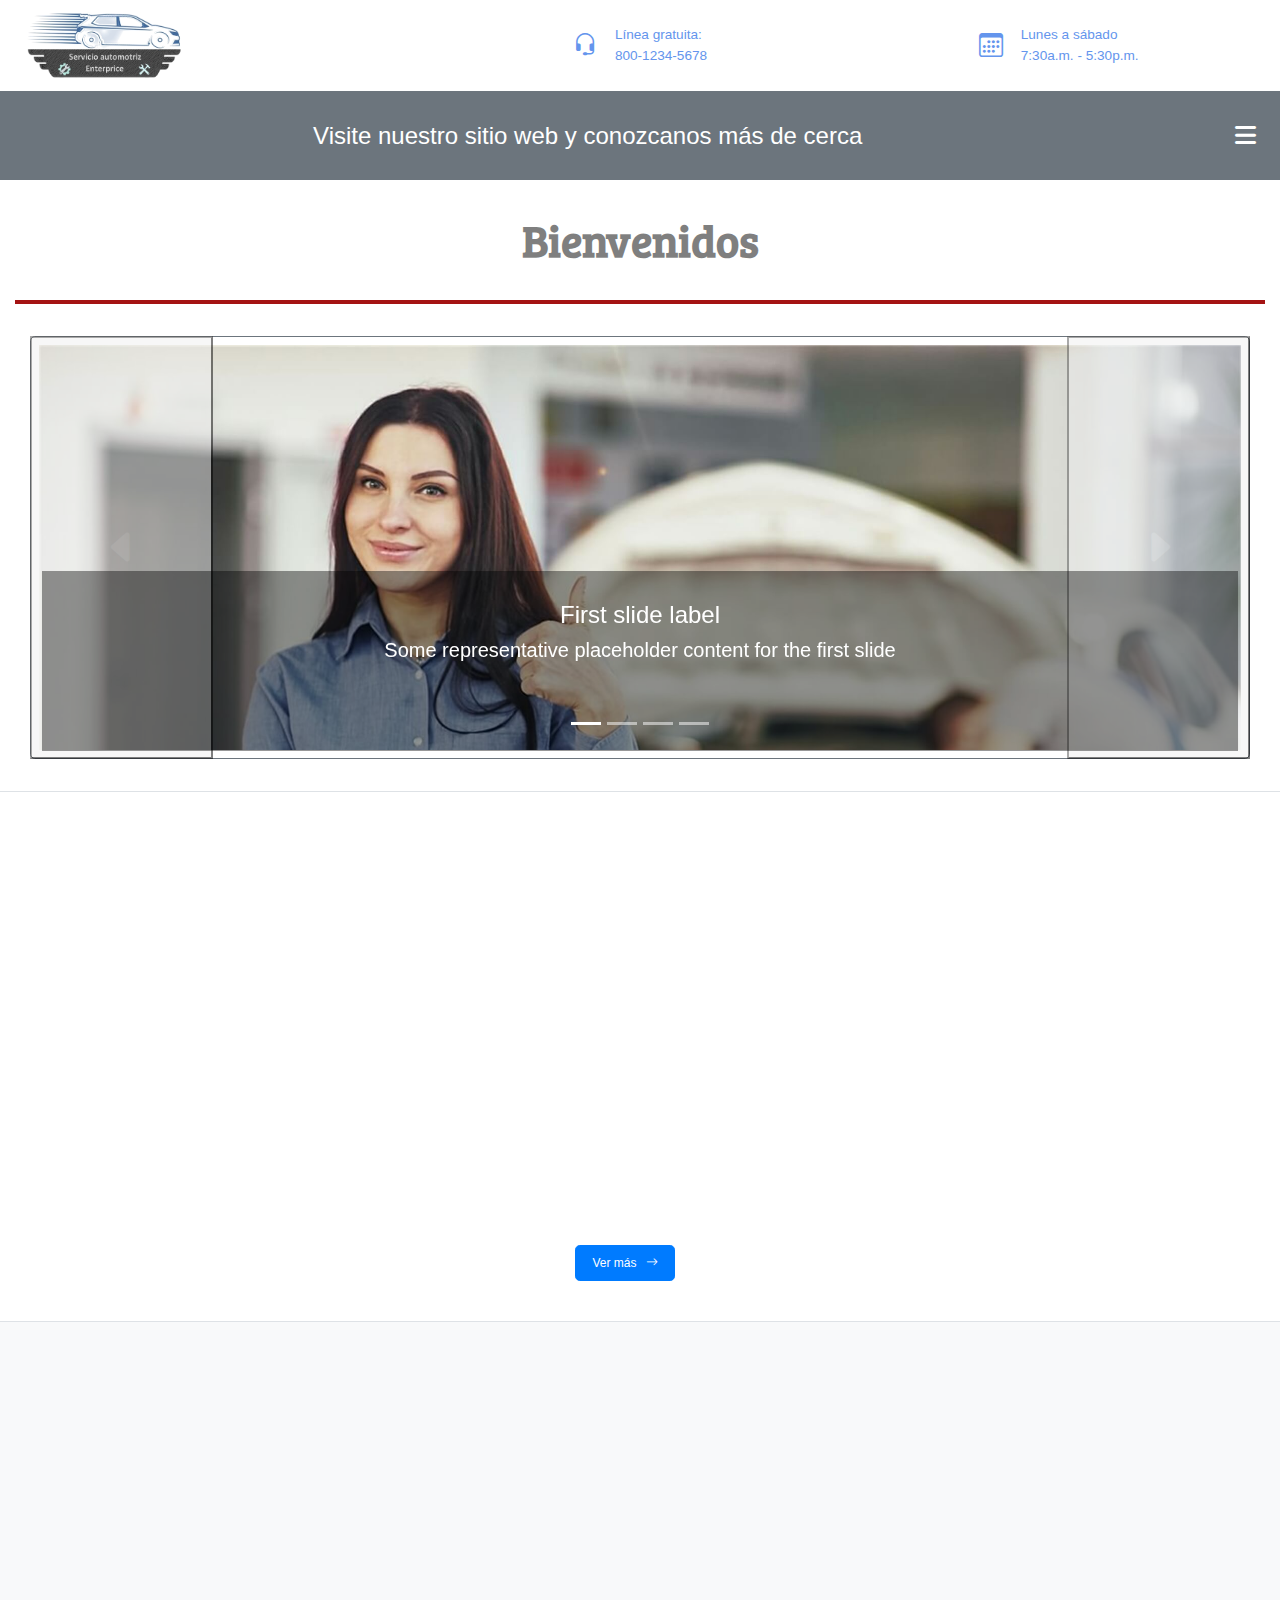
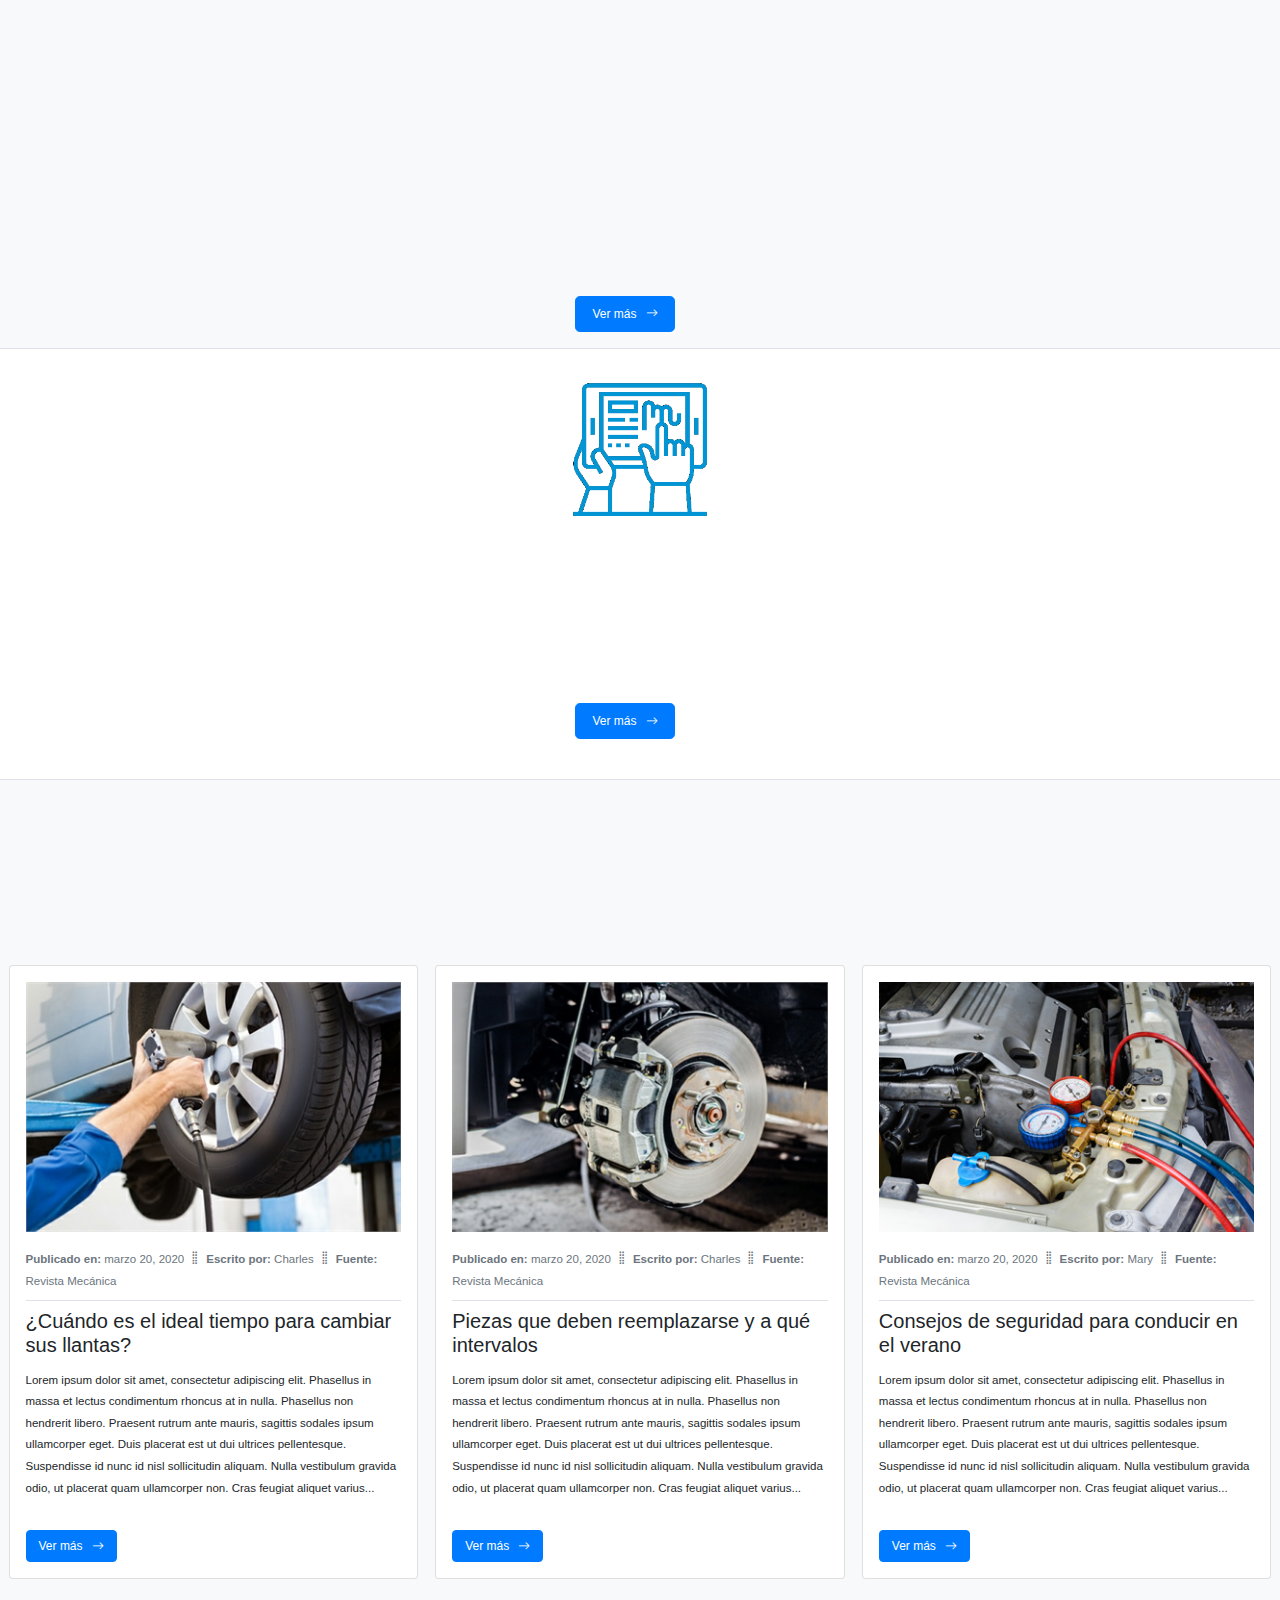
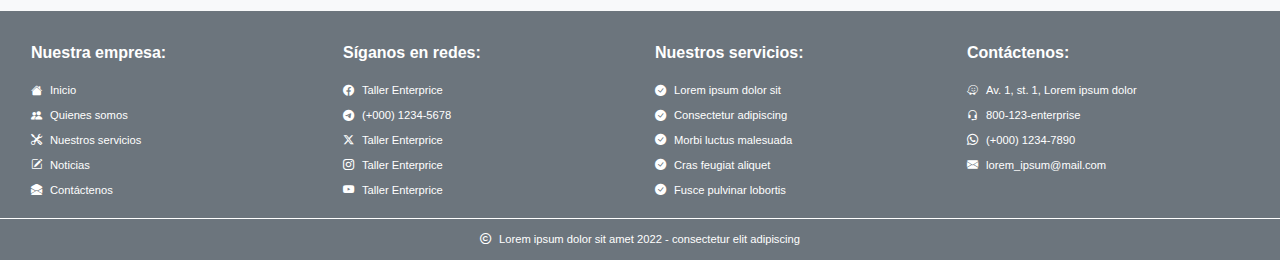
<file: index.html>
<!DOCTYPE html>

<!-- Página principal del taller de servicio automotriz -->

<html lang="es">
    <head>
        <title>Inicio</title>
        <meta charset="UTF-8">
        <meta http-equiv="X-UA-Compatible" content="IE=edge">
        <meta name="viewport" content="width=device-width, initial-scale=1.0">
        <meta name="keywords" content="Taller, Enterprice, Servicio, Equipo, Noticias, Contacto, Nosotros"/>
        <meta name="description" content="Bienvenidos a la página web del taller Enterprice, donde encontrará un amplio y variada oferta de servicios para el cuidado de su automóvil"/>
        
        <link rel="shortcut icon" type="image/x-icon" href="imagenes/iconoTools_1.png"/>

        <!-- Utilizando Bootstrap 4.6.1 -->
        <link rel="stylesheet" href="https://cdn.jsdelivr.net/npm/bootstrap@4.6.1/dist/css/bootstrap.min.css">        

        <!-- Utilizando Google fonts -->
        <link href="https://fonts.googleapis.com/css2?family=Source+Serif+4&display=swap" rel="stylesheet">
        <link href="https://fonts.googleapis.com/css2?family=Bree+Serif&display=swap" rel="stylesheet">

        <!-- Utilizando iconos de Bootstrap y Fontawesome -->
        <link rel="stylesheet" href="https://cdn.jsdelivr.net/npm/bootstrap-icons@1.8.3/font/bootstrap-icons.css">
        <link rel="stylesheet" href="https://cdnjs.cloudflare.com/ajax/libs/font-awesome/6.5.1/css/all.min.css"/>

        <!-- Utilizando estilos css personalizados -->
        <link href="css/estilosInicio.css" rel="stylesheet" type="text/css"/>

        <!-- Utilizando animaciones para los elementos -->
        <link href="https://unpkg.com/aos@2.3.1/dist/aos.css" rel="stylesheet">
    </head>
    <body>
        <header>
            <div class="container-fluid">
                <div class="row justify-content-between align-items-center p-3">                                    
                    <div class="col-4 col-sm-4 col-md-4 col-lg-4 col-xl-4">
                        <img src="imagenes/logoTaller_1.png" class="img-fluid w-50" alt="Logo taller">                                                
                    </div>                    
                    <div class="col-4 col-sm-4 col-md-4 col-lg-4 col-xl-4 d-flex flex-row justify-content-center align-items-center" style="color: cornflowerblue">
                        <i class="iconHeader bi bi-headset mr-3"></i>
                        <p class="mb-0">Línea gratuita:<br>800-1234-5678</p>
                    </div>
                    <div class="col-4 col-sm-4 col-md-4 col-lg-4 col-xl-4 d-flex flex-row justify-content-center align-items-center" style="color: cornflowerblue">
                        <i class="iconHeader bi bi-calendar3 mr-3"></i>                            
                        <p class="mb-0">Lunes a sábado<br>7:30a.m. - 5:30p.m.</p>
                    </div>
                </div>
                
                <div class="row justify-content-around align-items-center border-bottom border-white bg-secondary p-3">
                    <div class="col-12 col-sm-12 col-md-12 col-lg-12 col-xl-12 px-0">
                        <nav class="navbar navbar-dark px-0">
                            <div class="col-11 col-sm-11 col-md-11 col-lg-11 col-xl-11 d-flex flex-row justify-content-around align-items-center px-0">
                                <h3 class="mb-0 text-white">Visite nuestro sitio web y conozcanos más de cerca</h3>
                            </div>                    
                            <div class="col-1 col-sm-1 col-md-1 col-lg-1 col-xl-1 d-flex flex-row justify-content-end align-items-center px-0">
                                <button id="btnMenu" class="navbar-toggler text-white border-0" type="button" data-toggle="collapse" data-target="#navbarToggleExternalContent" aria-controls="navbarToggleExternalContent" aria-expanded="false" aria-label="Toggle navigation">
                                    <span><i class="fa-solid fa-bars text-white"></i></span>
                                </button>
                            </div>
                        </nav>
                    </div>                    
                </div>
                
                <div class="row bg-secondary">
                    <div class="collapse navbar-collapse" id="navbarToggleExternalContent">
                        <ul id="menu" class="menu nav justify-content-around p-2">
                            <li class="nav-item rounded-pill" id="item_1" onmouseover="ResaltarOpcion('item_1', 'maroon');" onmouseout="noResaltarOpcion('item_1', 'transparent')">
                                <a class="nav-link text-white" href="#"><i class="iconNav bi bi-house-fill text-white mr-3"></i>Inicio</a>
                            </li>
                            <li class="nav-item rounded-pill" id="item_2" onmouseover="ResaltarOpcion('item_2', 'maroon');" onmouseout="noResaltarOpcion('item_2', 'transparent')">
                                <a class="nav-link text-white" href="nosotros.html"><i class="iconNav bi bi-people-fill text-white mr-3"></i>Quienes somos</a>
                            </li>
                            <li class="nav-item rounded-pill" id="item_3" onmouseover="ResaltarOpcion('item_3', 'maroon');" onmouseout="noResaltarOpcion('item_3', 'transparent')">
                                <a class="nav-link text-white" href="servicios.html"><i class="iconNav bi bi-tools text-white mr-3"></i>Nuestros servicios</a>
                            </li>
                            <li class="nav-item rounded-pill" id="item_4" onmouseover="ResaltarOpcion('item_4', 'maroon');" onmouseout="noResaltarOpcion('item_4', 'transparent')">
                                <a class="nav-link text-white" href="noticias.html"><i class="iconNav bi bi-pencil-square text-white mr-3"></i>Noticias</a>
                            </li>
                            <li class="nav-item rounded-pill" id="item_5" onmouseover="ResaltarOpcion('item_5', 'maroon');" onmouseout="noResaltarOpcion('item_5', 'transparent')">
                                <a class="nav-link text-white" href="contacto.html"><i class="iconNav bi bi-envelope-open-fill text-white mr-3"></i>Contacto</a>
                            </li>
                        </ul>
                    </div>
                </div>
            </div>
        </header>
        
        <main>
            
            <!-- Título -->
            <div class="titulo container-fluid d-flex flex-row justify-content-center px-0">
                <div class="row col-12 col-sm-12 col-md-12 col-lg-12 col-xl-12 justify-content-center">
                    <h1 class="text-black-50 my-3 display-4 font-weight-bold">Bienvenidos</h1>
                    <div style="width: 100%;border-bottom: 0.25rem solid #a41313;"></div>
                </div>
            </div>
            
            <!-- Carrusel de imagenes -->
            <div class="carrusel container-fluid d-flex flex-row justify-content-center">
                <div class="row col-12 col-sm-12 col-md-12 col-lg-12 col-xl-12">
                    <div id="carouselCaptions" class="carousel slide my-5" data-ride="carousel">
                        <ol class="carousel-indicators">
                            <li data-target="#carouselCaptions" data-slide-to="0" class="active"></li>
                            <li data-target="#carouselCaptions" data-slide-to="1"></li>
                            <li data-target="#carouselCaptions" data-slide-to="2"></li>
                            <li data-target="#carouselCaptions" data-slide-to="3"></li>
                        </ol>
                        <div class="carousel-inner">
                            <div class="carousel-item active">
                                <img src="imagenes/imgCarrusel_1.jpg" class="img-fluid img-thumbnail p-2 mx-auto d-block border border-secondary rounded-lg" alt="">
                                <div class="carousel-caption d-md-block fondoCaption"> 
                                    <h2 class="">First slide label</h2>
                                    <h3 class="mb-5 font-weight-light">Some representative placeholder content for the first slide</h3>                                    
                                </div>
                            </div>                                            
                            <div class="carousel-item">
                                <img src="imagenes/imgCarrusel_2.jpg" class="img-fluid img-thumbnail p-2 mx-auto d-block border border-secondary rounded-lg" alt="">
                                <div class="carousel-caption d-md-block fondoCaption">                                    
                                    <h2 class="">First slide label</h2>
                                    <h3 class="mb-5 font-weight-light">Some representative placeholder content for the first slide</h3>                                    
                                </div>
                            </div>
                            <div class="carousel-item">
                                <img src="imagenes/imgCarrusel_3.jpg" class="img-fluid img-thumbnail p-2 mx-auto d-block border border-secondary rounded-lg" alt="">
                                <div class="carousel-caption d-md-block fondoCaption">                                    
                                    <h2 class="">First slide label</h2>
                                    <h3 class=" mb-5 font-weight-light">Some representative placeholder content for the first slide</h3>                                    
                                </div>
                            </div>
                            <div class="carousel-item">
                                <img src="imagenes/imgCarrusel_4.jpg" class="img-fluid img-thumbnail p-2 mx-auto d-block border border-secondary rounded-lg" alt="">
                                <div class="carousel-caption d-md-block fondoCaption">                                    
                                    <h2 class="">First slide label</h2>
                                    <h3 class="mb-5 font-weight-light">Some representative placeholder content for the first slide</h3>                                    
                                </div>
                            </div>
                        </div>
                        <button class="carousel-control-prev" type="button" data-target="#carouselCaptions" data-slide="prev">
                            <span class="text-dark" aria-hidden="true"><i class="control-prev bi bi-caret-left-fill"></i></span>
                            <span class="sr-only">Previous</span>
                        </button>
                        <button class="carousel-control-next" type="button" data-target="#carouselCaptions" data-slide="next">
                            <span class="text-dark" aria-hidden="true"><i class="control-next bi bi-caret-right-fill"></i></span>
                            <span class="sr-only">Next</span>
                        </button>        
                    </div>
                </div>
            </div>
            
            <!-- Cualidades de la empresa -->
            <div class="cualidades container-fluid">                                
                <div class="row justify-content-center border-secondary-50 border-top py-5">
                    <div class="col-10 col-sm-10 col-md-10 col-lg-8 col-xl-7 text-center">
                        <h2 class="mb-0 pb-4" data-aos="fade-right" data-aos-duration="2000">¿Por qué deben elegirnos?</h2>
                        <p class="text-secondary" data-aos="fade-left" data-aos-duration="2000">Consectetur adipiscing elit. Morbi luctus malesuada faucibus. Cras feugiat aliquet quam, sitamet metus pellentesque vitae. Ut auctor sapien sed urna rhoncus, vel semper tortor pharetra</p>
                    </div>
                </div>    

                <div class="row mb-5" data-aos="zoom-in-up" data-aos-duration="2000">                
                    <div class="col-6 col-sm-6 col-md-3 col-lg-3 col-xl-3 text-center">
                        <img src="imagenes/iconoInicio_01.png" class="img-fluid icono">
                        <p class="mt-3 text-uppercase"><strong>Lorem ipsum dolor</strong></p>
                        <p class=""><small>Quisque eu elit nulla. Vivamus vel urna eget urna fringilla hendrerit. Mauris a augue enim. Praesent pulvinar fermentum accumsan</small></p>
                    </div>
                    <div class="col-6 col-sm-6 col-md-3 col-lg-3 col-xl-3 text-center">
                        <img src="imagenes/iconoInicio_02.png" class="img-fluid icono">
                        <p class="mt-3 text-uppercase"><strong>Lorem ipsum dolor</strong></p>
                        <p class=""><small>Quisque eu elit nulla. Vivamus vel urna eget urna fringilla hendrerit. Mauris a augue enim. Praesent pulvinar fermentum accumsan</small></p>
                    </div> 
                    <div class="col-6 col-sm-6 col-md-3 col-lg-3 col-xl-3 text-center">
                        <img src="imagenes/iconoInicio_03.png" class="img-fluid icono">
                        <p class="mt-3 text-uppercase"><strong>Lorem ipsum dolor</strong></p>
                        <p class=""><small>Quisque eu elit nulla. Vivamus vel urna eget urna fringilla hendrerit. Mauris a augue enim. Praesent pulvinar fermentum accumsan</small></p>
                    </div> 
                    <div class="col-6 col-sm-6 col-md-3 col-lg-3 col-xl-3 text-center">
                        <img src="imagenes/iconoInicio_04.png" class="img-fluid icono">
                        <p class="mt-3 text-uppercase"><strong>Lorem ipsum dolor</strong></p>
                        <p class=""><small>Quisque eu elit nulla. Vivamus vel urna eget urna fringilla hendrerit. Mauris a augue enim. Praesent pulvinar fermentum accumsan</small></p>
                    </div>
                </div>
                
                <div class="row col-12 col-sm-12 col-md-12 col-lg-12 col-xl-12 justify-content-center mb-4">                    
                    <a href="nosotros.html" class="btn btn-primary btn-lg" role="button" aria-pressed="true">Ver más<i class="bi bi-arrow-right ml-3"></i></a>
                </div>
            </div>
            
            <!-- Servicios ofrecidos -->    
            <div class="servicios container-fluid bg-light">
                <div class="row justify-content-center border-secondary-50 border-top py-5"> 
                    <div class="col-10 col-sm-10 col-md-10 col-lg-8 col-xl-7 text-center">
                        <h2 class="mb-0 pb-4" data-aos="fade-left" data-aos-duration="2000">Nuestros servicios</h2>
                        <p class="text-secondary" data-aos="fade-right" data-aos-duration="2000">Consectetur adipiscing elit. Morbi luctus malesuada faucibus. Cras feugiat aliquet quam, sitamet metus pellentesque vitae. Ut auctor sapien sed urna rhoncus, vel semper tortor pharetra</p>
                    </div>
                </div>

                <div class="row justify-content-center" data-aos="fade-up" data-aos-duration="2000">
                    <div class="col-11 col-sm-11 col-md-5 col-lg-5 col-xl-5">
                        <div class="d-flex flex-row align-items-center border border-primary rounded-lg bg-white p-3 my-3">
                            <img src="imagenes/iconoInicio_05.png" class="img-fluid icono mr-3">                                                                
                            <div>
                                <h6 class="font-weight-bold text-uppercase">Lorem ipsum dolor sit amet:</h6>
                                <p class="mb-1 text-secondary"><small>Consectetur adipiscing elit. Morbi luctus malesuada faucibus. Cras feugiat aliquet quam, sit amet efficitur metus pellentesque vitae.</small></p>
                            </div>
                        </div>                    
                    </div> 
                    <div class="col-11 col-sm-11 col-md-5 col-lg-5 col-xl-5">
                        <div class="d-flex flex-row align-items-center border border-primary rounded-lg bg-white p-3 my-3">
                            <img src="imagenes/iconoInicio_06.png" class="img-fluid icono mr-3">
                            <div>
                                <h6 class="font-weight-bold text-uppercase">Lorem ipsum dolor sit amet:</h6>
                                <p class="mb-1 text-secondary"><small>Consectetur adipiscing elit. Morbi luctus malesuada faucibus. Cras feugiat aliquet quam, sit amet efficitur metus pellentesque vitae.</small></p>
                            </div>
                        </div>                    
                    </div>
                </div>
                <div class="row justify-content-center" data-aos="fade-up" data-aos-duration="2000">                 
                    <div class="col-11 col-sm-11 col-md-5 col-lg-5 col-xl-5">
                        <div class="d-flex flex-row align-items-center border border-primary rounded-lg bg-white p-3 my-3">
                            <img src="imagenes/iconoInicio_07.png" class="img-fluid icono mr-3">
                            <div>
                                <h6 class="font-weight-bold text-uppercase">Lorem ipsum dolor sit amet:</h6>
                                <p class="mb-1 text-secondary"><small>Consectetur adipiscing elit. Morbi luctus malesuada faucibus. Cras feugiat aliquet quam, sit amet efficitur metus pellentesque vitae.</small></p>
                            </div>
                        </div>                    
                    </div> 
                    <div class="col-11 col-sm-11 col-md-5 col-lg-5 col-xl-5">
                        <div class="d-flex flex-row align-items-center border border-primary rounded-lg bg-white p-3 my-3">
                            <img src="imagenes/iconoInicio_08.png" class="img-fluid icono mr-3">
                            <div>
                                <h6 class="font-weight-bold text-uppercase">Lorem ipsum dolor sit amet:</h6>
                                <p class="mb-1 text-secondary"><small>Consectetur adipiscing elit. Morbi luctus malesuada faucibus. Cras feugiat aliquet quam, sit amet efficitur metus pellentesque vitae.</small></p>
                            </div>
                        </div>                    
                    </div> 
                </div>
                <div class="row justify-content-center" data-aos="fade-up" data-aos-duration="2000">        
                    <div class="col-11 col-sm-11 col-md-5 col-lg-5 col-xl-5">
                        <div class="d-flex flex-row align-items-center border border-primary rounded-lg bg-white p-3 my-3">
                            <img src="imagenes/iconoInicio_09.png" class="img-fluid icono mr-3">
                            <div>
                                <h6 class="font-weight-bold text-uppercase">Lorem ipsum dolor sit amet:</h6>
                                <p class="mb-1 text-secondary"><small>Consectetur adipiscing elit. Morbi luctus malesuada faucibus. Cras feugiat aliquet quam, sit amet efficitur metus pellentesque vitae.</small></p>
                            </div>
                        </div>                    
                    </div> 
                    <div class="col-11 col-sm-11 col-md-5 col-lg-5 col-xl-5 mb-3">
                        <div class="d-flex flex-row align-items-center border border-primary rounded-lg bg-white p-3 my-3">
                            <img src="imagenes/iconoInicio_10.png" class="img-fluid icono mr-3">
                            <div>
                                <h6 class="font-weight-bold text-uppercase">Lorem ipsum dolor sit amet:</h6>
                                <p class="mb-1 text-secondary"><small>Consectetur adipiscing elit. Morbi luctus malesuada faucibus. Cras feugiat aliquet quam, sit amet efficitur metus pellentesque vitae.</small></p>
                            </div>
                        </div>                    
                    </div> 
                </div>
                
                <div class="row col-12 col-sm-12 col-md-12 col-lg-12 col-xl-12 justify-content-center pb-4">
                    <a href="servicios.html" class="btn btn-primary btn-lg" role="button" aria-pressed="true">Ver más<i class="bi bi-arrow-right ml-3"></i></a>
                </div>                
            </div>
            
            <!-- Enlace a formulario para citas -->
            <div class="cita container-fluid">
                <div class="row justify-content-center border-secondary-50 border-top py-5">
                    <div class="text-center">
                        <img src="imagenes/iconoInicio_11.png" class="img-fluid w-75" alt=""/>
                    </div>
                </div>
                <div class="row mb-5 justify-content-center">                    
                    <div class="col-10 col-sm-10 col-md-10 col-lg-8 col-xl-7 text-center">
                        <h2 class="mb-0 pb-4" data-aos="fade-left" data-aos-duration="2000">Programa en línea una cita con nosotros</h2>
                        <p class="text-secondary" data-aos="fade-right" data-aos-duration="2000">Consectetur adipiscing elit. Morbi luctus malesuada faucibus. Cras feugiat aliquet quam, sitamet metus pellentesque vitae. Ut auctor sapien sed urna rhoncus, vel semper tortor pharetra</p>
                    </div> 
                </div>  
                
                <div class="row col-12 col-sm-12 col-md-12 col-lg-12 col-xl-12 justify-content-center mb-4">
                    <a href="contacto.html" class="btn btn-primary btn-lg" role="button" aria-pressed="true">Ver más<i class="bi bi-arrow-right ml-3"></i></a>
                </div> 
            </div>
            
            <!-- Sección de noticias -->
            <div class="noticias container-fluid bg-light">
                <div class="row justify-content-center border-secondary-50 border-top py-5">
                    <div class="col-10 col-sm-10 col-md-10 col-lg-8 col-xl-7 text-center">
                        <h2 class="mb-0 pb-4" data-aos="fade-right" data-aos-duration="2000">Noticias recientes</h2>
                        <p class="text-secondary" data-aos="fade-left" data-aos-duration="2000">Consectetur adipiscing elit. Morbi luctus malesuada faucibus. Cras feugiat aliquet quam, sitamet metus pellentesque vitae. Ut auctor sapien sed urna rhoncus, vel semper tortor pharetra</p>
                    </div>
                </div>
                
                <div class="row pb-5 justify-content-around">
                    <div class="card">
                        <img src="imagenes/imgNoticias_1.jpg" class="img-fluid card-img-top rounded-lg pt-3 px-3" alt="imagen noticia">
                        <div class="card-body">
                            <p class="card-text mb-0 pb-2 text-secondary border-bottom border-dark-50"><small><strong>Publicado en:</strong> marzo 20, 2020</small><i class="bi bi-grip-vertical ml-1 mr-1"></i><small><strong>Escrito por:</strong> Charles</small><i class="bi bi-grip-vertical ml-1 mr-1"></i><small><strong>Fuente:</strong> Revista Mecánica</small></p>                                
                            <h5 class="card-title pt-2">¿Cuándo es el ideal tiempo para cambiar sus llantas?</h5>
                            <p class="card-text"><small>Lorem ipsum dolor sit amet, consectetur adipiscing elit. Phasellus in massa et lectus condimentum rhoncus at in nulla. Phasellus non hendrerit libero. Praesent rutrum ante mauris, sagittis sodales ipsum ullamcorper eget. Duis placerat est ut dui ultrices pellentesque. Suspendisse id nunc id nisl sollicitudin aliquam. Nulla vestibulum gravida odio, ut placerat quam ullamcorper non. Cras feugiat aliquet varius...</small></p>
                            <a href="noticias.html" class="btn btn-primary mt-3" role="button" aria-pressed="true">Ver más<i class="bi bi-arrow-right ml-3"></i></a>
                        </div>
                    </div>

                    <div class="card">
                        <img src="imagenes/imgNoticias_2.jpg" class="img-fluid card-img-top rounded-lg pt-3 px-3" alt="imagen noticia">
                        <div class="card-body">
                            <p class="card-text mb-0 pb-2 text-secondary border-bottom border-dark-50"><small><strong>Publicado en:</strong> marzo 20, 2020</small><i class="bi bi-grip-vertical ml-1 mr-1"></i><small><strong>Escrito por:</strong> Charles</small><i class="bi bi-grip-vertical ml-1 mr-1"></i><small><strong>Fuente:</strong> Revista Mecánica</small></p>                                                                
                            <h5 class="card-title pt-2">Piezas que deben reemplazarse y a qué intervalos</h5>
                            <p class="card-text"><small>Lorem ipsum dolor sit amet, consectetur adipiscing elit. Phasellus in massa et lectus condimentum rhoncus at in nulla. Phasellus non hendrerit libero. Praesent rutrum ante mauris, sagittis sodales ipsum ullamcorper eget. Duis placerat est ut dui ultrices pellentesque. Suspendisse id nunc id nisl sollicitudin aliquam. Nulla vestibulum gravida odio, ut placerat quam ullamcorper non. Cras feugiat aliquet varius...</small></p>
                            <a href="noticias.html" class="btn btn-primary mt-3" role="button" aria-pressed="true">Ver más<i class="bi bi-arrow-right ml-3"></i></a>
                        </div>
                    </div>

                    <div class="card">
                        <img src="imagenes/imgNoticias_3.jpg" class="img-fluid card-img-top rounded-lg pt-3 px-3" alt="imagen noticia">
                        <div class="card-body">
                            <p class="card-text mb-0 pb-2 text-secondary border-bottom border-dark-50"><small><strong>Publicado en:</strong> marzo 20, 2020</small><i class="bi bi-grip-vertical ml-1 mr-1"></i><small><strong>Escrito por:</strong> Mary</small><i class="bi bi-grip-vertical ml-1 mr-1"></i><small><strong>Fuente:</strong> Revista Mecánica</small></p>                                                                
                            <h5 class="card-title pt-2">Consejos de seguridad para conducir en el verano</h5>
                            <p class="card-text"><small>Lorem ipsum dolor sit amet, consectetur adipiscing elit. Phasellus in massa et lectus condimentum rhoncus at in nulla. Phasellus non hendrerit libero. Praesent rutrum ante mauris, sagittis sodales ipsum ullamcorper eget. Duis placerat est ut dui ultrices pellentesque. Suspendisse id nunc id nisl sollicitudin aliquam. Nulla vestibulum gravida odio, ut placerat quam ullamcorper non. Cras feugiat aliquet varius...</small></p>
                            <a href="noticias.html" class="btn btn-primary mt-3" role="button" aria-pressed="true">Ver más<i class="bi bi-arrow-right ml-3"></i></a>
                        </div>
                    </div>
                </div>
            </div>
        </main>
        
        <!-- Pie de página -->
        <footer class="bg-secondary">
            <div class="container-fluid">
                <div class="row p-5">
                    
                    <!-- Enlaces a las secciones -->
                    <div class="col-6 col-sm-6 col-md-3 col-lg-3 col-xl-3">
                        <h5 class="h5 mb-3 text-white text-left font-weight-bold">Nuestra empresa:</h5>
                        <div class="list-group list-group-flush">
                            <a href="#" class="list-group-item text-white text-decoration-none bg-secondary border-0 py-1 px-0"><i class="bi bi-house-fill text-white mr-2"></i>Inicio</a>
                            <a href="nosotros.html" class="list-group-item text-white text-decoration-none bg-secondary border-0 py-1 px-0"><i class="bi bi-people-fill text-white mr-2"></i>Quienes somos</a>
                            <a href="servicios.html" class="list-group-item text-white text-decoration-none bg-secondary border-0 py-1 px-0"><i class="bi bi-tools text-white mr-2"></i>Nuestros servicios</a>
                            <a href="noticias.html" class="list-group-item text-white text-decoration-none bg-secondary border-0 py-1 px-0"><i class="bi bi-pencil-square text-white mr-2"></i>Noticias</a>
                            <a href="contacto.html" class="list-group-item text-white text-decoration-none bg-secondary border-0 py-1 px-0"><i class="bi bi-envelope-open-fill text-white mr-2"></i>Contáctenos</a>
                        </div>
                    </div>
                    
                    <!-- Redes sociales -->
                    <div class="col-6 col-sm-6 col-md-3 col-lg-3 col-xl-3">
                        <h5 class="h5 mb-3 text-white text-left font-weight-bold">Síganos en redes:</h5>
                        <div class="list-group list-group-flush">
                            <a href="https://www.facebook.com/" target="_blank" class="list-group-item text-white text-decoration-none bg-secondary border-0 py-1 px-0"><i class="bi bi-facebook text-white mr-2"></i>Taller Enterprice</a>  
                            <a href="https://web.telegram.org/k/" target="_blank" class="list-group-item text-white text-decoration-none bg-secondary border-0 py-1 px-0"><i class="bi bi-telegram mr-2"></i>(+000) 1234-5678</a>  
                            <a href="https://twitter.com/" target="_blank" class="list-group-item text-white text-decoration-none bg-secondary border-0 py-1 px-0"><i class="fa-brands fa-x-twitter mr-2"></i>Taller Enterprice</a>                            
                            <a href="http://instagram.com/" target="_blank" class="list-group-item text-white text-decoration-none bg-secondary border-0 py-1 px-0"><i class="bi bi-instagram text-white mr-2"></i>Taller Enterprice</a>
                            <a href="http://www.youtube.com/" target="_blank" class="list-group-item text-white text-decoration-none bg-secondary border-0 py-1 px-0"><i class="bi bi-youtube text-white mr-2"></i>Taller Enterprice</a>                            
                        </div>
                    </div>
                    
                    <!-- Servicios -->
                    <div class="col-6 col-sm-6 col-md-3 col-lg-3 col-xl-3">
                        <h5 class="h5 mb-3 text-white text-left font-weight-bold">Nuestros servicios:</h5>
                        <div class="list-group list-group-flush">
                            <a href="#" class="list-group-item text-white text-decoration-none bg-secondary border-0 py-1 px-0"><i class="bi bi-check-circle-fill text-white mr-2"></i>Lorem ipsum dolor sit</a>
                            <a href="#" class="list-group-item text-white text-decoration-none bg-secondary border-0 py-1 px-0"><i class="bi bi-check-circle-fill text-white mr-2"></i>Consectetur adipiscing</a>
                            <a href="#" class="list-group-item text-white text-decoration-none bg-secondary border-0 py-1 px-0"><i class="bi bi-check-circle-fill text-white mr-2"></i>Morbi luctus malesuada</a>
                            <a href="#" class="list-group-item text-white text-decoration-none bg-secondary border-0 py-1 px-0"><i class="bi bi-check-circle-fill text-white mr-2"></i>Cras feugiat aliquet</a>
                            <a href="#" class="list-group-item text-white text-decoration-none bg-secondary border-0 py-1 px-0"><i class="bi bi-check-circle-fill text-white mr-2"></i>Fusce pulvinar lobortis</a>
                        </div>
                    </div>                  
                    
                    <!-- Localización -->
                    <div class="col-6 col-sm-6 col-md-3 col-lg-3 col-xl-3">
                        <h5 class="h5 mb-3 text-white text-left font-weight-bold">Contáctenos:</h5>
                        <div class="list-group list-group-flush">
                            <a href="https://www.waze.com/es" target="_blank" class="list-group-item text-white text-decoration-none bg-secondary border-0 py-1 px-0"><i class="fa-brands fa-waze mr-2"></i>Av. 1, st. 1, Lorem ipsum dolor</a>                            
                            <a href="#" class="list-group-item text-white text-decoration-none bg-secondary border-0 py-1 px-0"><i class="bi bi-headset text-white mr-2"></i>800-123-enterprise</a>
                            <a href="https://web.whatsapp.com/" target="_blank" class="list-group-item text-white text-decoration-none bg-secondary border-0 py-1 px-0"><i class="bi bi-whatsapp text-white mr-2"></i>(+000) 1234-7890</a>  
                            <a href="#" class="list-group-item text-white text-decoration-none bg-secondary border-0 py-1 px-0"><i class="bi bi-envelope-fill text-white mr-2"></i>lorem_ipsum@mail.com</a>                            
                        </div>
                    </div>
                </div>
            </div>
            
            <div>
                <div class="row col-12 col-sm-12 col-md-12 col-lg-12 col-xl-12 justify-content-center border-white border-top text-center py-3 mx-0">        
                    <div class="copyright text-white mb-0"><i class="far fa-copyright text-white mr-2"></i>Lorem ipsum dolor sit amet 2022 - consectetur elit adipiscing</div>
                </div>   
            </div>                                                                                
        </footer> 
        
        
        <!-- JavaScript -->
        <script>            
            function ResaltarOpcion(id, color) {
                document.getElementById(id).style.background = color;
            }

            function noResaltarOpcion(id, color) {
                document.getElementById(id).style.background = color;
            }
        </script>
                                
        <!-- Archivos JavaScript utilizados por Bootstrap -->
        <script src="https://cdn.jsdelivr.net/npm/jquery@3.5.1/dist/jquery.slim.min.js"></script>
        <script src="https://cdn.jsdelivr.net/npm/popper.js@1.16.1/dist/umd/popper.min.js"></script>
        <script src="https://cdn.jsdelivr.net/npm/bootstrap@4.6.1/dist/js/bootstrap.min.js"></script>

        <!-- Enlace y método JavaScript para utilizar las animaciones -->
        <script src="https://unpkg.com/aos@2.3.1/dist/aos.js"></script>  
        
        <script> 
            AOS.init();
        </script>                
    </body>
</html>
</file>
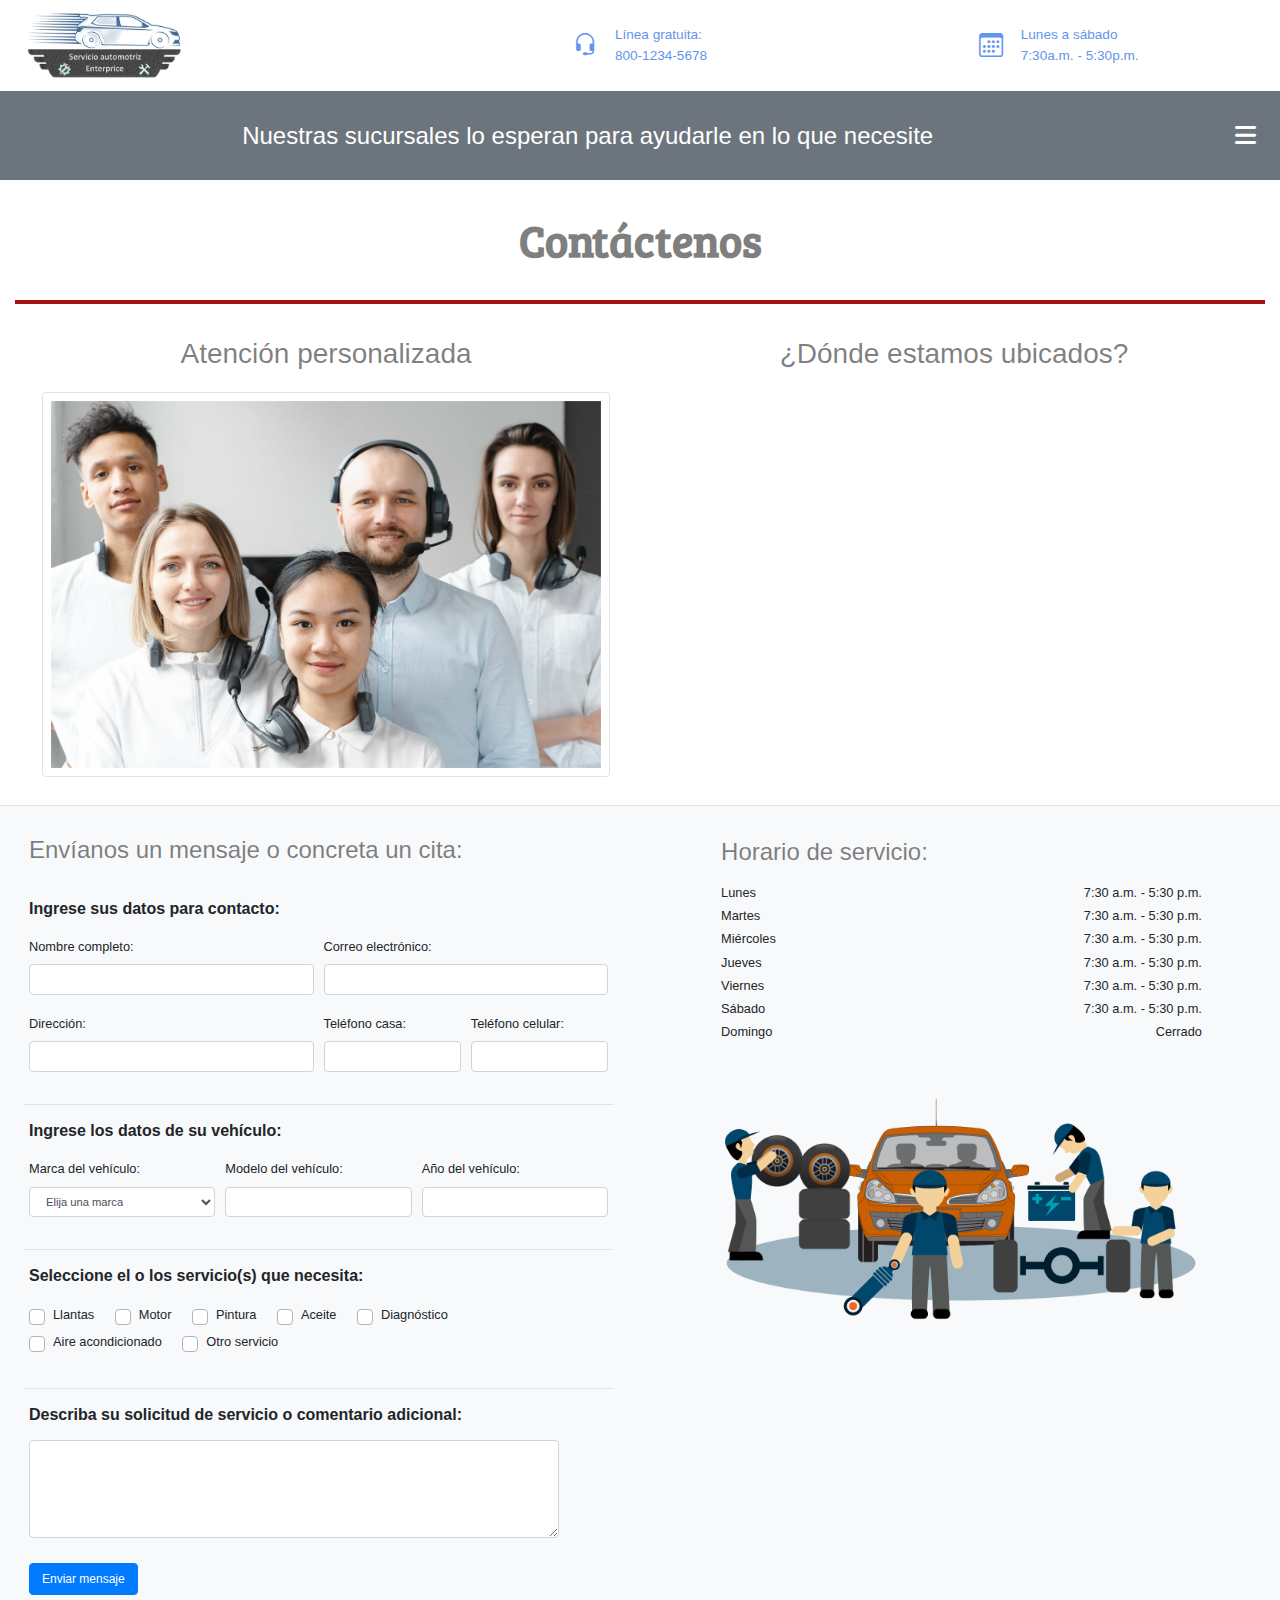
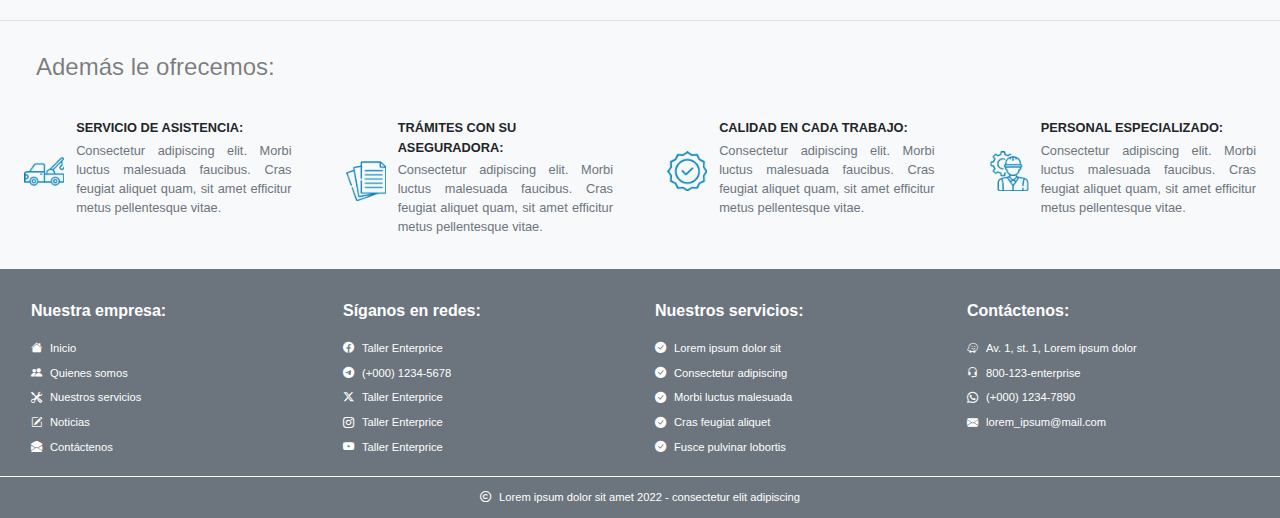
<file: contacto.html>
<!DOCTYPE html>

<!-- Página donde se le permite al usuario registrar sus datos y concretar un servicio para el automóvil -->

<html lang="es">
    <head>
        <title>Contacto</title>
        <meta charset="UTF-8">
        <meta http-equiv="X-UA-Compatible" content="IE=edge">
        <meta name="viewport" content="width=device-width, initial-scale=1.0">        
        
        <link rel="shortcut icon" type="image/x-icon" href="imagenes/iconoTools_1.png"/>

        <!-- Utilizando Bootstrap 4 -->
        <link rel="stylesheet" href="https://cdn.jsdelivr.net/npm/bootstrap@4.6.1/dist/css/bootstrap.min.css"/>        

        <!-- Utilizando Google fonts -->
        <link href="https://fonts.googleapis.com/css2?family=Source+Serif+4&display=swap" rel="stylesheet"/>
        <link href="https://fonts.googleapis.com/css2?family=Bree+Serif&display=swap" rel="stylesheet"/>

        <!-- Utilizando iconos de Bootstrap y Fontawesome -->
        <link rel="stylesheet" href="https://cdn.jsdelivr.net/npm/bootstrap-icons@1.8.3/font/bootstrap-icons.css"/>
        <link rel="stylesheet" href="https://cdnjs.cloudflare.com/ajax/libs/font-awesome/6.5.1/css/all.min.css"/>

        <!-- Utilizando estilos css personalizados -->
        <link href="css/estilosContacto.css" rel="stylesheet" type="text/css"/>

        <!-- Utilizando animaciones para los elementos -->
        <link href="https://unpkg.com/aos@2.3.1/dist/aos.css" rel="stylesheet"/>
    </head>
    <body>
        <header>
            <div class="container-fluid">
                <div class="row justify-content-between align-items-center p-3">                                    
                    <div class="col-4 col-sm-4 col-md-4 col-lg-4 col-xl-4">
                        <img src="imagenes/logoTaller_1.png" class="img-fluid w-50" alt="Logo taller">                                                
                    </div>                    
                    <div class="col-4 col-sm-4 col-md-4 col-lg-4 col-xl-4 d-flex flex-row justify-content-center align-items-center" style="color: cornflowerblue">
                        <i class="iconHeader bi bi-headset mr-3"></i>
                        <p class="mb-0">Línea gratuita:<br>800-1234-5678</p>
                    </div>
                    <div class="col-4 col-sm-4 col-md-4 col-lg-4 col-xl-4 d-flex flex-row justify-content-center align-items-center" style="color: cornflowerblue">
                        <i class="iconHeader bi bi-calendar3 mr-3"></i>                            
                        <p class="mb-0">Lunes a sábado<br>7:30a.m. - 5:30p.m.</p>
                    </div>
                </div>
                
                <div class="row justify-content-around align-items-center border-bottom border-white bg-secondary p-3">
                    <div class="col-12 col-sm-12 col-md-12 col-lg-12 col-xl-12 px-0">
                        <nav class="navbar navbar-dark px-0">
                            <div class="col-11 col-sm-11 col-md-11 col-lg-11 col-xl-11 d-flex flex-row justify-content-around align-items-center px-0">
                                <h3 class="mb-0 text-white">Nuestras sucursales lo esperan para ayudarle en lo que necesite</h3>
                            </div>                    
                            <div class="col-1 col-sm-1 col-md-1 col-lg-1 col-xl-1 d-flex flex-row justify-content-end align-items-center px-0">
                                <button id="btnMenu" class="navbar-toggler text-white border-0" type="button" data-toggle="collapse" data-target="#navbarToggleExternalContent" aria-controls="navbarToggleExternalContent" aria-expanded="false" aria-label="Toggle navigation">
                                    <span><i class="fa-solid fa-bars text-white"></i></span>
                                </button>
                            </div>
                        </nav>
                    </div>                    
                </div>
                
                <div class="row bg-secondary">
                    <div class="collapse navbar-collapse" id="navbarToggleExternalContent">
                        <ul id="menu" class="menu nav justify-content-around p-2">
                            <li class="nav-item rounded-pill" id="item_1" onmouseover="ResaltarOpcion('item_1', 'maroon');" onmouseout="noResaltarOpcion('item_1', 'transparent')">
                                <a class="nav-link text-white" href="index.html"><i class="iconNav bi bi-house-fill text-white mr-3"></i>Inicio</a>
                            </li>
                            <li class="nav-item rounded-pill" id="item_2" onmouseover="ResaltarOpcion('item_2', 'maroon');" onmouseout="noResaltarOpcion('item_2', 'transparent')">
                                <a class="nav-link text-white" href="nosotros.html"><i class="iconNav bi bi-people-fill text-white mr-3"></i>Quienes somos</a>
                            </li>
                            <li class="nav-item rounded-pill" id="item_3" onmouseover="ResaltarOpcion('item_3', 'maroon');" onmouseout="noResaltarOpcion('item_3', 'transparent')">
                                <a class="nav-link text-white" href="servicios.html"><i class="iconNav bi bi-tools text-white mr-3"></i>Nuestros servicios</a>
                            </li>
                            <li class="nav-item rounded-pill" id="item_4" onmouseover="ResaltarOpcion('item_4', 'maroon');" onmouseout="noResaltarOpcion('item_4', 'transparent')">
                                <a class="nav-link text-white" href="noticias.html"><i class="iconNav bi bi-pencil-square text-white mr-3"></i>Noticias</a>
                            </li>
                            <li class="nav-item rounded-pill" id="item_5" onmouseover="ResaltarOpcion('item_5', 'maroon');" onmouseout="noResaltarOpcion('item_5', 'transparent')">
                                <a class="nav-link text-white" href="contacto.html"><i class="iconNav bi bi-envelope-open-fill text-white mr-3"></i>Contacto</a>
                            </li>
                        </ul>
                    </div>
                </div>
            </div>
        </header>
        
        <main>
            
            <!-- Título -->
            <div class="titulo container-fluid d-flex flex-row justify-content-center px-0">
                <div class="row col-12 col-sm-12 col-md-12 col-lg-12 col-xl-12 justify-content-center">
                    <h1 class="text-black-50 my-3 display-4 font-weight-bold">Contáctenos</h1>
                    <div style="width: 100%;border-bottom: 0.25rem solid #a41313;"></div>
                </div>
            </div>

            <!-- Mapa de ubicación de la empresa -->
            <div class="container-fluid">
                <div class="row p-3 mb-3 justify-content-center">
                    <div class="col-12 col-sm-12 col-md-12 col-lg-6 col-xl-6 text-center">
                        <h2 class="text-black-50 py-3 mb-0">Atención personalizada</h2>
                        <img src="imagenes/imgCallCenter_2.jpg" class="img-fluid img-thumbnail p-2 mx-auto d-block w-100">
                    </div>
                    <div class="col-12 col-sm-12 col-md-12 col-lg-6 col-xl-6 text-center">
                        <h2 class="text-black-50 py-3 mb-0">¿Dónde estamos ubicados?</h2>
                        <iframe src="https://www.google.com/maps/embed?pb=!1m14!1m12!1m3!1d15718.311510319605!2d-84.04664319999999!3d9.969034550000002!2m3!1f0!2f0!3f0!3m2!1i1024!2i768!4f13.1!5e0!3m2!1ses-419!2scr!4v1722202896494!5m2!1ses-419!2scr" width="800" height="600" style="border:0;" allowfullscreen=""></iframe>
                    </div>
                </div>
            </div>
                
            <div class="container-fluid bg-light p-3 border-top border-dark-50">
                
                <!-- Formulario de contacto -->
                <div class="row">                    
                    <div class="col-12 col-sm-12 col-md-12 col-lg-6 col-xl-6 px-5">                      
                        <h4 class="mb-0 text-black-50 my-3">Envíanos un mensaje o concreta un cita:</h4>
                        <form class="frmContacto needs-validation" novalidate>
                            <div class="form-row">
                                <div class="col-12 py-4">                                    
                                    <h5 class="mb-0"><strong>Ingrese sus datos para contacto:</strong></h5>
                                </div>       
                                <div class="form-group col-6">
                                    <label for="nombre">Nombre completo:</label>
                                    <input type="text" class="form-control" id="nombre" name="nombre" placeholder="" value="" required>
                                    <div class="valid-feedback is-valid">¡OK, válido!</div>
                                    <div class="invalid-feedback is-invalid">Completa el campo</div>
                                </div>
                                <div class="form-group col-6">
                                    <label for="correo">Correo electrónico:</label>
                                    <input type="email" class="form-control" id="correo" name="correo" placeholder="" value="" required>
                                    <div class="valid-feedback is-valid">¡OK, válido!</div>
                                    <div class="invalid-feedback is-invalid">Completa el campo</div>
                                </div>
                            </div>
                            <div class="form-row pb-3">
                                <div class="form-group col-6">
                                    <label for="direccion">Dirección:</label>
                                    <input type="text" class="form-control" id="direccion" name="direccion" placeholder="" value="" required>
                                    <div class="valid-feedback is-valid">¡OK, válido!</div>
                                    <div class="invalid-feedback is-invalid">Completa el campo</div>
                                </div>
                                <div class="form-group col-3">
                                    <label for="telcasa">Teléfono casa:</label>
                                    <input type="tel" class="form-control" id="telcasa" name="telcasa" placeholder="" value="" required>
                                    <div class="valid-feedback is-valid">¡OK, válido!</div>
                                    <div class="invalid-feedback is-invalid">Completa el campo</div>
                                </div>
                                <div class="form-group col-3">
                                    <label for="telcelular">Teléfono celular:</label>
                                    <input type="tel" class="form-control" id="telcelular" name="telcelular" placeholder="" value="" required>
                                    <div class="valid-feedback is-valid">¡OK, válido!</div>
                                    <div class="invalid-feedback is-invalid">Completa el campo</div>
                                </div>
                            </div>
                            <div class="form-row border-dark-50 border-top pb-3">
                                <div class="col-11 py-4">                                    
                                    <h5 class="mb-0"><strong>Ingrese los datos de su vehículo:</strong></h5>
                                </div>            
                                <div class="form-group col-4">
                                    <label for="marca">Marca del vehículo:</label>
                                    <select class="form-control" id="marca" name="marca" required>
                                        <option selected disabled value="">Elija una marca</option>
                                        <option>Toyota</option>
                                        <option>Nissan</option>
                                        <option>Honda</option>
                                        <option>Mitsubishi</option>
                                        <option>Susuki</option>
                                    </select>
                                    <div class="valid-feedback is-valid">¡OK, válido!</div>
                                    <div class="invalid-feedback is-invalid">Elige la marca de tu automóvil</div>
                                </div>
                                <div class="form-group col-4">
                                    <label for="modelo">Modelo del vehículo:</label>
                                    <input type="text" class="form-control" id="modelo" name="modelo" placeholder="" value="" required>
                                    <div class="valid-feedback is-valid">¡OK, válido!</div>
                                    <div class="invalid-feedback is-invalid">Completa el campo</div>
                                </div>                
                                <div class="form-group col-4">
                                    <label for="anio">Año del vehículo:</label>
                                    <input type="text" class="form-control" id="anio" name="anio" placeholder="" value="" required>
                                    <div class="valid-feedback is-valid">¡OK, válido!</div>
                                    <div class="invalid-feedback is-invalid">Completa el campo</div>
                                </div>
                            </div>        
                            <div class="form-row border-dark-50 border-top pb-3">
                                <div class="col-11 py-4">                                    
                                    <h5 class="mb-0"><strong>Seleccione el o los servicio(s) que necesita:</strong></h5>
                                </div>            
                                <div class="form-group col-12">                
                                    <div class="custom-control custom-checkbox custom-control-inline">
                                        <input type="checkbox" class="custom-control-input opcion" id="serv_1" name="servicio[]" value="Llantas">
                                        <label class="custom-control-label pt-1" for="serv_1">Llantas</label>                    
                                    </div>                
                                    <div class="custom-control custom-checkbox custom-control-inline">
                                        <input type="checkbox" class="custom-control-input opcion" id="serv_2" name="servicio[]" value="Motor">
                                        <label class="custom-control-label pt-1" for="serv_2">Motor</label>
                                    </div>
                                    <div class="custom-control custom-checkbox custom-control-inline">
                                        <input type="checkbox" class="custom-control-input opcion" id="serv_3" name="servicio[]" value="Pintura">
                                        <label class="custom-control-label pt-1" for="serv_3">Pintura</label>
                                    </div>
                                    <div class="custom-control custom-checkbox custom-control-inline">
                                        <input type="checkbox" class="custom-control-input opcion" id="serv_4" name="servicio[]" value="Aceite">
                                        <label class="custom-control-label pt-1" for="serv_4">Aceite</label>
                                    </div>
                                    <div class="custom-control custom-checkbox custom-control-inline">
                                        <input type="checkbox" class="custom-control-input opcion" id="serv_5" name="servicio[]" value="Diagnostico">
                                        <label class="custom-control-label pt-1" for="serv_5">Diagnóstico</label>
                                    </div>
                                    <div class="custom-control custom-checkbox custom-control-inline">
                                        <input type="checkbox" class="custom-control-input opcion" id="serv_6" name="servicio[]" value="Aire_acondicionado">
                                        <label class="custom-control-label pt-1" for="serv_6">Aire acondicionado</label>
                                    </div>
                                    <div class="custom-control custom-checkbox custom-control-inline">
                                        <input type="checkbox" class="custom-control-input opcion" id="serv_7" name="servicio[]" value="Otros_servicios">
                                        <label class="custom-control-label pt-1" for="serv_7">Otro servicio</label>
                                    </div>
                                </div>            
                            </div>                                   
                            <div class="form-row border-dark-50 border-top">
                                <div class="form-group col-11">                                    
                                    <h5 class="mb-0 py-4"><strong>Describa su solicitud de servicio o comentario adicional:</strong></h5>
                                    <textarea class="form-control" cols="30" rows="5" id="comentario" name="comentario" required></textarea>
                                    <div class="valid-feedback is-valid">¡OK, válido!</div>
                                    <div class="invalid-feedback is-invalid">Favor realice una breve descripción del problema de su auto</div>
                                </div>
                            </div>
                            
                            <button type="submit" id="boton" class="btn btn-primary my-3">Enviar mensaje</button>
                            
                        </form>  
                    </div>
                    
                    <!-- Horario de servicios -->
                    <div class="horario col-12 col-sm-12 col-md-12 col-lg-6 col-xl-6 d-flex flex-row justify-content-center py-3">
                        <div class="col-10 col-sm-10 col-md-6 col-lg-11 col-xl-10 d-flex flex-column mt-2">
                            <h4 class="mb-3 text-black-50">Horario de servicio:</h4>
                            <ul class="list-group list-group-horizontal justify-content-between">
                                <li class="list-group-item bg-light border-0 p-0 pb-1">Lunes</li>
                                <li class="list-group-item bg-light border-0 p-0 pb-1">7:30 a.m. - 5:30 p.m.</li>
                            </ul>
                            <ul class="list-group list-group-horizontal justify-content-between">
                                <li class="list-group-item bg-light border-0 p-0 pb-1">Martes</li>
                                <li class="list-group-item bg-light border-0 p-0 pb-1">7:30 a.m. - 5:30 p.m.</li>
                            </ul>
                            <ul class="list-group list-group-horizontal justify-content-between">
                                <li class="list-group-item bg-light border-0 p-0 pb-1">Miércoles</li>
                                <li class="list-group-item bg-light border-0 p-0 pb-1">7:30 a.m. - 5:30 p.m.</li>
                            </ul>
                            <ul class="list-group list-group-horizontal justify-content-between">
                                <li class="list-group-item bg-light border-0 p-0 pb-1">Jueves</li>
                                <li class="list-group-item bg-light border-0 p-0 pb-1">7:30 a.m. - 5:30 p.m.</li>
                            </ul>
                            <ul class="list-group list-group-horizontal justify-content-between">
                                <li class="list-group-item bg-light border-0 p-0 pb-1">Viernes</li>
                                <li class="list-group-item bg-light border-0 p-0 pb-1">7:30 a.m. - 5:30 p.m.</li>
                            </ul>
                            <ul class="list-group list-group-horizontal justify-content-between">
                                <li class="list-group-item bg-light border-0 p-0 pb-1">Sábado</li>
                                <li class="list-group-item bg-light border-0 p-0 pb-1">7:30 a.m. - 5:30 p.m.</li>
                            </ul>
                            <ul class="list-group list-group-horizontal justify-content-between">
                                <li class="list-group-item bg-light border-0 p-0 pb-1">Domingo</li>
                                <li class="list-group-item bg-light border-0 p-0 pb-1">Cerrado</li>
                            </ul>
                            <div class="d-none d-md-block pt-5">
                                <img src="imagenes/imgContacto_1.png" class="img-fluid" alt=""/>
                            </div>
                        </div>                        
                    </div>                                        
                </div> 
                
                <!-- Lista de servicios -->                                
                <div class="row border-dark-50 border-top mt-3">
                    <div class="col-11 col-sm-11 col-md-12 col-lg-12 col-xl-12 mt-2">
                        <h4 class="mb-0 text-black-50 p-4">Además le ofrecemos:</h4>
                    </div>
                </div>
                
                <div class="row justify-content-center">
                    <div class="col-11 col-sm-11 col-md-6 col-lg-6 col-xl-3">
                        <div class="d-flex flex-row align-items-center p-3">
                            <img src="imagenes/iconoContacto_1.png" class="img-fluid w-25 mr-3">
                            <div>
                                <h6 class="mb-1 text-uppercase"><small class="font-weight-bold">Servicio de asistencia:</small></h6>
                                <p class="mb-2 text-secondary text-justify">Consectetur adipiscing elit. Morbi luctus malesuada faucibus. Cras feugiat aliquet quam, sit amet efficitur metus pellentesque vitae.</p>
                            </div>
                        </div>                    
                    </div> 
                    <div class="col-11 col-sm-11 col-md-6 col-lg-6 col-xl-3">
                        <div class="d-flex flex-row align-items-center p-3">
                            <img src="imagenes/iconoContacto_2.png" class="img-fluid w-25 mr-3">
                            <div>
                                <h6 class="mb-1 text-uppercase"><small class="font-weight-bold">Trámites con su aseguradora:</small></h6>
                                <p class="mb-2 text-secondary text-justify">Consectetur adipiscing elit. Morbi luctus malesuada faucibus. Cras feugiat aliquet quam, sit amet efficitur metus pellentesque vitae.</p>
                            </div>
                        </div>                    
                    </div>
                    <div class="col-11 col-sm-11 col-md-6 col-lg-6 col-xl-3">
                        <div class="d-flex flex-row align-items-center p-3">
                            <img src="imagenes/iconoContacto_3.png" class="img-fluid w-25 mr-3">
                            <div>
                                <h6 class="mb-1 text-uppercase"><small class="font-weight-bold">Calidad en cada trabajo:</small></h6>
                                <p class="mb-2 text-secondary text-justify">Consectetur adipiscing elit. Morbi luctus malesuada faucibus. Cras feugiat aliquet quam, sit amet efficitur metus pellentesque vitae.</p>
                            </div>
                        </div>                    
                    </div>
                    <div class="col-11 col-sm-11 col-md-6 col-lg-6 col-xl-3">
                        <div class="d-flex flex-row align-items-center p-3">
                            <img src="imagenes/iconoContacto_4.png" class="img-fluid w-25 mr-3">
                            <div>
                                <h6 class="mb-1 text-uppercase"><small class="font-weight-bold">Personal especializado:</small></h6>
                                <p class="mb-2 text-secondary text-justify">Consectetur adipiscing elit. Morbi luctus malesuada faucibus. Cras feugiat aliquet quam, sit amet efficitur metus pellentesque vitae.</p>
                            </div>
                        </div>                    
                    </div>
                </div>                                
            </div> 
        </main>
        
        <!-- Pie de página -->
        <footer class="bg-secondary">
            <div class="container-fluid">
                <div class="row p-5">
                    
                    <!-- Enlaces a las secciones -->
                    <div class="col-6 col-sm-6 col-md-3 col-lg-3 col-xl-3">
                        <h5 class="h5 mb-3 text-white text-left font-weight-bold">Nuestra empresa:</h5>
                        <div class="list-group list-group-flush">
                            <a href="index.html" class="list-group-item text-white text-decoration-none bg-secondary border-0 py-1 px-0"><i class="bi bi-house-fill text-white mr-2"></i>Inicio</a>
                            <a href="nosotros.html" class="list-group-item text-white text-decoration-none bg-secondary border-0 py-1 px-0"><i class="bi bi-people-fill text-white mr-2"></i>Quienes somos</a>
                            <a href="servicios.html" class="list-group-item text-white text-decoration-none bg-secondary border-0 py-1 px-0"><i class="bi bi-tools text-white mr-2"></i>Nuestros servicios</a>
                            <a href="noticias.html" class="list-group-item text-white text-decoration-none bg-secondary border-0 py-1 px-0"><i class="bi bi-pencil-square text-white mr-2"></i>Noticias</a>
                            <a href="contacto.html" class="list-group-item text-white text-decoration-none bg-secondary border-0 py-1 px-0"><i class="bi bi-envelope-open-fill text-white mr-2"></i>Contáctenos</a>
                        </div>
                    </div>
                    
                    <!-- Redes sociales -->
                    <div class="col-6 col-sm-6 col-md-3 col-lg-3 col-xl-3">
                        <h5 class="h5 mb-3 text-white text-left font-weight-bold">Síganos en redes:</h5>
                        <div class="list-group list-group-flush">
                            <a href="https://www.facebook.com/" target="_blank" class="list-group-item text-white text-decoration-none bg-secondary border-0 py-1 px-0"><i class="bi bi-facebook text-white mr-2"></i>Taller Enterprice</a>  
                            <a href="https://web.telegram.org/k/" target="_blank" class="list-group-item text-white text-decoration-none bg-secondary border-0 py-1 px-0"><i class="bi bi-telegram mr-2"></i>(+000) 1234-5678</a>  
                            <a href="https://twitter.com/" target="_blank" class="list-group-item text-white text-decoration-none bg-secondary border-0 py-1 px-0"><i class="fa-brands fa-x-twitter mr-2"></i>Taller Enterprice</a>                            
                            <a href="http://instagram.com/" target="_blank" class="list-group-item text-white text-decoration-none bg-secondary border-0 py-1 px-0"><i class="bi bi-instagram text-white mr-2"></i>Taller Enterprice</a>
                            <a href="http://www.youtube.com/" target="_blank" class="list-group-item text-white text-decoration-none bg-secondary border-0 py-1 px-0"><i class="bi bi-youtube text-white mr-2"></i>Taller Enterprice</a>                            
                        </div>
                    </div>
                    
                    <!-- Servicios -->
                    <div class="col-6 col-sm-6 col-md-3 col-lg-3 col-xl-3">
                        <h5 class="h5 mb-3 text-white text-left font-weight-bold">Nuestros servicios:</h5>
                        <div class="list-group list-group-flush">
                            <a href="#" class="list-group-item text-white text-decoration-none bg-secondary border-0 py-1 px-0"><i class="bi bi-check-circle-fill text-white mr-2"></i>Lorem ipsum dolor sit</a>
                            <a href="#" class="list-group-item text-white text-decoration-none bg-secondary border-0 py-1 px-0"><i class="bi bi-check-circle-fill text-white mr-2"></i>Consectetur adipiscing</a>
                            <a href="#" class="list-group-item text-white text-decoration-none bg-secondary border-0 py-1 px-0"><i class="bi bi-check-circle-fill text-white mr-2"></i>Morbi luctus malesuada</a>
                            <a href="#" class="list-group-item text-white text-decoration-none bg-secondary border-0 py-1 px-0"><i class="bi bi-check-circle-fill text-white mr-2"></i>Cras feugiat aliquet</a>
                            <a href="#" class="list-group-item text-white text-decoration-none bg-secondary border-0 py-1 px-0"><i class="bi bi-check-circle-fill text-white mr-2"></i>Fusce pulvinar lobortis</a>
                        </div>
                    </div>                  
                    
                    <!-- Localización -->
                    <div class="col-6 col-sm-6 col-md-3 col-lg-3 col-xl-3">
                        <h5 class="h5 mb-3 text-white text-left font-weight-bold">Contáctenos:</h5>
                        <div class="list-group list-group-flush">
                            <a href="https://www.waze.com/es" target="_blank" class="list-group-item text-white text-decoration-none bg-secondary border-0 py-1 px-0"><i class="fa-brands fa-waze mr-2"></i>Av. 1, st. 1, Lorem ipsum dolor</a>                            
                            <a href="#" class="list-group-item text-white text-decoration-none bg-secondary border-0 py-1 px-0"><i class="bi bi-headset text-white mr-2"></i>800-123-enterprise</a>
                            <a href="https://web.whatsapp.com/" target="_blank" class="list-group-item text-white text-decoration-none bg-secondary border-0 py-1 px-0"><i class="bi bi-whatsapp text-white mr-2"></i>(+000) 1234-7890</a>  
                            <a href="#" class="list-group-item text-white text-decoration-none bg-secondary border-0 py-1 px-0"><i class="bi bi-envelope-fill text-white mr-2"></i>lorem_ipsum@mail.com</a>                            
                        </div>
                    </div>
                </div>
            </div>
            
            <div>
                <div class="row col-12 col-sm-12 col-md-12 col-lg-12 col-xl-12 justify-content-center border-white border-top text-center py-3 mx-0">        
                    <div class="copyright text-white mb-0"><i class="far fa-copyright text-white mr-2"></i>Lorem ipsum dolor sit amet 2022 - consectetur elit adipiscing</div>
                </div>   
            </div>                                                                                
        </footer> 
        
        <!-- Archivos JavaScript utilizados por Bootstrap -->
        <script src="https://cdn.jsdelivr.net/npm/jquery@3.5.1/dist/jquery.slim.min.js"></script>
        <script src="https://cdn.jsdelivr.net/npm/popper.js@1.16.1/dist/umd/popper.min.js"></script>
        <script src="https://cdn.jsdelivr.net/npm/bootstrap@4.6.1/dist/js/bootstrap.min.js"></script>
        
        <!-- Enlaces a librerías de javaScript -->
        <script src="librerias/sweetalert2.all.js" type="text/javascript"></script>
        
        <!-- Archivos JavaScript -->
        <script src="js/mensaje.js" type="text/javascript"></script>
        
        <!-- JavaScript -->
        <script>            
            function ResaltarOpcion(id, color) {
                document.getElementById(id).style.background = color;
            }

            function noResaltarOpcion(id, color) {
                document.getElementById(id).style.background = color;
            }
        </script> 
        
        <script>
            const opt = document.getElementsByClassName('opcion');
            const btn = document.querySelector('#boton');

            btn.onclick = () => {
                opt.value;
            };   
        </script>    
        
        <script>        
            // Función que permite la deshabilitación del envío de datos en formularios si hay campos inválidos
            (function() {
                'use strict';
                window.addEventListener('load', function() {

                    // Obtener todos los formularios a los que queremos aplicar estilos de validación personalizados
                    var forms = document.getElementsByClassName('needs-validation');

                    // Recorre los formularios y evita que el form se envíe de forma inmediata
                    var validation = Array.prototype.filter.call(forms, function(form) {
                        form.addEventListener('submit', function(event) {
                            if (form.checkValidity() === false) {
                                event.preventDefault();
                                event.stopPropagation();
                            }
                        form.classList.add('was-validated');
                        }, false);
                    });
                }, false);
            })();                 
        </script>
        
        <!-- Enlace y método JavaScript para utilizar las animaciones -->
        <script src="https://unpkg.com/aos@2.3.1/dist/aos.js"></script>
        
        <script>
            AOS.init();
        </script>
    </body>
</html>
</file>
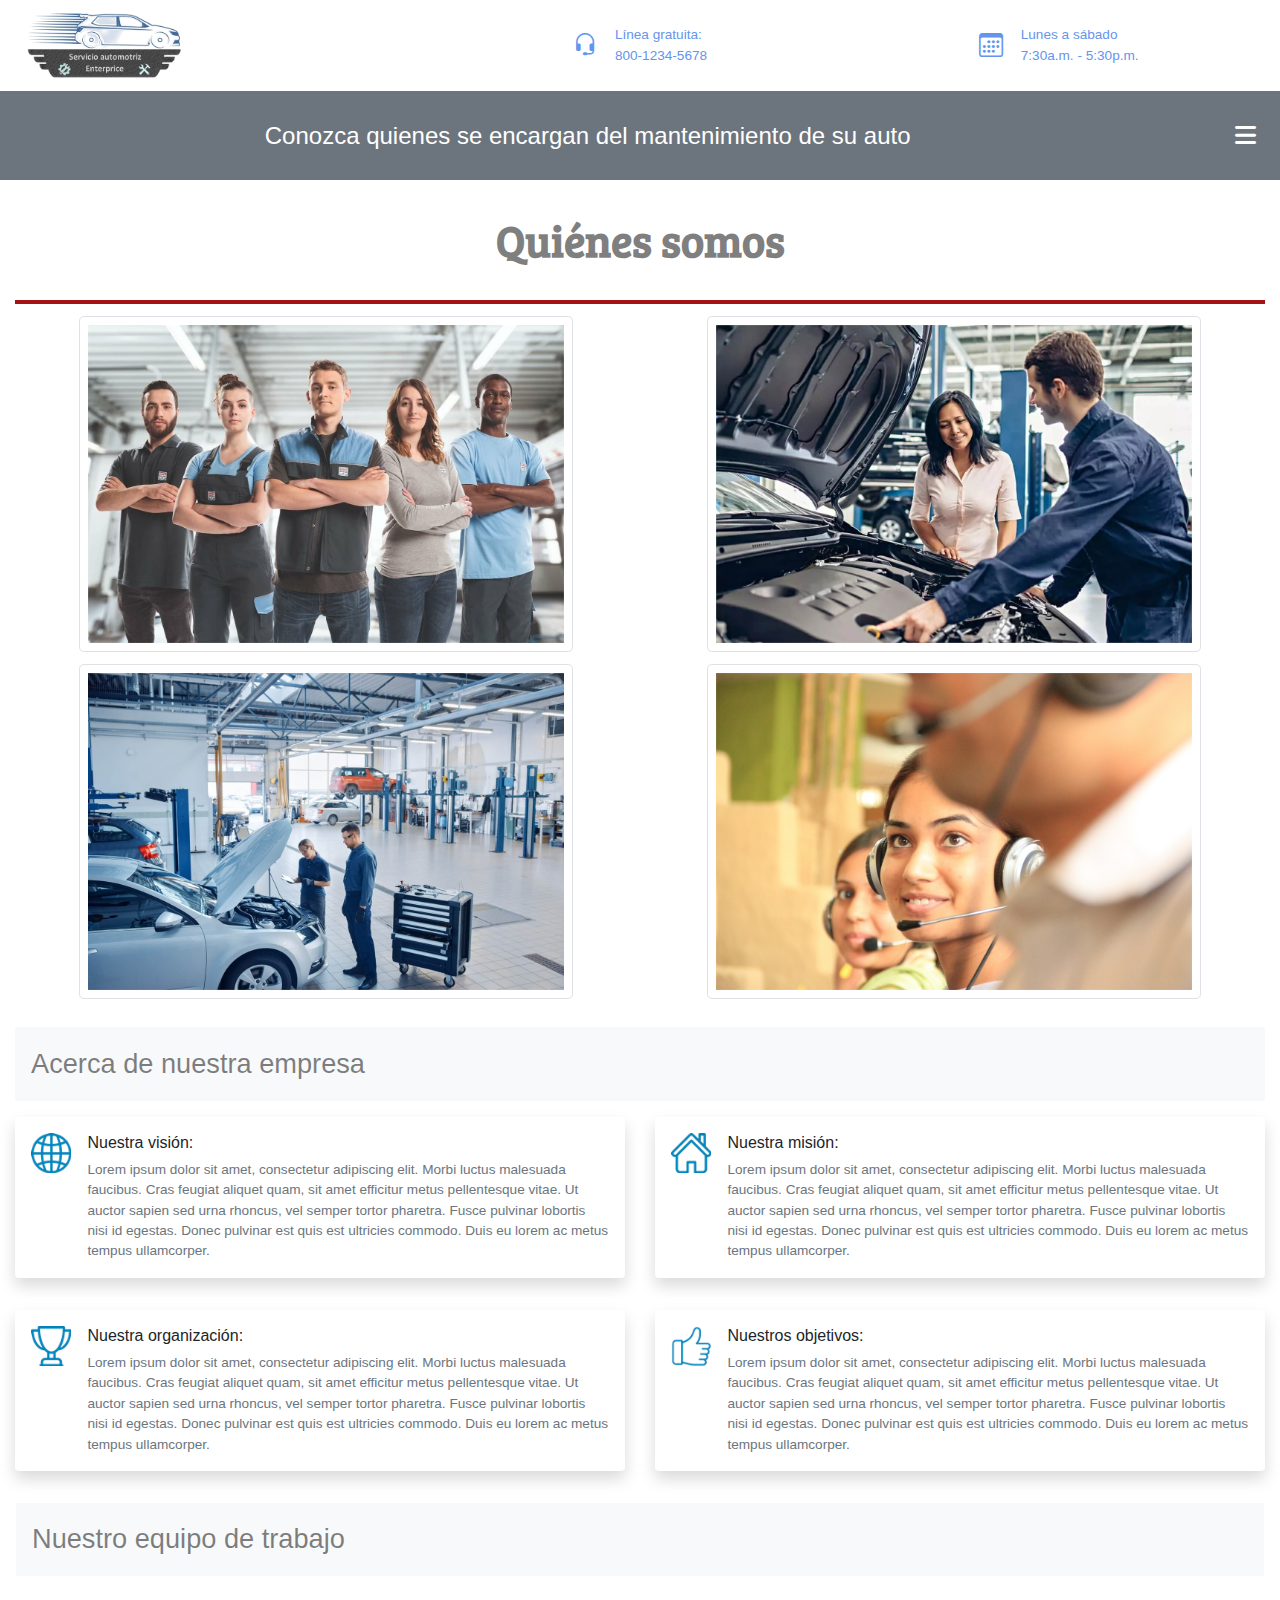
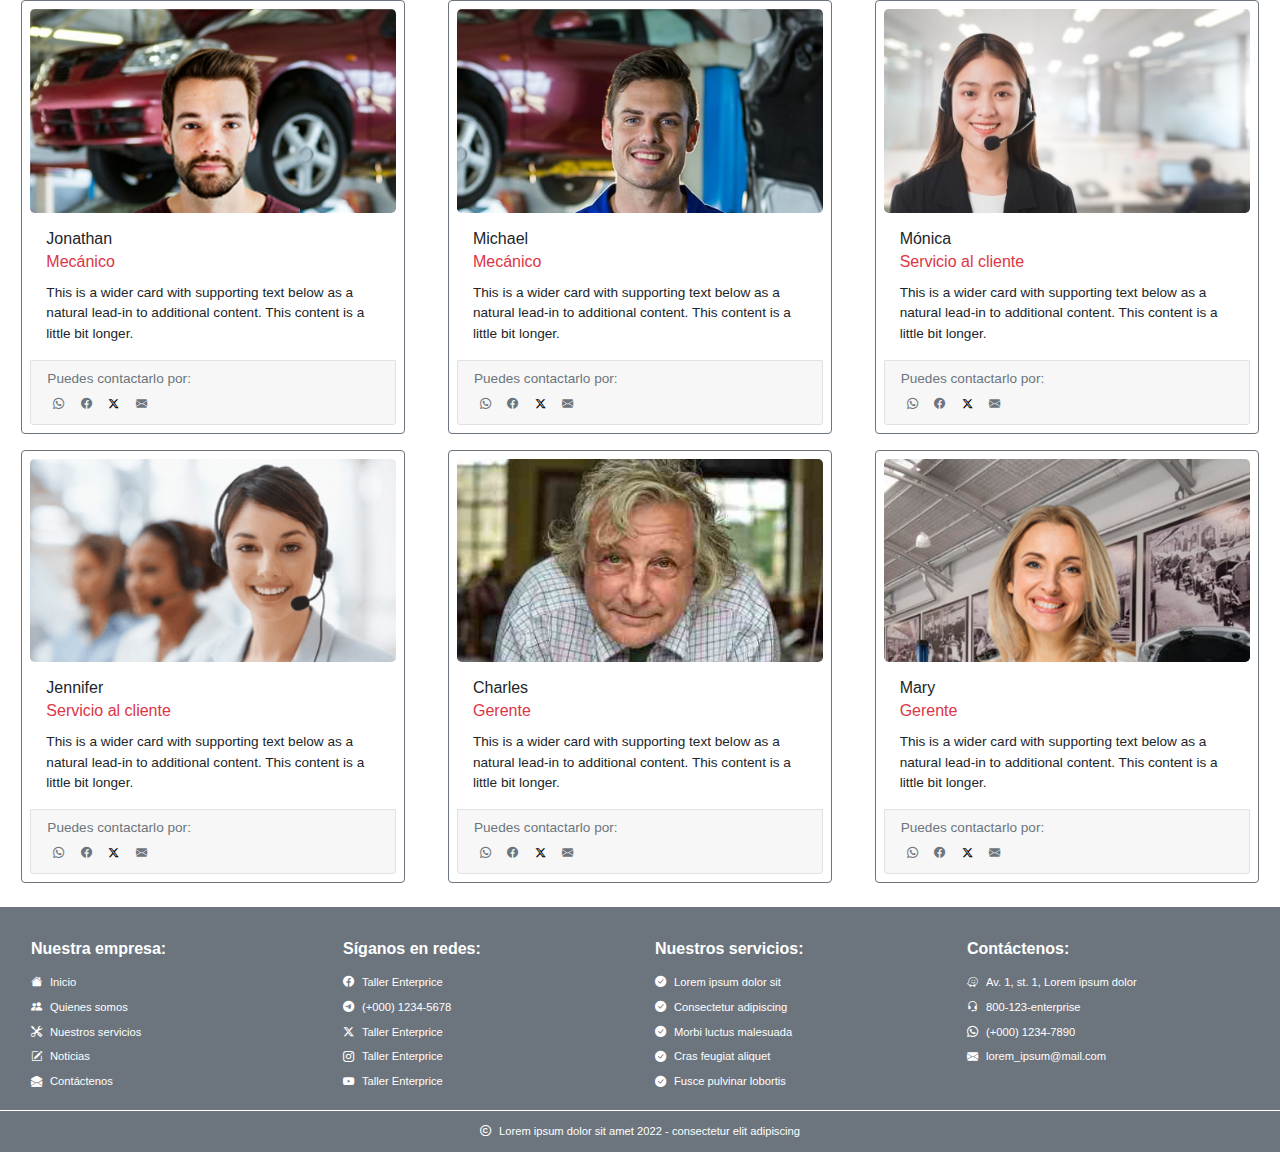
<file: nosotros.html>
<!DOCTYPE html>

<!-- Página donde se describe las cualidades de la empresa y su personal -->

<html lang="es">
    <head>
        <title>Quienes somos</title>
        <meta charset="UTF-8">
        <meta http-equiv="X-UA-Compatible" content="IE=edge">
        <meta name="viewport" content="width=device-width, initial-scale=1.0">        
        
        <link rel="shortcut icon" type="image/x-icon" href="imagenes/iconoTools_1.png"/>

        <!-- Utilizando Bootstrap 4.6.1 -->
        <link rel="stylesheet" href="https://cdn.jsdelivr.net/npm/bootstrap@4.6.1/dist/css/bootstrap.min.css">        

        <!-- Utilizando Google fonts -->
        <link href="https://fonts.googleapis.com/css2?family=Source+Serif+4&display=swap" rel="stylesheet">
        <link href="https://fonts.googleapis.com/css2?family=Bree+Serif&display=swap" rel="stylesheet">

        <!-- Utilizando iconos de Bootstrap y Fontawesome -->
        <link rel="stylesheet" href="https://cdn.jsdelivr.net/npm/bootstrap-icons@1.8.3/font/bootstrap-icons.css">
        <link rel="stylesheet" href="https://cdnjs.cloudflare.com/ajax/libs/font-awesome/6.5.1/css/all.min.css"/>

        <!-- Utilizando estilos css personalizados -->
        <link href="css/estilosNosotros.css" rel="stylesheet" type="text/css"/>

        <!-- Utilizando animaciones para los elementos -->
        <link href="https://unpkg.com/aos@2.3.1/dist/aos.css" rel="stylesheet">
    </head>
    <body>
        <header>
            <div class="container-fluid">
                <div class="row justify-content-between align-items-center p-3">                                    
                    <div class="col-4 col-sm-4 col-md-4 col-lg-4 col-xl-4">
                        <img src="imagenes/logoTaller_1.png" class="img-fluid w-50" alt="Logo taller">                                                
                    </div>                    
                    <div class="col-4 col-sm-4 col-md-4 col-lg-4 col-xl-4 d-flex flex-row justify-content-center align-items-center" style="color: cornflowerblue">
                        <i class="iconHeader bi bi-headset mr-3"></i>
                        <p class="mb-0">Línea gratuita:<br>800-1234-5678</p>
                    </div>
                    <div class="col-4 col-sm-4 col-md-4 col-lg-4 col-xl-4 d-flex flex-row justify-content-center align-items-center" style="color: cornflowerblue">
                        <i class="iconHeader bi bi-calendar3 mr-3"></i>                            
                        <p class="mb-0">Lunes a sábado<br>7:30a.m. - 5:30p.m.</p>
                    </div>
                </div>
                
                <div class="row justify-content-around align-items-center border-bottom border-white bg-secondary p-3">
                    <div class="col-12 col-sm-12 col-md-12 col-lg-12 col-xl-12 px-0">
                        <nav class="navbar navbar-dark px-0">
                            <div class="col-11 col-sm-11 col-md-11 col-lg-11 col-xl-11 d-flex flex-row justify-content-around align-items-center px-0">
                                <h3 class="mb-0 text-white">Conozca quienes se encargan del mantenimiento de su auto</h3>
                            </div>                    
                            <div class="col-1 col-sm-1 col-md-1 col-lg-1 col-xl-1 d-flex flex-row justify-content-end align-items-center px-0">
                                <button id="btnMenu" class="navbar-toggler text-white border-0" type="button" data-toggle="collapse" data-target="#navbarToggleExternalContent" aria-controls="navbarToggleExternalContent" aria-expanded="false" aria-label="Toggle navigation">
                                    <span><i class="fa-solid fa-bars text-white"></i></span>
                                </button>
                            </div>
                        </nav>
                    </div>                    
                </div>
                
                <div class="row bg-secondary">
                    <div class="collapse navbar-collapse" id="navbarToggleExternalContent">
                        <ul id="menu" class="menu nav justify-content-around p-2">
                            <li class="nav-item rounded-pill" id="item_1" onmouseover="ResaltarOpcion('item_1', 'maroon');" onmouseout="noResaltarOpcion('item_1', 'transparent')">
                                <a class="nav-link text-white" href="index.html"><i class="iconNav bi bi-house-fill text-white mr-3"></i>Inicio</a>
                            </li>
                            <li class="nav-item rounded-pill" id="item_2" onmouseover="ResaltarOpcion('item_2', 'maroon');" onmouseout="noResaltarOpcion('item_2', 'transparent')">
                                <a class="nav-link text-white" href="nosotros.html"><i class="iconNav bi bi-people-fill text-white mr-3"></i>Quienes somos</a>
                            </li>
                            <li class="nav-item rounded-pill" id="item_3" onmouseover="ResaltarOpcion('item_3', 'maroon');" onmouseout="noResaltarOpcion('item_3', 'transparent')">
                                <a class="nav-link text-white" href="servicios.html"><i class="iconNav bi bi-tools text-white mr-3"></i>Nuestros servicios</a>
                            </li>
                            <li class="nav-item rounded-pill" id="item_4" onmouseover="ResaltarOpcion('item_4', 'maroon');" onmouseout="noResaltarOpcion('item_4', 'transparent')">
                                <a class="nav-link text-white" href="noticias.html"><i class="iconNav bi bi-pencil-square text-white mr-3"></i>Noticias</a>
                            </li>
                            <li class="nav-item rounded-pill" id="item_5" onmouseover="ResaltarOpcion('item_5', 'maroon');" onmouseout="noResaltarOpcion('item_5', 'transparent')">
                                <a class="nav-link text-white" href="contacto.html"><i class="iconNav bi bi-envelope-open-fill text-white mr-3"></i>Contacto</a>
                            </li>
                        </ul>
                    </div>
                </div>
            </div>
        </header>
        
        <main>          
            
            <!-- Título -->
            <div class="titulo container-fluid d-flex flex-row justify-content-center px-0">
                <div class="row col-12 col-sm-12 col-md-12 col-lg-12 col-xl-12 justify-content-center">
                    <h1 class="text-black-50 my-3 display-4 font-weight-bold">Quiénes somos</h1>
                    <div style="width: 100%;border-bottom: 0.25rem solid #a41313;"></div>
                </div>
            </div>

            <!-- Galeria de imágenes -->
            <div class="row m-3 galeria"> 
                <div class="col-11 col-sm-6 col-md-6 col-lg-5 col-xl-5 mx-auto mb-3">
                    <img src="imagenes/imgNosotros_1.jpg" class="img-fluid img-thumbnail p-2 border-secondary-50 mx-auto d-block rounded-lg" alt="foto equipo de trabajo">                    
                </div>                
                <div class="col-11 col-sm-6 col-md-6 col-lg-5 col-xl-5 mx-auto mb-3">                    
                    <img src="imagenes/imgNosotros_2.jpg" class="img-fluid img-thumbnail p-2 border-secondary-50 mx-auto d-block rounded-lg" alt="foto equipo de trabajo">
                </div>
                <div class="col-11 col-sm-6 col-md-6 col-lg-5 col-xl-5 mx-auto mb-3">                    
                    <img src="imagenes/imgNosotros_3.jpg" class="img-fluid img-thumbnail p-2 border-secondary-50 mx-auto d-block rounded-lg" alt="foto equipo de trabajo">
                </div>
                <div class="col-11 col-sm-6 col-md-6 col-lg-5 col-xl-5 mx-auto mb-3">                    
                    <img src="imagenes/imgCallCenter_1.jpg" class="img-fluid img-thumbnail p-2 border-secondary-50 mx-auto d-block rounded-lg" alt="foto equipo de trabajo">                    
                </div>
            </div>
            
            <!-- Información de la empresa -->
            <div class="container-fluid my-4">                          
                <div class="d-flex flex-row align-items-center bg-light">
                    <h2 class="mb-0 ml-3 text-black-50 py-3">Acerca de nuestra empresa</h2>                    
                </div>

                <div class="row">        
                    <div class="col-12 col-sm-6 col-md-6">
                        <div class="d-flex flex-row align-items-start shadow bg-white rounded my-4 p-4">
                            <img src="imagenes/iconoVision_1.png" class="icono mr-4">
                            <div>
                                <h5>Nuestra visión:</h5>                            
                                <p class="mb-0 text-secondary">Lorem ipsum dolor sit amet, consectetur adipiscing elit. Morbi luctus malesuada faucibus. Cras feugiat aliquet quam, sit amet efficitur metus pellentesque vitae. Ut auctor sapien sed urna rhoncus, vel semper tortor pharetra. Fusce pulvinar lobortis nisi id egestas. Donec pulvinar est quis est ultricies commodo. Duis eu lorem ac metus tempus ullamcorper.</p>
                            </div>
                        </div>                    
                    </div> 
                    <div class="col-12 col-sm-6 col-md-6">
                        <div class="d-flex flex-row align-items-start shadow bg-white rounded my-4 p-4">    
                            <img src="imagenes/iconoMision_1.png" class="icono mr-4"> 
                            <div>
                                <h5>Nuestra misión:</h5>                            
                                <p class="mb-0 text-secondary">Lorem ipsum dolor sit amet, consectetur adipiscing elit. Morbi luctus malesuada faucibus. Cras feugiat aliquet quam, sit amet efficitur metus pellentesque vitae. Ut auctor sapien sed urna rhoncus, vel semper tortor pharetra. Fusce pulvinar lobortis nisi id egestas. Donec pulvinar est quis est ultricies commodo. Duis eu lorem ac metus tempus ullamcorper.</p>
                            </div>
                        </div>                    
                    </div>                
                </div>                
                <div class="row"> 
                    <div class="col-12 col-sm-6 col-md-6">
                        <div class="d-flex flex-row align-items-start shadow bg-white rounded my-4 p-4">
                            <img src="imagenes/iconoTrofeo_1.png" class="icono mr-4">
                            <div>
                                <h5>Nuestra organización:</h5>                            
                                <p class="mb-0 text-secondary">Lorem ipsum dolor sit amet, consectetur adipiscing elit. Morbi luctus malesuada faucibus. Cras feugiat aliquet quam, sit amet efficitur metus pellentesque vitae. Ut auctor sapien sed urna rhoncus, vel semper tortor pharetra. Fusce pulvinar lobortis nisi id egestas. Donec pulvinar est quis est ultricies commodo. Duis eu lorem ac metus tempus ullamcorper.</p>
                            </div>
                        </div>                    
                    </div>                               
                    <div class="col-12 col-sm-6 col-md-6">
                        <div class="d-flex flex-row align-items-start shadow bg-white rounded my-4 p-4">
                            <img src="imagenes/iconoMano_1.png" class="icono mr-4">
                            <div>
                                <h5>Nuestros objetivos:</h5>
                                <p class="mb-0 text-secondary">Lorem ipsum dolor sit amet, consectetur adipiscing elit. Morbi luctus malesuada faucibus. Cras feugiat aliquet quam, sit amet efficitur metus pellentesque vitae. Ut auctor sapien sed urna rhoncus, vel semper tortor pharetra. Fusce pulvinar lobortis nisi id egestas. Donec pulvinar est quis est ultricies commodo. Duis eu lorem ac metus tempus ullamcorper.</p>
                            </div>
                        </div>                    
                    </div>
                </div>    
            </div>
            
            <!-- Equipo de trabajo -->  
            <div class="row align-items-center bg-light mx-3">
                <h2 class="mb-0 ml-3 text-black-50 py-3">Nuestro equipo de trabajo</h2>                    
            </div> 
            <div class="container-fluid my-4">
                <div class="row justify-content-around">
                    <div class="card border-secondary m-2 p-2">
                        <img src="imagenes/imgPersonal_1.png" class="card-img-top img-fluid mx-auto d-block rounded-lg" alt="foto de personal de la empresa">
                        <div class="card-body">
                            <h5 class="mb-1 card-title">Jonathan</h5>
                            <h6 class="card-title text-danger">Mecánico</h6>
                            <p class="card-text">This is a wider card with supporting text below as a natural lead-in to additional content. This content is a little bit longer.</p>
                        </div>
                        <div class="card-footer border border-dark-50">                            
                            <div>
                                <p class="mb-0 text-muted mr-2">Puedes contactarlo por:</p>
                            </div>
                            <button id="wtpp" class="border-0 bg-transparent" data-toggle="tooltip" title="(+506) 8888-2222"><i class="bi bi-whatsapp text-secondary"></i></button>
                            <button id="fb" class="border-0 bg-transparent" data-toggle="tooltip" title="mecanico_jonathan"><i class="bi bi-facebook text-secondary"></i></button>
                            <button id="xtw" class="border-0 bg-transparent" data-toggle="tooltip" title="#mecanicojonathan"><i class="fa-brands fa-x-twitter"></i></button>
                            <button id="mail" class="border-0 bg-transparent" data-toggle="tooltip" title="mecanicojonathan@mail.com"><i class="bi bi-envelope-fill text-secondary"></i></button>                                                        
                        </div>
                    </div>
                    <div class="card border-secondary m-2 p-2">
                        <img src="imagenes/imgPersonal_2.png" class="card-img-top img-fluid mx-auto d-block rounded-lg" alt="foto de personal de la empresa">
                        <div class="card-body">
                            <h5 class="mb-1 card-title">Michael</h5>
                            <h6 class="card-title text-danger">Mecánico</h6>
                            <p class="card-text">This is a wider card with supporting text below as a natural lead-in to additional content. This content is a little bit longer.</p>
                        </div>
                        <div class="card-footer border border-dark-50">
                            <div>
                                <p class="mb-0 text-muted mr-2">Puedes contactarlo por:</p>
                            </div>
                            <button id="wtpp" class="border-0 bg-transparent" data-toggle="tooltip" title="(+506) 8888-3333"><i class="bi bi-whatsapp text-secondary"></i></button>
                            <button id="fb" class="border-0 bg-transparent" data-toggle="tooltip" title="mecanico_michael"><i class="bi bi-facebook text-secondary"></i></button>
                            <button id="xtw" class="border-0 bg-transparent" data-toggle="tooltip" title="#mecanicomichael"><i class="fa-brands fa-x-twitter"></i></button>
                            <button id="mail" class="border-0 bg-transparent" data-toggle="tooltip" title="mecanicomichael@mail.com"><i class="bi bi-envelope-fill text-secondary"></i></button>
                        </div>
                    </div>
                    <div class="card border-secondary m-2 p-2">
                        <img src="imagenes/imgPersonal_3.png" class="card-img-top img-fluid mx-auto d-block rounded-lg" alt="foto de personal de la empresa">
                        <div class="card-body">
                            <h5 class="mb-1 card-title">Mónica</h5>
                            <h6 class="card-title text-danger">Servicio al cliente</h6>
                            <p class="card-text">This is a wider card with supporting text below as a natural lead-in to additional content. This content is a little bit longer.</p>
                        </div>
                        <div class="card-footer border border-dark-50">
                            <div>
                                <p class="mb-0 text-muted mr-2">Puedes contactarlo por:</p>
                            </div>
                            <button id="wtpp" class="border-0 bg-transparent" data-toggle="tooltip" title="(+506) 8888-4444"><i class="bi bi-whatsapp text-secondary"></i></button>
                            <button id="fb" class="border-0 bg-transparent" data-toggle="tooltip" title="callcenter_monica"><i class="bi bi-facebook text-secondary"></i></button>
                            <button id="xtw" class="border-0 bg-transparent" data-toggle="tooltip" title="#callcenter_monica"><i class="fa-brands fa-x-twitter"></i></button>
                            <button id="mail" class="border-0 bg-transparent" data-toggle="tooltip" title="callcenter_monica@mail.com"><i class="bi bi-envelope-fill text-secondary"></i></button>
                        </div>
                    </div>
                    <div class="card border-secondary m-2 p-2">
                        <img src="imagenes/imgPersonal_4.png" class="card-img-top img-fluid mx-auto d-block rounded-lg" alt="foto de personal de la empresa">
                        <div class="card-body">
                            <h5 class="mb-1 card-title">Jennifer</h5>
                            <h6 class="card-title text-danger">Servicio al cliente</h6>
                            <p class="card-text">This is a wider card with supporting text below as a natural lead-in to additional content. This content is a little bit longer.</p>
                        </div>
                        <div class="card-footer border border-dark-50">
                            <div>
                                <p class="mb-0 text-muted mr-2">Puedes contactarlo por:</p>
                            </div>
                            <button id="wtpp" class="border-0 bg-transparent" data-toggle="tooltip" title="(+506) 8888-5555"><i class="bi bi-whatsapp text-secondary"></i></button>
                            <button id="fb" class="border-0 bg-transparent" data-toggle="tooltip" title="callcenter_jennifer"><i class="bi bi-facebook text-secondary"></i></button>
                            <button id="xtw" class="border-0 bg-transparent" data-toggle="tooltip" title="#callcenter_jennifer"><i class="fa-brands fa-x-twitter"></i></button>
                            <button id="mail" class="border-0 bg-transparent" data-toggle="tooltip" title="callcenter_jennifer@mail.com"><i class="bi bi-envelope-fill text-secondary"></i></button>
                        </div>
                    </div>
                    <div class="card border-secondary m-2 p-2">
                        <img src="imagenes/imgPersonal_5.png" class="card-img-top img-fluid mx-auto d-block rounded-lg" alt="foto de personal de la empresa">
                        <div class="card-body">
                            <h5 class="mb-1 card-title">Charles</h5>
                            <h6 class="card-title text-danger">Gerente</h6>
                            <p class="card-text">This is a wider card with supporting text below as a natural lead-in to additional content. This content is a little bit longer.</p>
                        </div>
                        <div class="card-footer border border-dark-50">
                            <div>
                                <p class="mb-0 text-muted mr-2">Puedes contactarlo por:</p>
                            </div>
                            <button id="wtpp" class="border-0 bg-transparent" data-toggle="tooltip" title="(+506) 8888-6666"><i class="bi bi-whatsapp text-secondary"></i></button>
                            <button id="fb" class="border-0 bg-transparent" data-toggle="tooltip" title="gerencia_charles"><i class="bi bi-facebook text-secondary"></i></button>
                            <button id="xtw" class="border-0 bg-transparent" data-toggle="tooltip" title="#gerencia_charles"><i class="fa-brands fa-x-twitter"></i></button>
                            <button id="mail" class="border-0 bg-transparent" data-toggle="tooltip" title="gerencia_charles@mail.com"><i class="bi bi-envelope-fill text-secondary"></i></button>
                        </div>
                    </div>
                    <div class="card border-secondary m-2 p-2">
                        <img src="imagenes/imgPersonal_6.png" class="card-img-top img-fluid mx-auto d-block rounded-lg" alt="foto de personal de la empresa">
                        <div class="card-body">
                            <h5 class="mb-1 card-title">Mary</h5>
                            <h6 class="card-title text-danger">Gerente</h6>
                            <p class="card-text">This is a wider card with supporting text below as a natural lead-in to additional content. This content is a little bit longer.</p>
                        </div>
                        <div class="card-footer border border-dark-50">
                            <div>
                                <p class="mb-0 text-muted mr-2">Puedes contactarlo por:</p>
                            </div>
                            <button id="wtpp" class="border-0 bg-transparent" data-toggle="tooltip" title="(+506) 8888-7777"><i class="bi bi-whatsapp text-secondary"></i></button>
                            <button id="fb" class="border-0 bg-transparent" data-toggle="tooltip" title="gerencia_mary"><i class="bi bi-facebook text-secondary"></i></button>
                            <button id="xtw" class="border-0 bg-transparent" data-toggle="tooltip" title="#gerencia_mary"><i class="fa-brands fa-x-twitter"></i></button>
                            <button id="mail" class="border-0 bg-transparent" data-toggle="tooltip" title="gerencia_mary@mail.com"><i class="bi bi-envelope-fill text-secondary"></i></button>
                        </div>
                    </div>                
                </div>
            </div>
        </main>   
        
        <!-- Pie de página -->
        <footer class="bg-secondary">
            <div class="container-fluid">
                <div class="row p-5">
                    
                    <!-- Enlaces a las secciones -->
                    <div class="col-6 col-sm-6 col-md-3 col-lg-3 col-xl-3">
                        <h5 class="h5 mb-3 text-white text-left font-weight-bold">Nuestra empresa:</h5>
                        <div class="list-group list-group-flush">
                            <a href="index.html" class="list-group-item text-white text-decoration-none bg-secondary border-0 py-1 px-0"><i class="bi bi-house-fill text-white mr-2"></i>Inicio</a>
                            <a href="nosotros.html" class="list-group-item text-white text-decoration-none bg-secondary border-0 py-1 px-0"><i class="bi bi-people-fill text-white mr-2"></i>Quienes somos</a>
                            <a href="servicios.html" class="list-group-item text-white text-decoration-none bg-secondary border-0 py-1 px-0"><i class="bi bi-tools text-white mr-2"></i>Nuestros servicios</a>
                            <a href="noticias.html" class="list-group-item text-white text-decoration-none bg-secondary border-0 py-1 px-0"><i class="bi bi-pencil-square text-white mr-2"></i>Noticias</a>
                            <a href="contacto.html" class="list-group-item text-white text-decoration-none bg-secondary border-0 py-1 px-0"><i class="bi bi-envelope-open-fill text-white mr-2"></i>Contáctenos</a>
                        </div>
                    </div>
                    
                    <!-- Redes sociales -->
                    <div class="col-6 col-sm-6 col-md-3 col-lg-3 col-xl-3">
                        <h5 class="h5 mb-3 text-white text-left font-weight-bold">Síganos en redes:</h5>
                        <div class="list-group list-group-flush">
                            <a href="https://www.facebook.com/" target="_blank" class="list-group-item text-white text-decoration-none bg-secondary border-0 py-1 px-0"><i class="bi bi-facebook text-white mr-2"></i>Taller Enterprice</a>  
                            <a href="https://web.telegram.org/k/" target="_blank" class="list-group-item text-white text-decoration-none bg-secondary border-0 py-1 px-0"><i class="bi bi-telegram mr-2"></i>(+000) 1234-5678</a>  
                            <a href="https://twitter.com/" target="_blank" class="list-group-item text-white text-decoration-none bg-secondary border-0 py-1 px-0"><i class="fa-brands fa-x-twitter mr-2"></i>Taller Enterprice</a>                            
                            <a href="http://instagram.com/" target="_blank" class="list-group-item text-white text-decoration-none bg-secondary border-0 py-1 px-0"><i class="bi bi-instagram text-white mr-2"></i>Taller Enterprice</a>
                            <a href="http://www.youtube.com/" target="_blank" class="list-group-item text-white text-decoration-none bg-secondary border-0 py-1 px-0"><i class="bi bi-youtube text-white mr-2"></i>Taller Enterprice</a>                            
                        </div>
                    </div>
                    
                    <!-- Servicios -->
                    <div class="col-6 col-sm-6 col-md-3 col-lg-3 col-xl-3">
                        <h5 class="h5 mb-3 text-white text-left font-weight-bold">Nuestros servicios:</h5>
                        <div class="list-group list-group-flush">
                            <a href="#" class="list-group-item text-white text-decoration-none bg-secondary border-0 py-1 px-0"><i class="bi bi-check-circle-fill text-white mr-2"></i>Lorem ipsum dolor sit</a>
                            <a href="#" class="list-group-item text-white text-decoration-none bg-secondary border-0 py-1 px-0"><i class="bi bi-check-circle-fill text-white mr-2"></i>Consectetur adipiscing</a>
                            <a href="#" class="list-group-item text-white text-decoration-none bg-secondary border-0 py-1 px-0"><i class="bi bi-check-circle-fill text-white mr-2"></i>Morbi luctus malesuada</a>
                            <a href="#" class="list-group-item text-white text-decoration-none bg-secondary border-0 py-1 px-0"><i class="bi bi-check-circle-fill text-white mr-2"></i>Cras feugiat aliquet</a>
                            <a href="#" class="list-group-item text-white text-decoration-none bg-secondary border-0 py-1 px-0"><i class="bi bi-check-circle-fill text-white mr-2"></i>Fusce pulvinar lobortis</a>
                        </div>
                    </div>                  
                    
                    <!-- Localización -->
                    <div class="col-6 col-sm-6 col-md-3 col-lg-3 col-xl-3">
                        <h5 class="h5 mb-3 text-white text-left font-weight-bold">Contáctenos:</h5>
                        <div class="list-group list-group-flush">
                            <a href="https://www.waze.com/es" target="_blank" class="list-group-item text-white text-decoration-none bg-secondary border-0 py-1 px-0"><i class="fa-brands fa-waze mr-2"></i>Av. 1, st. 1, Lorem ipsum dolor</a>                            
                            <a href="#" class="list-group-item text-white text-decoration-none bg-secondary border-0 py-1 px-0"><i class="bi bi-headset text-white mr-2"></i>800-123-enterprise</a>
                            <a href="https://web.whatsapp.com/" target="_blank" class="list-group-item text-white text-decoration-none bg-secondary border-0 py-1 px-0"><i class="bi bi-whatsapp text-white mr-2"></i>(+000) 1234-7890</a>  
                            <a href="#" class="list-group-item text-white text-decoration-none bg-secondary border-0 py-1 px-0"><i class="bi bi-envelope-fill text-white mr-2"></i>lorem_ipsum@mail.com</a>                            
                        </div>
                    </div>
                </div>
            </div>
            
            <div>
                <div class="row col-12 col-sm-12 col-md-12 col-lg-12 col-xl-12 justify-content-center border-white border-top text-center py-3 mx-0">        
                    <div class="copyright text-white mb-0"><i class="far fa-copyright text-white mr-2"></i>Lorem ipsum dolor sit amet 2022 - consectetur elit adipiscing</div>
                </div>   
            </div>                                                                                
        </footer>  
        
        <!-- JavaScript -->
        <script>            
            function ResaltarOpcion(id, color) {
                document.getElementById(id).style.background = color;
            }

            function noResaltarOpcion(id, color) {
                document.getElementById(id).style.background = color;
            }
        </script> 
        
        <!-- Archivos JavaScript utilizados por Bootstrap -->
        <script src="https://cdn.jsdelivr.net/npm/jquery@3.5.1/dist/jquery.slim.min.js"></script>
        <script src="https://cdn.jsdelivr.net/npm/popper.js@1.16.1/dist/umd/popper.min.js"></script>
        <script src="https://cdn.jsdelivr.net/npm/bootstrap@4.6.1/dist/js/bootstrap.min.js"></script>

        <!-- Enlace y método JavaScript para utilizar las animaciones -->
        <script src="https://unpkg.com/aos@2.3.1/dist/aos.js"></script>
        <script>
            AOS.init();
        </script>
        
        <!-- Archivos JavaScript -->
        <script src="js/tooltips.js" type="text/javascript"></script>
    </body>
</html>
</file>
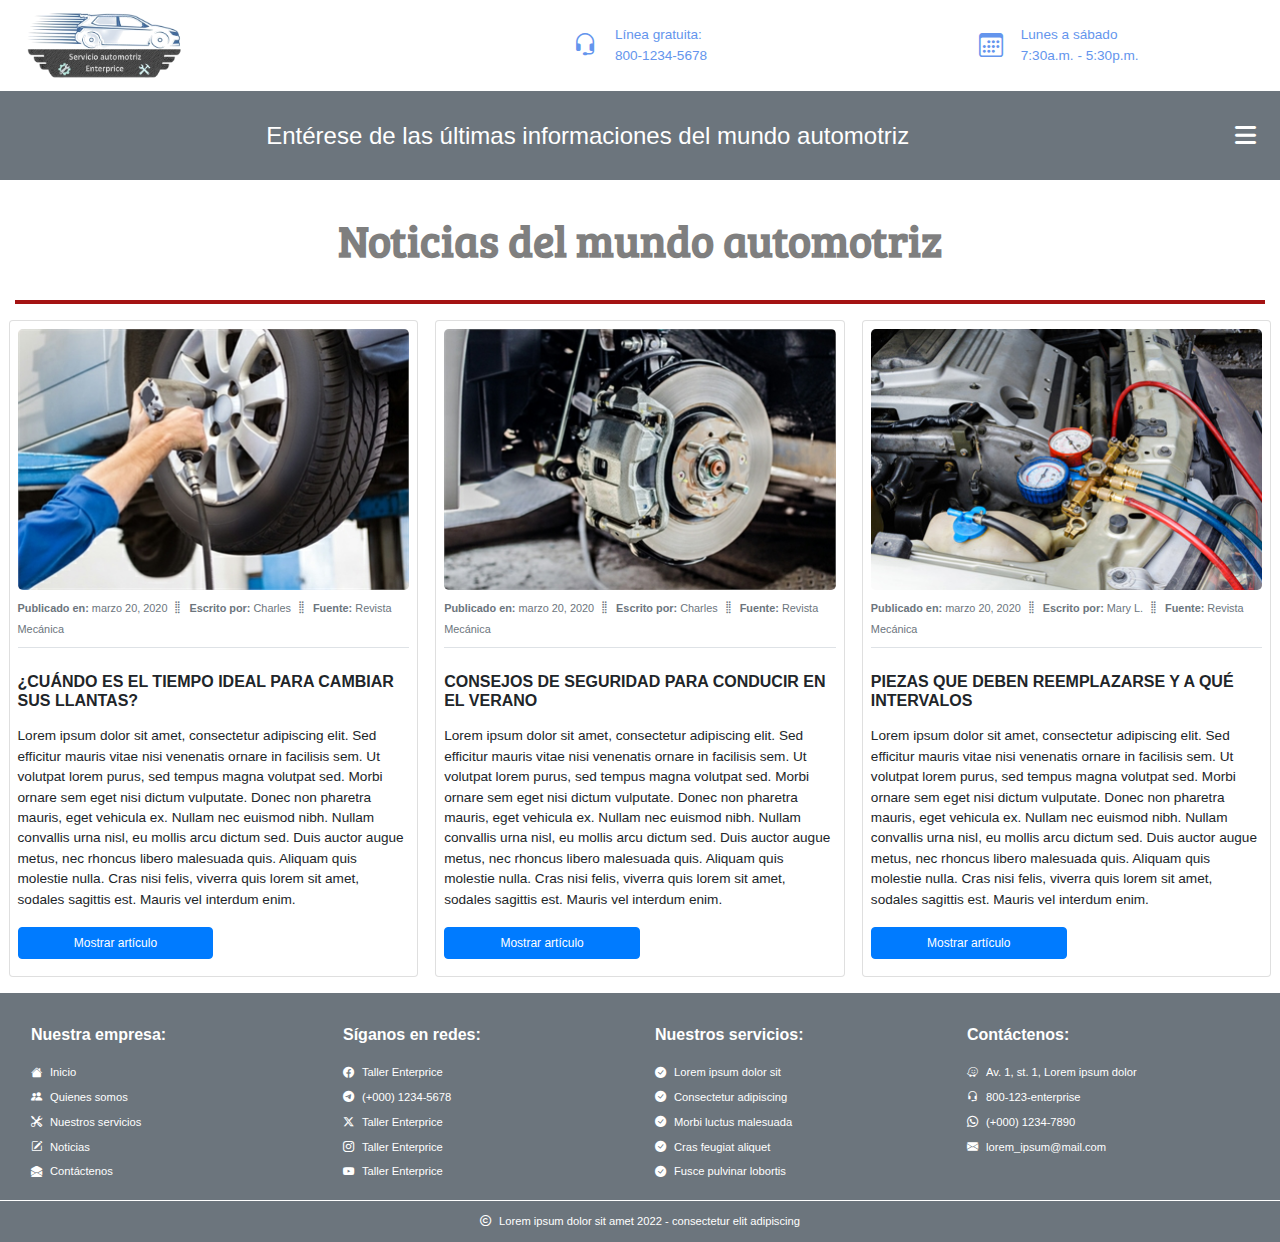
<file: noticias.html>
<!DOCTYPE html>

<!-- Página donde se muestran varias noticias relacionadas con el mundo automotriz -->

<html lang="es">
    <head>
        <title>Noticias</title>
        <meta charset="UTF-8">
        <meta http-equiv="X-UA-Compatible" content="IE=edge">
        <meta name="viewport" content="width=device-width, initial-scale=1.0">
        
        <link rel="shortcut icon" type="image/x-icon" href="imagenes/iconoTools_1.png"/>

        <!-- Utilizando Bootstrap 4 -->
        <link rel="stylesheet" href="https://cdn.jsdelivr.net/npm/bootstrap@4.6.1/dist/css/bootstrap.min.css">        

        <!-- Utilizando Google fonts -->
        <link href="https://fonts.googleapis.com/css2?family=Source+Serif+4&display=swap" rel="stylesheet">
        <link href="https://fonts.googleapis.com/css2?family=Bree+Serif&display=swap" rel="stylesheet">

        <!-- Utilizando iconos de Bootstrap y Fontawesome -->
        <link rel="stylesheet" href="https://cdn.jsdelivr.net/npm/bootstrap-icons@1.8.3/font/bootstrap-icons.css">
        <link rel="stylesheet" href="https://cdnjs.cloudflare.com/ajax/libs/font-awesome/6.5.1/css/all.min.css"/>

        <!-- Utilizando estilos css personalizados -->
        <link href="css/estilosNoticias.css" rel="stylesheet" type="text/css"/>

        <!-- Utilizando animaciones para los elementos -->
        <link href="https://unpkg.com/aos@2.3.1/dist/aos.css" rel="stylesheet">
    </head>
    <body>
        <header>
            <div class="container-fluid">
                <div class="row justify-content-between align-items-center p-3">                                    
                    <div class="col-4 col-sm-4 col-md-4 col-lg-4 col-xl-4">
                        <img src="imagenes/logoTaller_1.png" class="img-fluid w-50" alt="Logo taller">                                                
                    </div>                    
                    <div class="col-4 col-sm-4 col-md-4 col-lg-4 col-xl-4 d-flex flex-row justify-content-center align-items-center" style="color: cornflowerblue">
                        <i class="iconHeader bi bi-headset mr-3"></i>
                        <p class="mb-0">Línea gratuita:<br>800-1234-5678</p>
                    </div>
                    <div class="col-4 col-sm-4 col-md-4 col-lg-4 col-xl-4 d-flex flex-row justify-content-center align-items-center" style="color: cornflowerblue">
                        <i class="iconHeader bi bi-calendar3 mr-3"></i>                            
                        <p class="mb-0">Lunes a sábado<br>7:30a.m. - 5:30p.m.</p>
                    </div>
                </div>
                
                <div class="row justify-content-around align-items-center border-bottom border-white bg-secondary p-3">
                    <div class="col-12 col-sm-12 col-md-12 col-lg-12 col-xl-12 px-0">
                        <nav class="navbar navbar-dark px-0">
                            <div class="col-11 col-sm-11 col-md-11 col-lg-11 col-xl-11 d-flex flex-row justify-content-around align-items-center px-0">
                                <h3 class="mb-0 text-white">Entérese de las últimas informaciones del mundo automotriz</h3>
                            </div>                    
                            <div class="col-1 col-sm-1 col-md-1 col-lg-1 col-xl-1 d-flex flex-row justify-content-end align-items-center px-0">
                                <button id="btnMenu" class="navbar-toggler text-white border-0" type="button" data-toggle="collapse" data-target="#navbarToggleExternalContent" aria-controls="navbarToggleExternalContent" aria-expanded="false" aria-label="Toggle navigation">
                                    <span><i class="fa-solid fa-bars text-white"></i></span>
                                </button>
                            </div>
                        </nav>
                    </div>                    
                </div>
                
                <div class="row bg-secondary">
                    <div class="collapse navbar-collapse" id="navbarToggleExternalContent">
                        <ul id="menu" class="menu nav justify-content-around p-2">
                            <li class="nav-item rounded-pill" id="item_1" onmouseover="ResaltarOpcion('item_1', 'maroon');" onmouseout="noResaltarOpcion('item_1', 'transparent')">
                                <a class="nav-link text-white" href="index.html"><i class="iconNav bi bi-house-fill text-white mr-3"></i>Inicio</a>
                            </li>
                            <li class="nav-item rounded-pill" id="item_2" onmouseover="ResaltarOpcion('item_2', 'maroon');" onmouseout="noResaltarOpcion('item_2', 'transparent')">
                                <a class="nav-link text-white" href="nosotros.html"><i class="iconNav bi bi-people-fill text-white mr-3"></i>Quienes somos</a>
                            </li>
                            <li class="nav-item rounded-pill" id="item_3" onmouseover="ResaltarOpcion('item_3', 'maroon');" onmouseout="noResaltarOpcion('item_3', 'transparent')">
                                <a class="nav-link text-white" href="servicios.html"><i class="iconNav bi bi-tools text-white mr-3"></i>Nuestros servicios</a>
                            </li>
                            <li class="nav-item rounded-pill" id="item_4" onmouseover="ResaltarOpcion('item_4', 'maroon');" onmouseout="noResaltarOpcion('item_4', 'transparent')">
                                <a class="nav-link text-white" href="noticias.html"><i class="iconNav bi bi-pencil-square text-white mr-3"></i>Noticias</a>
                            </li>
                            <li class="nav-item rounded-pill" id="item_5" onmouseover="ResaltarOpcion('item_5', 'maroon');" onmouseout="noResaltarOpcion('item_5', 'transparent')">
                                <a class="nav-link text-white" href="contacto.html"><i class="iconNav bi bi-envelope-open-fill text-white mr-3"></i>Contacto</a>
                            </li>
                        </ul>
                    </div>
                </div>
            </div>
        </header>
        
        <main>
            
            <!-- Título -->
            <div class="titulo container-fluid d-flex flex-row justify-content-center px-0">
                <div class="row col-12 col-sm-12 col-md-12 col-lg-12 col-xl-12 justify-content-center">
                    <h1 class="text-black-50 my-3 display-4 font-weight-bold">Noticias del mundo automotriz</h1>
                    <div style="width: 100%;border-bottom: 0.25rem solid #a41313;"></div>
                </div>
            </div>
            
            <!-- Sección de noticias o blog -->
            <div class="container-fluid">
                <div class="row justify-content-around">
                    <div class="card my-4 p-2">
                        <img src="imagenes/imgNoticias_1.jpg" class="card-img-top img-fluid rounded-lg" alt="imagen de llanta ">
                        <p class="py-2 text-secondary border-bottom border-dark-50"><small><strong>Publicado en:</strong> marzo 20, 2020</small><i class="bi bi-grip-vertical ml-1 mr-1"></i><small><strong>Escrito por:</strong> Charles</small><i class="bi bi-grip-vertical ml-1 mr-1"></i><small><strong>Fuente:</strong> Revista Mecánica</small></p>
                        <h5 class="text-uppercase font-weight-bold py-2">¿Cuándo es el tiempo ideal para cambiar sus llantas?</h5>
                        <p class="mb-2">Lorem ipsum dolor sit amet, consectetur adipiscing elit. Sed efficitur mauris vitae nisi venenatis ornare in facilisis sem. Ut volutpat lorem purus, sed tempus magna volutpat sed. Morbi ornare sem eget nisi dictum vulputate. Donec non pharetra mauris, eget vehicula ex. Nullam nec euismod nibh. Nullam convallis urna nisl, eu mollis arcu dictum sed. Duis auctor augue metus, nec rhoncus libero malesuada quis. Aliquam quis molestie nulla. Cras nisi felis, viverra quis lorem sit amet, sodales sagittis est. Mauris vel interdum enim.</p> 

                        <div class="collapse" id="collapsebutton1">
                            <div class="card-body p-2">
                                <p class="mb-0">Aenean a metus et mauris rutrum interdum id quis purus. Aenean sed sapien ac nunc luctus finibus. Praesent finibus ligula mi, eu maximus velit mollis ac. Duis eget elementum erat, sed porta eros. Mauris nec neque efficitur, malesuada ante at, ullamcorper orci. Phasellus nec tortor vel arcu pellentesque rhoncus. Duis fermentum sapien lorem, id suscipit dolor finibus at. Nullam dapibus malesuada nulla, vitae lacinia nulla feugiat at. Sed sed tellus risus. Aliquam euismod egestas ligula et condimentum. In egestas quam sed dapibus auctor. Donec urna neque, iaculis id tempus eget, iaculis non tortor. Lorem ipsum dolor sit amet, consectetur adipiscing elit. Morbi quis sapien eros. Phasellus lobortis ipsum ligula, in luctus turpis laoreet imperdiet.</p>
                                <h6 class="my-3 text-uppercase">Lacus modem elementum</h6>
                                <p class="mb-2">Nullam ut viverra arcu. Suspendisse potenti. Integer aliquam libero eu tempus ornare. Mauris erat sapien, pellentesque a dapibus eu, elementum in erat. Cras quis sapien leo. Phasellus fermentum enim eu enim eleifend, id imperdiet nunc dictum. Quisque lacinia blandit tellus, eu molestie nisl elementum sit amet. Cras sagittis enim ac risus aliquam, vel accumsan ipsum vestibulum. Nam id volutpat diam. Vivamus volutpat augue nisl, eget auctor risus tincidunt consectetur. Aliquam erat volutpat.</p>
                                <p class="mb-2">Vestibulum odio massa, interdum mollis rhoncus in, euismod sit amet tellus. Quisque convallis porttitor purus, at accumsan justo sodales et. Integer massa leo, cursus quis velit a, viverra cursus magna. Pellentesque gravida dapibus nisl, in convallis eros rhoncus non. Donec eget aliquet mi, sed condimentum ante. Duis ut urna vitae enim tempor dictum a cursus erat. Pellentesque suscipit felis in sem euismod, non congue massa lacinia. Etiam blandit sapien purus, nec lacinia sem tempor a. Aenean convallis facilisis tellus eget cursus. Aliquam erat volutpat. Nulla tristique sit amet ipsum et vulputate. Etiam ultricies turpis eget leo pretium, eget venenatis metus fringilla. Pellentesque enim sem, fringilla sit amet enim nec, tempus consequat est.</p>
                                <p class="mb-0">Interdum et malesuada fames ac ante ipsum primis in faucibus. Morbi eu neque eu erat fermentum aliquet ut at erat. Ut eget lacinia neque. Nunc eget nunc non orci laoreet ultricies ac ut odio. Pellentesque vestibulum ipsum elit, eu consectetur sem tincidunt a. Sed vel purus eu elit mollis semper ac vitae enim. Nulla eget est est. Vestibulum tincidunt ac urna a commodo. Maecenas enim magna, suscipit a feugiat porttitor, porttitor vitae mauris. Fusce sed ipsum eget tortor viverra suscipit. In massa risus, lacinia id metus quis, fermentum porttitor tortor. Donec mi nisl, lacinia at erat quis, maximus elementum ante. Cras at lacus faucibus, venenatis purus nec, commodo nunc.</p>
                                <h6 class="my-3 text-uppercase">Gravida terminal etos</h6>
                                <p class="mb-2">Ut vitae venenatis enim. Nullam velit libero, faucibus et erat ac, vestibulum tincidunt nisi. Integer ultrices turpis felis, vel feugiat nibh auctor eu. Aenean pharetra justo volutpat odio dictum scelerisque. Donec nec magna id enim dignissim eleifend. Curabitur molestie tempor neque vitae tempus. Donec in vestibulum nisi. Maecenas commodo non magna sit amet consectetur. Nam volutpat sapien eu lacus dignissim, nec tincidunt sem placerat. Fusce in nisl molestie, convallis sapien sit amet, vehicula diam. Nam tempus dignissim molestie.</p>
                            </div>
                        </div>
                        <a href="#collapsebutton1" class="btnTexto btn btn-primary w-50 my-3" data-toggle="collapse">Mostrar artículo</a>
                    </div>
                    <div class="card my-4 p-2">
                        <img src="imagenes/imgNoticias_2.jpg" class="card-img-top img-fluid rounded-lg" alt="imagen de frenos">
                        <p class="py-2 text-secondary border-bottom border-dark-50"><small><strong>Publicado en:</strong> marzo 20, 2020</small><i class="bi bi-grip-vertical ml-1 mr-1"></i><small><strong>Escrito por:</strong> Charles</small><i class="bi bi-grip-vertical ml-1 mr-1"></i><small><strong>Fuente:</strong> Revista Mecánica</small></p>
                        <h5 class="text-uppercase font-weight-bold py-2">Consejos de seguridad para conducir en el verano</h5>
                        <p class="mb-2">Lorem ipsum dolor sit amet, consectetur adipiscing elit. Sed efficitur mauris vitae nisi venenatis ornare in facilisis sem. Ut volutpat lorem purus, sed tempus magna volutpat sed. Morbi ornare sem eget nisi dictum vulputate. Donec non pharetra mauris, eget vehicula ex. Nullam nec euismod nibh. Nullam convallis urna nisl, eu mollis arcu dictum sed. Duis auctor augue metus, nec rhoncus libero malesuada quis. Aliquam quis molestie nulla. Cras nisi felis, viverra quis lorem sit amet, sodales sagittis est. Mauris vel interdum enim.
                        </p>  

                        <div class="collapse" id="collapsebutton2">
                            <div class="card-body p-2">
                                <p class="mb-0">Aenean a metus et mauris rutrum interdum id quis purus. Aenean sed sapien ac nunc luctus finibus. Praesent finibus ligula mi, eu maximus velit mollis ac. Duis eget elementum erat, sed porta eros. Mauris nec neque efficitur, malesuada ante at, ullamcorper orci. Phasellus nec tortor vel arcu pellentesque rhoncus. Duis fermentum sapien lorem, id suscipit dolor finibus at. Nullam dapibus malesuada nulla, vitae lacinia nulla feugiat at. Sed sed tellus risus. Aliquam euismod egestas ligula et condimentum. In egestas quam sed dapibus auctor. Donec urna neque, iaculis id tempus eget, iaculis non tortor. Lorem ipsum dolor sit amet, consectetur adipiscing elit. Morbi quis sapien eros. Phasellus lobortis ipsum ligula, in luctus turpis laoreet imperdiet.</p>
                                <h6 class="my-3 text-uppercase">Lacus modem elementum</h6>
                                <p class="mb-2">Nullam ut viverra arcu. Suspendisse potenti. Integer aliquam libero eu tempus ornare. Mauris erat sapien, pellentesque a dapibus eu, elementum in erat. Cras quis sapien leo. Phasellus fermentum enim eu enim eleifend, id imperdiet nunc dictum. Quisque lacinia blandit tellus, eu molestie nisl elementum sit amet. Cras sagittis enim ac risus aliquam, vel accumsan ipsum vestibulum. Nam id volutpat diam. Vivamus volutpat augue nisl, eget auctor risus tincidunt consectetur. Aliquam erat volutpat.</p>
                                <p class="mb-2">Vestibulum odio massa, interdum mollis rhoncus in, euismod sit amet tellus. Quisque convallis porttitor purus, at accumsan justo sodales et. Integer massa leo, cursus quis velit a, viverra cursus magna. Pellentesque gravida dapibus nisl, in convallis eros rhoncus non. Donec eget aliquet mi, sed condimentum ante. Duis ut urna vitae enim tempor dictum a cursus erat. Pellentesque suscipit felis in sem euismod, non congue massa lacinia. Etiam blandit sapien purus, nec lacinia sem tempor a. Aenean convallis facilisis tellus eget cursus. Aliquam erat volutpat. Nulla tristique sit amet ipsum et vulputate. Etiam ultricies turpis eget leo pretium, eget venenatis metus fringilla. Pellentesque enim sem, fringilla sit amet enim nec, tempus consequat est.</p>
                                <p class="mb-0">Interdum et malesuada fames ac ante ipsum primis in faucibus. Morbi eu neque eu erat fermentum aliquet ut at erat. Ut eget lacinia neque. Nunc eget nunc non orci laoreet ultricies ac ut odio. Pellentesque vestibulum ipsum elit, eu consectetur sem tincidunt a. Sed vel purus eu elit mollis semper ac vitae enim. Nulla eget est est. Vestibulum tincidunt ac urna a commodo. Maecenas enim magna, suscipit a feugiat porttitor, porttitor vitae mauris. Fusce sed ipsum eget tortor viverra suscipit. In massa risus, lacinia id metus quis, fermentum porttitor tortor. Donec mi nisl, lacinia at erat quis, maximus elementum ante. Cras at lacus faucibus, venenatis purus nec, commodo nunc.</p>
                                <h6 class="my-3 text-uppercase">Gravida terminal etos</h6>
                                <p class="mb-2">Ut vitae venenatis enim. Nullam velit libero, faucibus et erat ac, vestibulum tincidunt nisi. Integer ultrices turpis felis, vel feugiat nibh auctor eu. Aenean pharetra justo volutpat odio dictum scelerisque. Donec nec magna id enim dignissim eleifend. Curabitur molestie tempor neque vitae tempus. Donec in vestibulum nisi. Maecenas commodo non magna sit amet consectetur. Nam volutpat sapien eu lacus dignissim, nec tincidunt sem placerat. Fusce in nisl molestie, convallis sapien sit amet, vehicula diam. Nam tempus dignissim molestie.</p>
                            </div>
                        </div>
                        <a href="#collapsebutton2" class="btnTexto btn btn-primary w-50 my-3" data-toggle="collapse">Mostrar artículo</a>
                    </div>
                    <div class="card my-4 p-2">
                        <img src="imagenes/imgNoticias_3.jpg" class="card-img-top img-fluid rounded-lg" alt="imagen de motor">
                        <p class="py-2 text-secondary border-bottom border-dark-50"><small><strong>Publicado en:</strong> marzo 20, 2020</small><i class="bi bi-grip-vertical ml-1 mr-1"></i><small><strong>Escrito por:</strong> Mary L.</small><i class="bi bi-grip-vertical ml-1 mr-1"></i><small><strong>Fuente:</strong> Revista Mecánica</small></p>
                        <h5 class="text-uppercase font-weight-bold py-2">Piezas que deben reemplazarse y a qué intervalos</h5>
                        <p class="mb-2">Lorem ipsum dolor sit amet, consectetur adipiscing elit. Sed efficitur mauris vitae nisi venenatis ornare in facilisis sem. Ut volutpat lorem purus, sed tempus magna volutpat sed. Morbi ornare sem eget nisi dictum vulputate. Donec non pharetra mauris, eget vehicula ex. Nullam nec euismod nibh. Nullam convallis urna nisl, eu mollis arcu dictum sed. Duis auctor augue metus, nec rhoncus libero malesuada quis. Aliquam quis molestie nulla. Cras nisi felis, viverra quis lorem sit amet, sodales sagittis est. Mauris vel interdum enim.
                        </p>

                        <div class="collapse" id="collapsebutton3">
                            <div class="card-body p-2">
                                <p class="mb-0">Aenean a metus et mauris rutrum interdum id quis purus. Aenean sed sapien ac nunc luctus finibus. Praesent finibus ligula mi, eu maximus velit mollis ac. Duis eget elementum erat, sed porta eros. Mauris nec neque efficitur, malesuada ante at, ullamcorper orci. Phasellus nec tortor vel arcu pellentesque rhoncus. Duis fermentum sapien lorem, id suscipit dolor finibus at. Nullam dapibus malesuada nulla, vitae lacinia nulla feugiat at. Sed sed tellus risus. Aliquam euismod egestas ligula et condimentum. In egestas quam sed dapibus auctor. Donec urna neque, iaculis id tempus eget, iaculis non tortor. Lorem ipsum dolor sit amet, consectetur adipiscing elit. Morbi quis sapien eros. Phasellus lobortis ipsum ligula, in luctus turpis laoreet imperdiet.</p>
                                <h6 class="my-3 text-uppercase">Lacus modem elementum</h6>
                                <p class="mb-2">Nullam ut viverra arcu. Suspendisse potenti. Integer aliquam libero eu tempus ornare. Mauris erat sapien, pellentesque a dapibus eu, elementum in erat. Cras quis sapien leo. Phasellus fermentum enim eu enim eleifend, id imperdiet nunc dictum. Quisque lacinia blandit tellus, eu molestie nisl elementum sit amet. Cras sagittis enim ac risus aliquam, vel accumsan ipsum vestibulum. Nam id volutpat diam. Vivamus volutpat augue nisl, eget auctor risus tincidunt consectetur. Aliquam erat volutpat.</p>
                                <p class="mb-2">Vestibulum odio massa, interdum mollis rhoncus in, euismod sit amet tellus. Quisque convallis porttitor purus, at accumsan justo sodales et. Integer massa leo, cursus quis velit a, viverra cursus magna. Pellentesque gravida dapibus nisl, in convallis eros rhoncus non. Donec eget aliquet mi, sed condimentum ante. Duis ut urna vitae enim tempor dictum a cursus erat. Pellentesque suscipit felis in sem euismod, non congue massa lacinia. Etiam blandit sapien purus, nec lacinia sem tempor a. Aenean convallis facilisis tellus eget cursus. Aliquam erat volutpat. Nulla tristique sit amet ipsum et vulputate. Etiam ultricies turpis eget leo pretium, eget venenatis metus fringilla. Pellentesque enim sem, fringilla sit amet enim nec, tempus consequat est.</p>
                                <p class="mb-0">Interdum et malesuada fames ac ante ipsum primis in faucibus. Morbi eu neque eu erat fermentum aliquet ut at erat. Ut eget lacinia neque. Nunc eget nunc non orci laoreet ultricies ac ut odio. Pellentesque vestibulum ipsum elit, eu consectetur sem tincidunt a. Sed vel purus eu elit mollis semper ac vitae enim. Nulla eget est est. Vestibulum tincidunt ac urna a commodo. Maecenas enim magna, suscipit a feugiat porttitor, porttitor vitae mauris. Fusce sed ipsum eget tortor viverra suscipit. In massa risus, lacinia id metus quis, fermentum porttitor tortor. Donec mi nisl, lacinia at erat quis, maximus elementum ante. Cras at lacus faucibus, venenatis purus nec, commodo nunc.</p>
                                <h6 class="my-3 text-uppercase">Gravida terminal etos</h6>
                                <p class="mb-2">Ut vitae venenatis enim. Nullam velit libero, faucibus et erat ac, vestibulum tincidunt nisi. Integer ultrices turpis felis, vel feugiat nibh auctor eu. Aenean pharetra justo volutpat odio dictum scelerisque. Donec nec magna id enim dignissim eleifend. Curabitur molestie tempor neque vitae tempus. Donec in vestibulum nisi. Maecenas commodo non magna sit amet consectetur. Nam volutpat sapien eu lacus dignissim, nec tincidunt sem placerat. Fusce in nisl molestie, convallis sapien sit amet, vehicula diam. Nam tempus dignissim molestie.</p>
                            </div>
                        </div>
                        <a href="#collapsebutton3" class="btnTexto btn btn-primary w-50 my-3" data-toggle="collapse">Mostrar artículo</a>
                    </div>
                </div>
            </div>
        </main>
        
        <!-- Pie de página -->
        <footer class="bg-secondary">
            <div class="container-fluid">
                <div class="row p-5">
                    
                    <!-- Enlaces a las secciones -->
                    <div class="col-6 col-sm-6 col-md-3 col-lg-3 col-xl-3">
                        <h5 class="h5 mb-3 text-white text-left font-weight-bold">Nuestra empresa:</h5>
                        <div class="list-group list-group-flush">
                            <a href="index.html" class="list-group-item text-white text-decoration-none bg-secondary border-0 py-1 px-0"><i class="bi bi-house-fill text-white mr-2"></i>Inicio</a>
                            <a href="nosotros.html" class="list-group-item text-white text-decoration-none bg-secondary border-0 py-1 px-0"><i class="bi bi-people-fill text-white mr-2"></i>Quienes somos</a>
                            <a href="servicios.html" class="list-group-item text-white text-decoration-none bg-secondary border-0 py-1 px-0"><i class="bi bi-tools text-white mr-2"></i>Nuestros servicios</a>
                            <a href="noticias.html" class="list-group-item text-white text-decoration-none bg-secondary border-0 py-1 px-0"><i class="bi bi-pencil-square text-white mr-2"></i>Noticias</a>
                            <a href="contacto.html" class="list-group-item text-white text-decoration-none bg-secondary border-0 py-1 px-0"><i class="bi bi-envelope-open-fill text-white mr-2"></i>Contáctenos</a>
                        </div>
                    </div>
                    
                    <!-- Redes sociales -->
                    <div class="col-6 col-sm-6 col-md-3 col-lg-3 col-xl-3">
                        <h5 class="h5 mb-3 text-white text-left font-weight-bold">Síganos en redes:</h5>
                        <div class="list-group list-group-flush">
                            <a href="https://www.facebook.com/" target="_blank" class="list-group-item text-white text-decoration-none bg-secondary border-0 py-1 px-0"><i class="bi bi-facebook text-white mr-2"></i>Taller Enterprice</a>  
                            <a href="https://web.telegram.org/k/" target="_blank" class="list-group-item text-white text-decoration-none bg-secondary border-0 py-1 px-0"><i class="bi bi-telegram mr-2"></i>(+000) 1234-5678</a>  
                            <a href="https://twitter.com/" target="_blank" class="list-group-item text-white text-decoration-none bg-secondary border-0 py-1 px-0"><i class="fa-brands fa-x-twitter mr-2"></i>Taller Enterprice</a>                            
                            <a href="http://instagram.com/" target="_blank" class="list-group-item text-white text-decoration-none bg-secondary border-0 py-1 px-0"><i class="bi bi-instagram text-white mr-2"></i>Taller Enterprice</a>
                            <a href="http://www.youtube.com/" target="_blank" class="list-group-item text-white text-decoration-none bg-secondary border-0 py-1 px-0"><i class="bi bi-youtube text-white mr-2"></i>Taller Enterprice</a>                            
                        </div>
                    </div>
                    
                    <!-- Servicios -->
                    <div class="col-6 col-sm-6 col-md-3 col-lg-3 col-xl-3">
                        <h5 class="h5 mb-3 text-white text-left font-weight-bold">Nuestros servicios:</h5>
                        <div class="list-group list-group-flush">
                            <a href="#" class="list-group-item text-white text-decoration-none bg-secondary border-0 py-1 px-0"><i class="bi bi-check-circle-fill text-white mr-2"></i>Lorem ipsum dolor sit</a>
                            <a href="#" class="list-group-item text-white text-decoration-none bg-secondary border-0 py-1 px-0"><i class="bi bi-check-circle-fill text-white mr-2"></i>Consectetur adipiscing</a>
                            <a href="#" class="list-group-item text-white text-decoration-none bg-secondary border-0 py-1 px-0"><i class="bi bi-check-circle-fill text-white mr-2"></i>Morbi luctus malesuada</a>
                            <a href="#" class="list-group-item text-white text-decoration-none bg-secondary border-0 py-1 px-0"><i class="bi bi-check-circle-fill text-white mr-2"></i>Cras feugiat aliquet</a>
                            <a href="#" class="list-group-item text-white text-decoration-none bg-secondary border-0 py-1 px-0"><i class="bi bi-check-circle-fill text-white mr-2"></i>Fusce pulvinar lobortis</a>
                        </div>
                    </div>                  
                    
                    <!-- Localización -->
                    <div class="col-6 col-sm-6 col-md-3 col-lg-3 col-xl-3">
                        <h5 class="h5 mb-3 text-white text-left font-weight-bold">Contáctenos:</h5>
                        <div class="list-group list-group-flush">
                            <a href="https://www.waze.com/es" target="_blank" class="list-group-item text-white text-decoration-none bg-secondary border-0 py-1 px-0"><i class="fa-brands fa-waze mr-2"></i>Av. 1, st. 1, Lorem ipsum dolor</a>                            
                            <a href="#" class="list-group-item text-white text-decoration-none bg-secondary border-0 py-1 px-0"><i class="bi bi-headset text-white mr-2"></i>800-123-enterprise</a>
                            <a href="https://web.whatsapp.com/" target="_blank" class="list-group-item text-white text-decoration-none bg-secondary border-0 py-1 px-0"><i class="bi bi-whatsapp text-white mr-2"></i>(+000) 1234-7890</a>  
                            <a href="#" class="list-group-item text-white text-decoration-none bg-secondary border-0 py-1 px-0"><i class="bi bi-envelope-fill text-white mr-2"></i>lorem_ipsum@mail.com</a>                            
                        </div>
                    </div>
                </div>
            </div>
            
            <div>
                <div class="row col-12 col-sm-12 col-md-12 col-lg-12 col-xl-12 justify-content-center border-white border-top text-center py-3 mx-0">        
                    <div class="copyright text-white mb-0"><i class="far fa-copyright text-white mr-2"></i>Lorem ipsum dolor sit amet 2022 - consectetur elit adipiscing</div>
                </div>   
            </div>                                                                                
        </footer> 
        
        <!-- JavaScript -->
        <script>            
            function ResaltarOpcion(id, color) {
                document.getElementById(id).style.background = color;
            }

            function noResaltarOpcion(id, color) {
                document.getElementById(id).style.background = color;
            }
        </script>
                                        
        <!-- Archivos JavaScript utilizados por Bootstrap -->
        <script src="https://cdn.jsdelivr.net/npm/jquery@3.5.1/dist/jquery.slim.min.js"></script>
        <script src="https://cdn.jsdelivr.net/npm/popper.js@1.16.1/dist/umd/popper.min.js"></script>
        <script src="https://cdn.jsdelivr.net/npm/bootstrap@4.6.1/dist/js/bootstrap.min.js"></script>        

        <!-- Enlace y método JavaScript para utilizar las animaciones -->        
        <script src="https://unpkg.com/aos@2.3.1/dist/aos.js"></script>
        
        <script>
            AOS.init();
        </script>
        
        <!-- Archivos JavaScript -->
        <script src="js/btnNoticias.js" type="text/javascript"></script>
    </body>
</html>
</file>
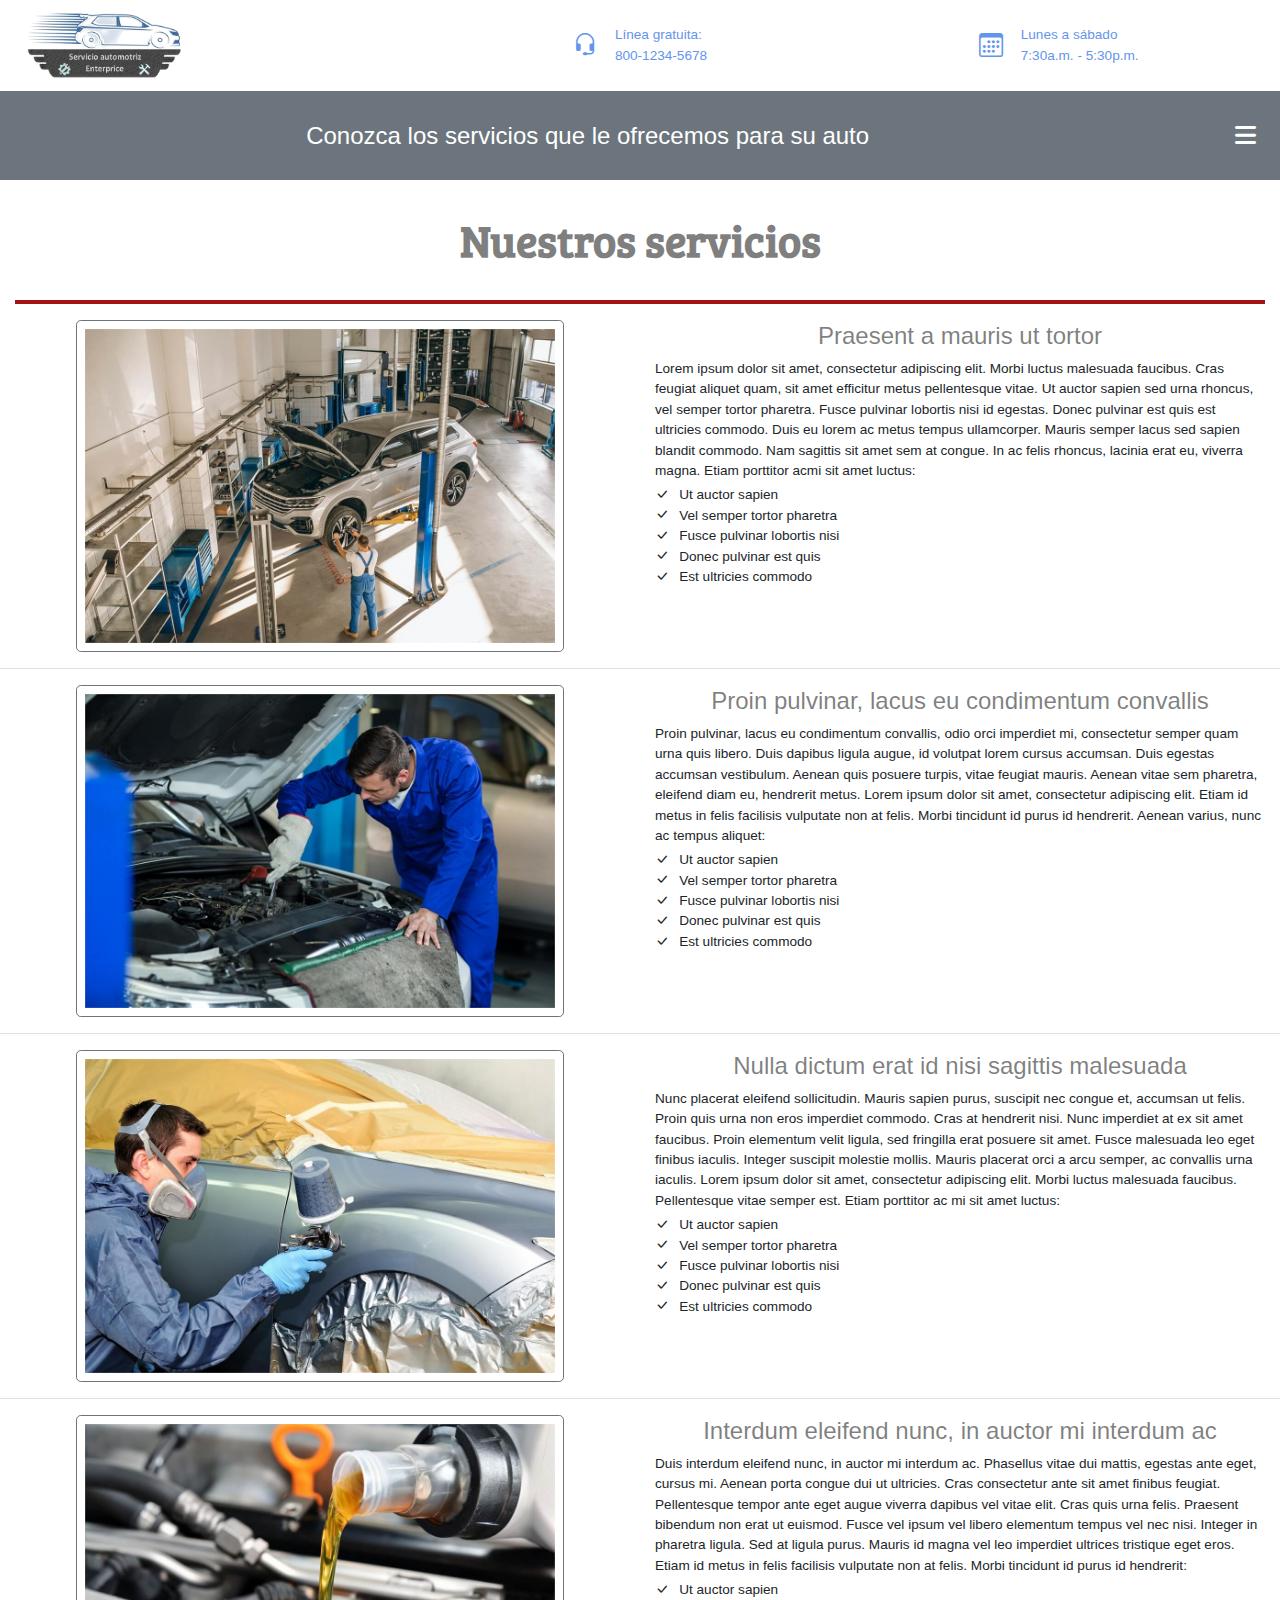
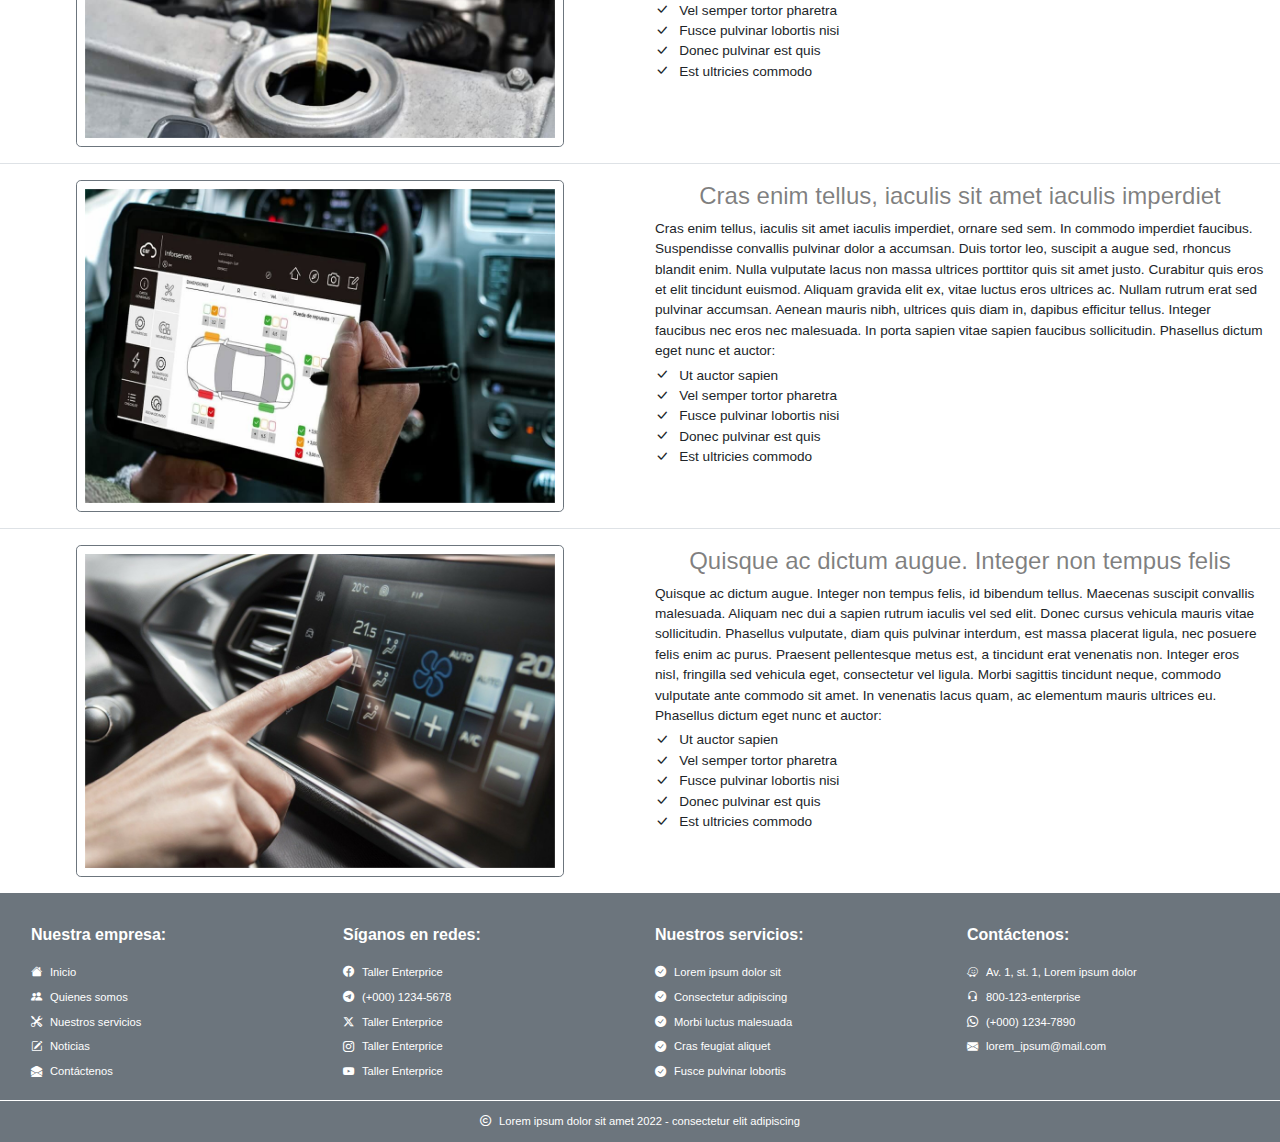
<file: servicios.html>
<!DOCTYPE html>

<!-- Página donde se muestran y describen los servicios que ofrece el taller automotriz -->

<html lang="es">
    <head>
        <title>Nuestros servicios</title>
        <meta charset="UTF-8">
        <meta http-equiv="X-UA-Compatible" content="IE=edge">
        <meta name="viewport" content="width=device-width, initial-scale=1.0">
        
        <link rel="shortcut icon" type="image/x-icon" href="imagenes/iconoTools_1.png"/>

        <!-- Utilizando Bootstrap 4 -->
        <link rel="stylesheet" href="https://cdn.jsdelivr.net/npm/bootstrap@4.6.1/dist/css/bootstrap.min.css">        

        <!-- Utilizando Google fonts -->
        <link href="https://fonts.googleapis.com/css2?family=Source+Serif+4&display=swap" rel="stylesheet">
        <link href="https://fonts.googleapis.com/css2?family=Bree+Serif&display=swap" rel="stylesheet">

        <!-- Utilizando iconos de Bootstrap y Fontawesome -->
        <link rel="stylesheet" href="https://cdn.jsdelivr.net/npm/bootstrap-icons@1.8.3/font/bootstrap-icons.css">
        <link rel="stylesheet" href="https://cdnjs.cloudflare.com/ajax/libs/font-awesome/6.5.1/css/all.min.css"/>

        <!-- Utilizando estilos css personalizados -->
        <link href="css/estilosServicios.css" rel="stylesheet" type="text/css"/>

        <!-- Utilizando animaciones para los elementos -->
        <link href="https://unpkg.com/aos@2.3.1/dist/aos.css" rel="stylesheet">
    </head>
    <body>
        <header>
            <div class="container-fluid">
                <div class="row justify-content-between align-items-center p-3">                                    
                    <div class="col-4 col-sm-4 col-md-4 col-lg-4 col-xl-4">
                        <img src="imagenes/logoTaller_1.png" class="img-fluid w-50" alt="Logo taller">                                                
                    </div>                    
                    <div class="col-4 col-sm-4 col-md-4 col-lg-4 col-xl-4 d-flex flex-row justify-content-center align-items-center" style="color: cornflowerblue">
                        <i class="iconHeader bi bi-headset mr-3"></i>
                        <p class="mb-0">Línea gratuita:<br>800-1234-5678</p>
                    </div>
                    <div class="col-4 col-sm-4 col-md-4 col-lg-4 col-xl-4 d-flex flex-row justify-content-center align-items-center" style="color: cornflowerblue">
                        <i class="iconHeader bi bi-calendar3 mr-3"></i>                            
                        <p class="mb-0">Lunes a sábado<br>7:30a.m. - 5:30p.m.</p>
                    </div>
                </div>
                
                <div class="row justify-content-around align-items-center border-bottom border-white bg-secondary p-3">
                    <div class="col-12 col-sm-12 col-md-12 col-lg-12 col-xl-12 px-0">
                        <nav class="navbar navbar-dark px-0">
                            <div class="col-11 col-sm-11 col-md-11 col-lg-11 col-xl-11 d-flex flex-row justify-content-around align-items-center px-0">
                                <h3 class="mb-0 text-white">Conozca los servicios que le ofrecemos para su auto</h3>
                            </div>                    
                            <div class="col-1 col-sm-1 col-md-1 col-lg-1 col-xl-1 d-flex flex-row justify-content-end align-items-center px-0">
                                <button id="btnMenu" class="navbar-toggler text-white border-0" type="button" data-toggle="collapse" data-target="#navbarToggleExternalContent" aria-controls="navbarToggleExternalContent" aria-expanded="false" aria-label="Toggle navigation">
                                    <span><i class="fa-solid fa-bars text-white"></i></span>
                                </button>
                            </div>
                        </nav>
                    </div>                    
                </div>
                
                <div class="row bg-secondary">
                    <div class="collapse navbar-collapse" id="navbarToggleExternalContent">
                        <ul id="menu" class="menu nav justify-content-around p-2">
                            <li class="nav-item rounded-pill" id="item_1" onmouseover="ResaltarOpcion('item_1', 'maroon');" onmouseout="noResaltarOpcion('item_1', 'transparent')">
                                <a class="nav-link text-white" href="index.html"><i class="iconNav bi bi-house-fill text-white mr-3"></i>Inicio</a>
                            </li>
                            <li class="nav-item rounded-pill" id="item_2" onmouseover="ResaltarOpcion('item_2', 'maroon');" onmouseout="noResaltarOpcion('item_2', 'transparent')">
                                <a class="nav-link text-white" href="nosotros.html"><i class="iconNav bi bi-people-fill text-white mr-3"></i>Quienes somos</a>
                            </li>
                            <li class="nav-item rounded-pill" id="item_3" onmouseover="ResaltarOpcion('item_3', 'maroon');" onmouseout="noResaltarOpcion('item_3', 'transparent')">
                                <a class="nav-link text-white" href="servicios.html"><i class="iconNav bi bi-tools text-white mr-3"></i>Nuestros servicios</a>
                            </li>
                            <li class="nav-item rounded-pill" id="item_4" onmouseover="ResaltarOpcion('item_4', 'maroon');" onmouseout="noResaltarOpcion('item_4', 'transparent')">
                                <a class="nav-link text-white" href="noticias.html"><i class="iconNav bi bi-pencil-square text-white mr-3"></i>Noticias</a>
                            </li>
                            <li class="nav-item rounded-pill" id="item_5" onmouseover="ResaltarOpcion('item_5', 'maroon');" onmouseout="noResaltarOpcion('item_5', 'transparent')">
                                <a class="nav-link text-white" href="contacto.html"><i class="iconNav bi bi-envelope-open-fill text-white mr-3"></i>Contacto</a>
                            </li>
                        </ul>
                    </div>
                </div>
            </div>
        </header>
        
        <main>
            
            <!-- Título -->
            <div class="titulo container-fluid d-flex flex-row justify-content-center px-0">
                <div class="row col-12 col-sm-12 col-md-12 col-lg-12 col-xl-12 justify-content-center">
                    <h1 class="text-black-50 my-3 display-4 font-weight-bold">Nuestros servicios</h1>
                    <div style="width: 100%;border-bottom: 0.25rem solid #a41313;"></div>
                </div>
            </div>

            <!-- Descripción de los servicios que ofrece la empresa -->
            <div class="container-fluid">        
                <div class="row justify-content-center">
                    <div class="col-11 col-sm-11 col-md-11 col-lg-6 col-xl-6 d-flex align-items-center py-4">
                        <img src="imagenes/imgServicios_1.jpg" class="img-fluid mx-auto d-block w-100 rounded-lg p-2 border border-secondary">
                    </div>
                    <div class="col-11 col-sm-11 col-md-11 col-lg-6 col-xl-6">
                        <div>
                            <h3 class="text-center text-black-50 mt-3">Praesent a mauris ut tortor</h3>                        

                            <p class="mb-1">Lorem ipsum dolor sit amet, consectetur adipiscing elit. Morbi luctus malesuada faucibus. Cras feugiat aliquet quam, sit amet efficitur metus pellentesque vitae. Ut auctor sapien sed urna rhoncus, vel semper tortor pharetra. Fusce pulvinar lobortis nisi id egestas. Donec pulvinar est quis est ultricies commodo. Duis eu lorem ac metus tempus ullamcorper. Mauris semper lacus sed sapien blandit commodo. Nam sagittis sit amet sem at congue. In ac felis rhoncus, lacinia erat eu, viverra magna.
                                Etiam porttitor acmi sit amet luctus:</p>

                            <ul class="list-unstyled">
                                <li><i class="bi bi-check-lg mr-3 pb-2"></i>Ut auctor sapien</li>
                                <li><i class="bi bi-check-lg mr-3 pb-2"></i>Vel semper tortor pharetra</li>
                                <li><i class="bi bi-check-lg mr-3 pb-2"></i>Fusce pulvinar lobortis nisi</li>
                                <li><i class="bi bi-check-lg mr-3 pb-2"></i>Donec pulvinar est quis</li>
                                <li><i class="bi bi-check-lg mr-3 pb-2"></i>Est ultricies commodo</li>                            
                            </ul>
                        </div>                    
                    </div>
                </div>

                <div class="row justify-content-center border-dark-50 border-top"> 
                    <div class="col-11 col-sm-11 col-md-11 col-lg-6 col-xl-6 d-flex align-items-center py-4">
                        <img src="imagenes/imgServicios_2.jpg" class="img-fluid mx-auto d-block w-100 rounded-lg p-2 border border-secondary">
                    </div>                                        
                    <div class="col-11 col-sm-11 col-md-11 col-lg-6 col-xl-6">
                        <div>
                            <h3 class="text-center text-black-50 mt-3">Proin pulvinar, lacus eu condimentum convallis</h3>                        

                            <p class="mb-1">Proin pulvinar, lacus eu condimentum convallis, odio orci imperdiet mi, consectetur semper quam urna quis libero. Duis dapibus ligula augue, id volutpat lorem cursus accumsan. Duis egestas accumsan vestibulum. Aenean quis posuere turpis, vitae feugiat mauris. Aenean vitae sem pharetra, eleifend diam eu, hendrerit metus. Lorem ipsum dolor sit amet, consectetur adipiscing elit. Etiam id metus in felis facilisis vulputate non at felis. Morbi tincidunt id purus id hendrerit. 
                                Aenean varius, nunc ac tempus aliquet:</p>

                            <ul class="list-unstyled">
                                <li><i class="bi bi-check-lg mr-3 pb-2"></i>Ut auctor sapien</li>
                                <li><i class="bi bi-check-lg mr-3 pb-2"></i>Vel semper tortor pharetra</li>
                                <li><i class="bi bi-check-lg mr-3 pb-2"></i>Fusce pulvinar lobortis nisi</li>
                                <li><i class="bi bi-check-lg mr-3 pb-2"></i>Donec pulvinar est quis</li>
                                <li><i class="bi bi-check-lg mr-3 pb-2"></i>Est ultricies commodo</li>                            
                            </ul>
                        </div>                    
                    </div>                    
                </div>

                <div class="row justify-content-center border-dark-50 border-top">     
                    <div class="col-11 col-sm-11 col-md-11 col-lg-6 col-xl-6 d-flex align-items-center py-4">
                        <img src="imagenes/imgServicios_3.jpg" class="img-fluid mx-auto d-block w-100 rounded-lg p-2 border border-secondary">
                    </div>           
                    <div class="col-11 col-sm-11 col-md-11 col-lg-6 col-xl-6">
                        <div>
                            <h3 class="text-center text-black-50 mt-3">Nulla dictum erat id nisi sagittis malesuada</h3>                        

                            <p class="mb-1">Nunc placerat eleifend sollicitudin. Mauris sapien purus, suscipit nec congue et, accumsan ut felis. Proin quis urna non eros imperdiet commodo. Cras at hendrerit nisi. Nunc imperdiet at ex sit amet faucibus. Proin elementum velit ligula, sed fringilla erat posuere sit amet. Fusce malesuada leo eget finibus iaculis. Integer suscipit molestie mollis. Mauris placerat orci a arcu semper, ac convallis urna iaculis. Lorem ipsum dolor sit amet, consectetur adipiscing elit. Morbi luctus malesuada faucibus. 
                                Pellentesque vitae semper est. Etiam porttitor ac mi sit amet luctus:</p>

                            <ul class="list-unstyled">
                                <li><i class="bi bi-check-lg mr-3 pb-2"></i>Ut auctor sapien</li>
                                <li><i class="bi bi-check-lg mr-3 pb-2"></i>Vel semper tortor pharetra</li>
                                <li><i class="bi bi-check-lg mr-3 pb-2"></i>Fusce pulvinar lobortis nisi</li>
                                <li><i class="bi bi-check-lg mr-3 pb-2"></i>Donec pulvinar est quis</li>
                                <li><i class="bi bi-check-lg mr-3 pb-2"></i>Est ultricies commodo</li>                            
                            </ul>
                        </div>                    
                    </div>                
                </div>

                <div class="row justify-content-center border-dark-50 border-top">   
                    <div class="col-11 col-sm-11 col-md-11 col-lg-6 col-xl-6 d-flex align-items-center py-4">
                        <img src="imagenes/imgServicios_4.jpg" class="img-fluid mx-auto d-block w-100 rounded-lg p-2 border border-secondary">
                    </div> 
                    <div class="col-11 col-sm-11 col-md-11 col-lg-6 col-xl-6">
                        <div>
                            <h3 class="text-center text-black-50 mt-3">Interdum eleifend nunc, in auctor mi interdum ac</h3>                        

                            <p class="mb-1">Duis interdum eleifend nunc, in auctor mi interdum ac. Phasellus vitae dui mattis, egestas ante eget, cursus mi. Aenean porta congue dui ut ultricies. Cras consectetur ante sit amet finibus feugiat. Pellentesque tempor ante eget augue viverra dapibus vel vitae elit. Cras quis urna felis. Praesent bibendum non erat ut euismod. Fusce vel ipsum vel libero elementum tempus vel nec nisi. Integer in pharetra ligula. Sed at ligula purus. Mauris id magna vel leo imperdiet ultrices tristique eget eros. Etiam id metus in felis facilisis vulputate non at felis. 
                                Morbi tincidunt id purus id hendrerit:</p>

                            <ul class="list-unstyled">
                                <li><i class="bi bi-check-lg mr-3 pb-2"></i>Ut auctor sapien</li>
                                <li><i class="bi bi-check-lg mr-3 pb-2"></i>Vel semper tortor pharetra</li>
                                <li><i class="bi bi-check-lg mr-3 pb-2"></i>Fusce pulvinar lobortis nisi</li>
                                <li><i class="bi bi-check-lg mr-3 pb-2"></i>Donec pulvinar est quis</li>
                                <li><i class="bi bi-check-lg mr-3 pb-2"></i>Est ultricies commodo</li>                            
                            </ul>
                        </div>                    
                    </div>                                              
                </div>

                <div class="row justify-content-center border-dark-50 border-top">  
                    <div class="col-11 col-sm-11 col-md-11 col-lg-6 col-xl-6 d-flex align-items-center py-4">
                        <img src="imagenes/imgServicios_5.jpg" class="img-fluid mx-auto d-block w-100 rounded-lg p-2 border border-secondary">
                    </div>                                              
                    <div class="col-11 col-sm-11 col-md-11 col-lg-6 col-xl-6">
                        <div>
                            <h3 class="text-center text-black-50 mt-3">Cras enim tellus, iaculis sit amet iaculis imperdiet</h3>                        

                            <p class="mb-1">Cras enim tellus, iaculis sit amet iaculis imperdiet, ornare sed sem. In commodo imperdiet faucibus. Suspendisse convallis pulvinar dolor a accumsan. Duis tortor leo, suscipit a augue sed, rhoncus blandit enim. Nulla vulputate lacus non massa ultrices porttitor quis sit amet justo. Curabitur quis eros et elit tincidunt euismod. Aliquam gravida elit ex, vitae luctus eros ultrices ac. Nullam rutrum erat sed pulvinar accumsan. Aenean mauris nibh, ultrices quis diam in, dapibus efficitur tellus. Integer faucibus nec eros nec malesuada. In porta sapien vitae sapien faucibus sollicitudin. Phasellus dictum eget nunc et auctor:</p>

                            <ul class="list-unstyled">
                                <li><i class="bi bi-check-lg mr-3 pb-2"></i>Ut auctor sapien</li>
                                <li><i class="bi bi-check-lg mr-3 pb-2"></i>Vel semper tortor pharetra</li>
                                <li><i class="bi bi-check-lg mr-3 pb-2"></i>Fusce pulvinar lobortis nisi</li>
                                <li><i class="bi bi-check-lg mr-3 pb-2"></i>Donec pulvinar est quis</li>
                                <li><i class="bi bi-check-lg mr-3 pb-2"></i>Est ultricies commodo</li>                            
                            </ul>
                        </div>                    
                    </div>                
                </div>

                <div class="row justify-content-center border-dark-50 border-top">   
                    <div class="col-11 col-sm-11 col-md-11 col-lg-6 col-xl-6 d-flex align-items-center py-4">
                        <img src="imagenes/imgServicios_6.jpg" class="img-fluid mx-auto d-block w-100 rounded-lg p-2 border border-secondary">
                    </div>  
                    <div class="col-11 col-sm-11 col-md-11 col-lg-6 col-xl-6">
                        <div>
                            <h3 class="text-center text-black-50 mt-3">Quisque ac dictum augue. Integer non tempus felis</h3>                        

                            <p class="mb-1">Quisque ac dictum augue. Integer non tempus felis, id bibendum tellus. Maecenas suscipit convallis malesuada. Aliquam nec dui a sapien rutrum iaculis vel sed elit. Donec cursus vehicula mauris vitae sollicitudin. Phasellus vulputate, diam quis pulvinar interdum, est massa placerat ligula, nec posuere felis enim ac purus. Praesent pellentesque metus est, a tincidunt erat venenatis non. Integer eros nisl, fringilla sed vehicula eget, consectetur vel ligula. Morbi sagittis tincidunt neque, commodo vulputate ante commodo sit amet. In venenatis lacus quam, ac elementum mauris ultrices eu. Phasellus dictum eget nunc et auctor:</p>

                            <ul class="list-unstyled">
                                <li><i class="bi bi-check-lg mr-3 pb-2"></i>Ut auctor sapien</li>
                                <li><i class="bi bi-check-lg mr-3 pb-2"></i>Vel semper tortor pharetra</li>
                                <li><i class="bi bi-check-lg mr-3 pb-2"></i>Fusce pulvinar lobortis nisi</li>
                                <li><i class="bi bi-check-lg mr-3 pb-2"></i>Donec pulvinar est quis</li>
                                <li><i class="bi bi-check-lg mr-3 pb-2"></i>Est ultricies commodo</li>                            
                            </ul>
                        </div>                    
                    </div>                                                                                
                </div>
            </div>
        </main>   
        
        <!-- Pie de página -->
        <footer class="bg-secondary">
            <div class="container-fluid">
                <div class="row p-5">
                    
                    <!-- Enlaces a las secciones -->
                    <div class="col-6 col-sm-6 col-md-3 col-lg-3 col-xl-3">
                        <h5 class="h5 mb-3 text-white text-left font-weight-bold">Nuestra empresa:</h5>
                        <div class="list-group list-group-flush">
                            <a href="index.html" class="list-group-item text-white text-decoration-none bg-secondary border-0 py-1 px-0"><i class="bi bi-house-fill text-white mr-2"></i>Inicio</a>
                            <a href="nosotros.html" class="list-group-item text-white text-decoration-none bg-secondary border-0 py-1 px-0"><i class="bi bi-people-fill text-white mr-2"></i>Quienes somos</a>
                            <a href="servicios.html" class="list-group-item text-white text-decoration-none bg-secondary border-0 py-1 px-0"><i class="bi bi-tools text-white mr-2"></i>Nuestros servicios</a>
                            <a href="noticias.html" class="list-group-item text-white text-decoration-none bg-secondary border-0 py-1 px-0"><i class="bi bi-pencil-square text-white mr-2"></i>Noticias</a>
                            <a href="contacto.html" class="list-group-item text-white text-decoration-none bg-secondary border-0 py-1 px-0"><i class="bi bi-envelope-open-fill text-white mr-2"></i>Contáctenos</a>
                        </div>
                    </div>
                    
                    <!-- Redes sociales -->
                    <div class="col-6 col-sm-6 col-md-3 col-lg-3 col-xl-3">
                        <h5 class="h5 mb-3 text-white text-left font-weight-bold">Síganos en redes:</h5>
                        <div class="list-group list-group-flush">
                            <a href="https://www.facebook.com/" target="_blank" class="list-group-item text-white text-decoration-none bg-secondary border-0 py-1 px-0"><i class="bi bi-facebook text-white mr-2"></i>Taller Enterprice</a>  
                            <a href="https://web.telegram.org/k/" target="_blank" class="list-group-item text-white text-decoration-none bg-secondary border-0 py-1 px-0"><i class="bi bi-telegram mr-2"></i>(+000) 1234-5678</a>  
                            <a href="https://twitter.com/" target="_blank" class="list-group-item text-white text-decoration-none bg-secondary border-0 py-1 px-0"><i class="fa-brands fa-x-twitter mr-2"></i>Taller Enterprice</a>                            
                            <a href="http://instagram.com/" target="_blank" class="list-group-item text-white text-decoration-none bg-secondary border-0 py-1 px-0"><i class="bi bi-instagram text-white mr-2"></i>Taller Enterprice</a>
                            <a href="http://www.youtube.com/" target="_blank" class="list-group-item text-white text-decoration-none bg-secondary border-0 py-1 px-0"><i class="bi bi-youtube text-white mr-2"></i>Taller Enterprice</a>                            
                        </div>
                    </div>
                    
                    <!-- Servicios -->
                    <div class="col-6 col-sm-6 col-md-3 col-lg-3 col-xl-3">
                        <h5 class="h5 mb-3 text-white text-left font-weight-bold">Nuestros servicios:</h5>
                        <div class="list-group list-group-flush">
                            <a href="#" class="list-group-item text-white text-decoration-none bg-secondary border-0 py-1 px-0"><i class="bi bi-check-circle-fill text-white mr-2"></i>Lorem ipsum dolor sit</a>
                            <a href="#" class="list-group-item text-white text-decoration-none bg-secondary border-0 py-1 px-0"><i class="bi bi-check-circle-fill text-white mr-2"></i>Consectetur adipiscing</a>
                            <a href="#" class="list-group-item text-white text-decoration-none bg-secondary border-0 py-1 px-0"><i class="bi bi-check-circle-fill text-white mr-2"></i>Morbi luctus malesuada</a>
                            <a href="#" class="list-group-item text-white text-decoration-none bg-secondary border-0 py-1 px-0"><i class="bi bi-check-circle-fill text-white mr-2"></i>Cras feugiat aliquet</a>
                            <a href="#" class="list-group-item text-white text-decoration-none bg-secondary border-0 py-1 px-0"><i class="bi bi-check-circle-fill text-white mr-2"></i>Fusce pulvinar lobortis</a>
                        </div>
                    </div>                  
                    
                    <!-- Localización -->
                    <div class="col-6 col-sm-6 col-md-3 col-lg-3 col-xl-3">
                        <h5 class="h5 mb-3 text-white text-left font-weight-bold">Contáctenos:</h5>
                        <div class="list-group list-group-flush">
                            <a href="https://www.waze.com/es" target="_blank" class="list-group-item text-white text-decoration-none bg-secondary border-0 py-1 px-0"><i class="fa-brands fa-waze mr-2"></i>Av. 1, st. 1, Lorem ipsum dolor</a>                            
                            <a href="#" class="list-group-item text-white text-decoration-none bg-secondary border-0 py-1 px-0"><i class="bi bi-headset text-white mr-2"></i>800-123-enterprise</a>
                            <a href="https://web.whatsapp.com/" target="_blank" class="list-group-item text-white text-decoration-none bg-secondary border-0 py-1 px-0"><i class="bi bi-whatsapp text-white mr-2"></i>(+000) 1234-7890</a>  
                            <a href="#" class="list-group-item text-white text-decoration-none bg-secondary border-0 py-1 px-0"><i class="bi bi-envelope-fill text-white mr-2"></i>lorem_ipsum@mail.com</a>                            
                        </div>
                    </div>
                </div>
            </div>
            
            <div>
                <div class="row col-12 col-sm-12 col-md-12 col-lg-12 col-xl-12 justify-content-center border-white border-top text-center py-3 mx-0">        
                    <div class="copyright text-white mb-0"><i class="far fa-copyright text-white mr-2"></i>Lorem ipsum dolor sit amet 2022 - consectetur elit adipiscing</div>
                </div>   
            </div>                                                                                
        </footer> 

        <!-- JavaScript -->
        <script>
            function ResaltarOpcion(id, color) {
                document.getElementById(id).style.background = color;
            }

            function noResaltarOpcion(id, color) {
                document.getElementById(id).style.background = color;
            }
        </script> 
        
        <!-- Archivos JavaScript utilizados por Bootstrap -->
        <script src="https://cdn.jsdelivr.net/npm/jquery@3.5.1/dist/jquery.slim.min.js"></script>
        <script src="https://cdn.jsdelivr.net/npm/popper.js@1.16.1/dist/umd/popper.min.js"></script>
        <script src="https://cdn.jsdelivr.net/npm/bootstrap@4.6.1/dist/js/bootstrap.min.js"></script>

        <!-- Enlace y método JavaScript para utilizar las animaciones -->
        <script src="https://unpkg.com/aos@2.3.1/dist/aos.js"></script>
        
        <script>
            AOS.init();
        </script>
    </body>
</html>
</file>
<file: css/estilosInicio.css>
/*
To change this license header, choose License Headers in Project Properties.
To change this template file, choose Tools | Templates
and open the template in the editor.
*/
/*
    Created on : 24/07/2023, 05:45:07 PM
    Author     : pcgc7
*/

/* Encabezado y menú de navegación */
header .iconHeader { font-size: 1.5em; }
header p { font-size: 1em; }
header h3 { font-size: 1.75em !important; }
header .w-50 { width: 35% !important; }
header .nav .nav-item .nav-link { font-size: 1em !important; padding: 1em 3em !important; }
.navbar-toggler { font-size: 2em !important; padding: 0.5em !important; }

/* Sección principal - estilos globales */
h3 { font-size: 1.75em; }                                                       /* header, carrusel, cualidades, servicios, citas, noticias */
p { font-size: 1em; }                                                           /* header, cualidades, servicios, citas, noticias */
.mr-3 { margin-right: 1em !important; }                                         /* header, servicios */
.p-3 { padding: 1em !important; }                                               /* header, servicios, noticias */
.mb-5 { margin-bottom: 2.5em !important; }                                      /* carrusel */
.my-5 { margin-top: 2.5em !important; margin-bottom: 2.5em !important; }        /* carrusel */
h2 { font-size: 2em; }                                                          /* cualidades, servicios, citas, noticias */
.mb-4 { padding-bottom: 1.25em !important; }                                    /* cualidades, servicios, citas, noticias */
.pb-4 { padding-bottom: 1.25em !important; }                                    /* cualidades, servicios, citas, noticias */
.py-5 { padding-top: 2.5em !important; padding-bottom: 2.5em !important; }      /* cualidades, servicios, citas, noticias */
.btn { font-size: 1em !important; }                                             /* cualidades, servicios, citas, noticias */
.ml-3 { margin-left: 1em !important; }                                          /* cualidades, servicios, citas, noticias */
.pb-5 { padding-bottom: 2.5em !important; }                                     /* noticias */
.my-3 { margin-top: 1em !important; margin-bottom: 1em !important; }            /* servicios */
.py-3 { padding-top: 1em !important; padding-bottom: 1em !important; }          /* footer */

/* Sección principal - titulo */
.display-4 { font-family: 'Bree Serif', serif; font-weight: 400; font-style: normal; font-size: 3.25em !important; }

/* Sección principal - carrusel de imágemes */
.carousel-indicators { bottom: 4% !important; } 
.control-prev, .control-next { font-size: 3em; color: #fff; }
.fondoCaption { right: 0.5%; bottom: 2%; left: 0.5%; padding-top: 3em; padding-bottom: 3em; background-color: rgba(0,0,0,0.4);}

/* Sección principal - cualidades */ 
.cualidades .icono { width: 30% !important; }

/* Sección principal - servicios */
.servicios .icono { width: 15% !important; }
.servicios h6 { font-size: 1em; }

/* Sección principal - citas */
.cita .w-75 { width: 65% !important; }

/* Sección principal - noticias */
.card { width: 32% !important; }
.card-body { padding: 1em !important; }
.card-title { font-size: 1.25em !important; }
.card-text { font-size: 1em !important; }

/* Footer */
footer a, footer ul li, .copyright { font-size: 0.7em !important; }     
footer h5 { font-size: 1em !important; }
.p-5 { padding: 1em !important; }
footer .col-6 { padding-top: 1em !important; }

/****************************** Media queries ******************************/

@media screen and (min-width: 1424px) and (max-width: 1647.98px) {
    
    /* Encabezado y menú de navegación */
    header .iconHeader { font-size: 1.5em; }
    header p { font-size: 0.85em; }    
    header h3 { font-size: 1.5em !important; }
    header .w-50 { width: 35% !important; }
    header .nav .nav-item .nav-link { font-size: 1em !important; padding: 1em 3em !important; } 
    .navbar-toggler { font-size: 1.5em !important; padding: 0.5em !important; }
        
    /* Sección principal - estilos globales */
    h3 { font-size: 1.75em; }                                                       /* header, carrusel, cualidades, servicios, citas, noticias */
    p { font-size: 0.9em; }                                                         /* header, cualidades, servicios, citas, noticias */
    .mr-3 { margin-right: 1em !important; }                                         /* header, servicios */
    .p-3 { padding: 1em !important; }                                               /* header, servicios, noticias */    
    .mb-5 { margin-bottom: 2.25em !important; }                                     /* carrusel */
    .my-5 { margin-top: 2.25em !important; margin-bottom: 2.25em !important; }      /* carrusel */
    h2 { font-size: 2em; }                                                          /* cualidades, servicios, citas, noticias */
    .mb-4 { padding-bottom: 1.25em !important; }                                    /* cualidades, servicios, citas, noticias */
    .pb-4 { padding-bottom: 1.25em !important; }                                    /* cualidades, servicios, citas, noticias */
    .py-5 { padding-top: 2.25em !important; padding-bottom: 2.25em !important; }    /* cualidades, servicios, citas, noticias */
    .btn { font-size: 1em !important; }                                             /* cualidades, servicios, citas, noticias */
    .ml-3 { margin-left: 1em !important; }                                          /* cualidades, servicios, citas, noticias */
    .pb-5 { padding-bottom: 2.25em !important; }                                    /* noticias */
    .my-3 { margin-top: 1em !important; margin-bottom: 1em !important; }            /* servicios */
    .py-3 { padding-top: 1em !important; padding-bottom: 1em !important; }          /* footer */
            
    /* Sección principal - titulo */
    .display-4 { font-size: 3em !important; }

    /* Sección principal - carrusel de imagenes */
    .carrusel h2 { font-size: 1.5em !important; }
    .carrusel h3 { font-size: 1.25em !important; }
    .control-prev, .control-next { font-size: 2.5em; }
    .fondoCaption { right: 0.7% !important; left: 0.7% !important; bottom: 2% !important; padding-top: 2.5% !important; padding-bottom: 4% !important; }
    .carousel-indicators { bottom: 2% !important; }
    
    /* Sección principal - cualidades */            
    .cualidades .icono { width: 30% !important; }
    
    /* Sección principal - servicios */
    .servicios .icono { width: 15% !important; }
    .servicios h6 { font-size: 1em; }
    
    /* Sección principal - citas */
    .cita .w-75 { width: 55% !important; }
    
    /* Sección principal - Noticias */
    .card { width: 32% !important; }
    .card-body { padding: 1em !important; }
    .card-title { font-size: 1.25em !important; }
    .card-text { font-size: 0.9em !important; }
    
    /* Footer */
    footer a, footer ul li, .copyright { font-size: 0.7em !important; }     
    footer h5 { font-size: 1em !important; }
    .p-5 { padding: 1em !important; }
    footer .col-6 { padding-top: 1em !important; }
    
}
      
@media screen and (min-width: 1200px) and (max-width: 1423.98px) {

    /* Encabezado y menú de navegación */
    header .iconHeader { font-size: 1.5em; }
    header p { font-size: 0.85em; }    
    header h3 { font-size: 1.5em !important; }
    header .w-50 { width: 40% !important; }
    header .nav .nav-item .nav-link { font-size: 1em !important; padding: 0.75em 3em !important; } 
    .navbar-toggler { font-size: 1.5em !important; padding: 0.5em !important; }
    
    /* Sección principal - estilos globales */
    h3 { font-size: 1.5em; }                                                        /* header, carrusel, cualidades, servicios, citas, noticias */
    p { font-size: 0.9em; }                                                         /* header, cualidades, servicios, citas, noticias */
    .mr-3 { margin-right: 0.75em !important; }                                      /* header, servicios */
    .p-3 { padding: 0.75em !important; }                                            /* header, servicios, noticias */    
    .mb-5 { margin-bottom: 2em !important; }                                        /* carrusel */
    .my-5 { margin-top: 2em !important; margin-bottom: 2em !important; }            /* carrusel */
    h2 { font-size: 1.75em; }                                                       /* cualidades, servicios, citas, noticias */
    .mb-4 { padding-bottom: 1em !important; }                                       /* cualidades, servicios, citas, noticias */
    .pb-4 { padding-bottom: 1em !important; }                                       /* cualidades, servicios, citas, noticias */
    .py-5 { padding-top: 2em !important; padding-bottom: 2em !important; }          /* cualidades, servicios, citas, noticias */
    .btn { font-size: 0.75em !important; }                                          /* cualidades, servicios, citas, noticias */
    .ml-3 { margin-left: 0.75em !important; }                                       /* cualidades, servicios, citas, noticias */
    .pb-5 { padding-bottom: 2em !important; }                                       /* noticias */
    .my-3 { margin-top: 0.75em !important; margin-bottom: 0.75em !important; }      /* servicios */
    .py-3 { padding-top: 0.75em !important; padding-bottom: 0.75em !important; }    /* footer */
                
    /* Sección principal - titulo */
    .display-4 { font-size: 2.75em !important; }
    
    /* Sección principal - carrusel de imagenes */
    .carrusel h2 { font-size: 1.5em !important; }
    .carrusel h3 { font-size: 1.25em !important; }
    .control-prev, .control-next { font-size: 2.5em; }
    .fondoCaption { right: 1% !important; left: 1% !important; bottom: 2% !important; padding-top: 2.5% !important; padding-bottom: 4% !important; }
    .carousel-indicators { bottom: 2% !important; }
    
    /* Sección principal - cualidades */            
    .cualidades .icono { width: 35% !important; }
    
    /* Sección principal - servicios */
    .servicios .icono { width: 15% !important; }
    .servicios h6 { font-size: 1em; }
    
    /* Sección principal - citas */
    .cita .w-75 { width: 55% !important; }
    
    /* Sección principal - Noticias */
    .card { width: 32% !important; }
    .card-body { padding: 1em !important; }
    .card-title { font-size: 1.25em !important; }
    .card-text { font-size: 0.9em !important; }
    
    /* Footer */
    footer a, footer ul li, .copyright { font-size: 0.7em !important; }     
    footer h5 { font-size: 1em !important; }
    .p-5 { padding: 1em !important; }
    footer .col-6 { padding-top: 1em !important; }
}

@media screen and (min-width: 992px) and (max-width: 1199.98px) {
    
    /* Encabezado y menú de navegación */
    header .iconHeader { font-size: 1.5em; }
    header p { font-size: 0.85em; }    
    header h3 { font-size: 1.25em !important; }
    header .w-50 { width: 40% !important; }
    header .nav .nav-item .nav-link { font-size: 0.75em !important; padding: 0.75em 3em !important; } 
    .navbar-toggler { font-size: 1.25em !important; padding: 0.5em !important; }
    
    /* Sección principal - estilos globales */
    h3 { font-size: 1.5em; }                                                        /* header, carrusel, cualidades, servicios, citas, noticias */
    p { font-size: 0.8em; }                                                         /* header, cualidades, servicios, citas, noticias */
    .mr-3 { margin-right: 0.75em !important; }                                      /* header, servicios */
    .p-3 { padding: 0.75em !important; }                                            /* header, servicios, noticias */    
    .mb-5 { margin-bottom: 1.75em !important; }                                     /* carrusel */
    .my-5 { margin-top: 1.75em !important; margin-bottom: 1.75em !important; }      /* carrusel */
    h2 { font-size: 1.75em; }                                                       /* cualidades, servicios, citas, noticias */
    .mb-4 { padding-bottom: 1em !important; }                                       /* cualidades, servicios, citas, noticias */
    .pb-4 { padding-bottom: 1em !important; }                                       /* cualidades, servicios, citas, noticias */
    .py-5 { padding-top: 1.75em !important; padding-bottom: 1.75em !important; }    /* cualidades, servicios, citas, noticias */
    .btn { font-size: 0.75em !important; }                                          /* cualidades, servicios, citas, noticias */
    .ml-3 { margin-left: 0.75em !important; }                                       /* cualidades, servicios, citas, noticias */
    .pb-5 { padding-bottom: 1.75em !important; }                                    /* noticias */
    .my-3 { margin-top: 0.75em !important; margin-bottom: 0.75em !important; }      /* servicios */
    .py-3 { padding-top: 0.75em !important; padding-bottom: 0.75em !important; }    /* footer */
                        
    /* Sección principal - titulo */
    .display-4 { font-size: 2.5em !important; }
    
    /* Sección principal - carrusel de imagenes */
    .carrusel h2 { font-size: 1.25em !important; }
    .carrusel h3 { font-size: 1em !important; }
    .control-prev, .control-next { font-size: 2em; }
    .fondoCaption { right: 1% !important; left: 1% !important; bottom: 2% !important; padding-top: 2.5% !important; padding-bottom: 4% !important; }
    .carousel-indicators { bottom: 2% !important; }
    
    /* Sección principal - cualidades */            
    .cualidades .icono { width: 35% !important; }
    
    /* Sección principal - servicios */
    .servicios .icono { width: 15% !important; }
    .servicios h6 { font-size: 1em; }
    
    /* Sección principal - citas */
    .cita .w-75 { width: 45% !important; }
    
    /* Sección principal - Noticias */
    .card { width: 32% !important; }
    .card-body { padding: 1em !important; }
    .card-title { font-size: 1em !important; }
    .card-text { font-size: 0.8em !important; }
    
    /* Footer */
    footer a, footer ul li, .copyright { font-size: 0.7em !important; }     
    footer h5 { font-size: 1em !important; }
    .p-5 { padding: 1em !important; }
    footer .col-6 { padding-top: 1em !important; }
}

@media screen and (min-width: 768px) and (max-width: 991.98px) {
    
    /* Encabezado y menú de navegación */
    header .iconHeader { font-size: 1em; }
    header p { font-size: 0.7em; }    
    header h3 { font-size: 1.25em !important; }
    header .w-50 { width: 45% !important; }
    header .nav .nav-item .nav-link { font-size: 0.75em !important; padding: 0.75em !important; } 
    .navbar-toggler { font-size: 1.25em !important; padding: 0.25em !important; }
    .menu { display: flex !important; flex-direction: column !important; justify-content: flex-start !important; }
    
    /* Sección principal - estilos globales */
    h3 { font-size: 1.5em; }                                                        /* header, carrusel, cualidades, servicios, citas, noticias */
    p { font-size: 0.7em; }                                                         /* header, cualidades, servicios, citas, noticias */
    .mr-3 { margin-right: 0.75em !important; }                                      /* header, servicios */
    .p-3 { padding: 0.75em !important; }                                            /* header, servicios, noticias */    
    .mb-5 { margin-bottom: 1.5em !important; }                                      /* carrusel */
    .my-5 { margin-top: 1.5em !important; margin-bottom: 1.5em !important; }        /* carrusel */
    h2 { font-size: 1.5em; }                                                        /* cualidades, servicios, citas, noticias */
    .mb-4 { padding-bottom: 1em !important; }                                       /* cualidades, servicios, citas, noticias */
    .pb-4 { padding-bottom: 1em !important; }                                       /* cualidades, servicios, citas, noticias */
    .py-5 { padding-top: 1.5em !important; padding-bottom: 1.5em !important; }      /* cualidades, servicios, citas, noticias */
    .btn { font-size: 0.75em !important; }                                          /* cualidades, servicios, citas, noticias */
    .ml-3 { margin-left: 0.75em !important; }                                       /* cualidades, servicios, citas, noticias */
    .pb-5 { padding-bottom: 1.5em !important; }                                     /* noticias */
    .my-3 { margin-top: 0.75em !important; margin-bottom: 0.75em !important; }      /* servicios */
    .py-3 { padding-top: 0.75em !important; padding-bottom: 0.75em !important; }    /* footer */
                    
    /* Sección principal - titulo */
    .display-4 { font-size: 2.25em !important; }
    
    /* Sección principal - carrusel de imagenes */
    .carrusel h2 { font-size: 1.25em !important; }
    .carrusel h3 { font-size: 1em !important; }
    .control-prev, .control-next { font-size: 2em; }
    .fondoCaption { right: 1% !important; left: 1% !important; bottom: 2% !important; padding-top: 19.5% !important; padding-bottom: 4% !important; }
    .carousel-indicators { bottom: 0% !important; }
    
    /* Sección principal - cualidades */            
    .cualidades .icono { width: 30% !important; }
    
    /* Sección principal - servicios */
    .servicios .icono { width: 15% !important; }
    .servicios h6 { font-size: 0.75em; }
    
    /* Sección principal - citas */
    .cita .w-75 { width: 40% !important; }
    
    /* Sección principal - Noticias */
    .card { width: 80% !important; }
    .card-body { padding: 1em !important; }
    .card-title { font-size: 1.25em !important; }
    .card-text { font-size: 0.7em !important; }
    
    /* Footer */
    footer a, footer ul li, .copyright { font-size: 0.7em !important; }     
    footer h5 { font-size: 1em !important; }
    .p-5 { padding: 0.75em !important; }
    footer .col-6 { padding-top: 1em !important; }        
}

@media screen and (min-width: 576px) and (max-width: 767.98px) {
    
    /* Encabezado y menú de navegación */
    header .iconHeader { font-size: 1em; }
    header p { font-size: 0.6em; }    
    header h3 { font-size: 1em !important; }
    header .w-50 { width: 45% !important; }
    header .nav .nav-item .nav-link { font-size: 0.7em !important; padding: 0.75em !important; } 
    .navbar-toggler { font-size: 1em !important; padding: 0.25em !important; }
    .menu { display: flex !important; flex-direction: column !important; justify-content: flex-start !important; }
    
    /* Sección principal - estilos globales */
    h3 { font-size: 1.25em; }                                                       /* header, carrusel, cualidades, servicios, citas, noticias */
    p { font-size: 0.7em; }                                                         /* header, cualidades, servicios, citas, noticias */
    .mr-3 { margin-right: 0.5em !important; }                                       /* header, servicios */
    .p-3 { padding: 0.5em !important; }                                             /* header, servicios, noticias */    
    .mb-5 { margin-bottom: 1.25em !important; }                                     /* carrusel */
    .my-5 { margin-top: 1.25em !important; margin-bottom: 1.25em !important; }      /* carrusel */
    h2 { font-size: 1.5em; }                                                        /* cualidades, servicios, citas, noticias */
    .mb-4 { padding-bottom: 0.75em !important; }                                    /* cualidades, servicios, citas, noticias */
    .pb-4 { padding-bottom: 0.75em !important; }                                    /* cualidades, servicios, citas, noticias */
    .py-5 { padding-top: 1.25em !important; padding-bottom: 1.25em !important; }    /* cualidades, servicios, citas, noticias */
    .btn { font-size: 0.5em !important; }                                           /* cualidades, servicios, citas, noticias */
    .ml-3 { margin-left: 0.5em !important; }                                        /* cualidades, servicios, citas, noticias */
    .pb-5 { padding-bottom: 1.25em !important; }                                    /* noticias */
    .my-3 { margin-top: 0.5em !important; margin-bottom: 0.5em !important; }        /* servicios */
    .py-3 { padding-top: 0.5em !important; padding-bottom: 0.5em !important; }      /* footer */
                
    /* Sección principal - titulo */
    .display-4 { font-size: 2em !important; }
    
    /* Sección principal - carrusel de imagenes */
    .carrusel h2 { font-size: 1em !important; }
    .carrusel h3 { font-size: 0.75em !important; }
    .control-prev, .control-next { font-size: 2em; }
    .fondoCaption { right: 1.1% !important; left: 1.1% !important; bottom: 3% !important; padding-top: 19.5% !important; padding-bottom: 4% !important; }
    .carousel-indicators { bottom: -6% !important; }
    
    /* Sección principal - cualidades */            
    .cualidades .icono { width: 30% !important; }
    
    /* Sección principal - servicios */
    .servicios .icono { width: 10% !important; }
    .servicios h6 { font-size: 0.75em; }
    
    /* Sección principal - citas */
    .cita .w-75 { width: 40% !important; }
    
    /* Sección principal - Noticias */
    .card { width: 85% !important; }
    .card-body { padding: 0.75em !important; }
    .card-title { font-size: 1em !important; }
    .card-text { font-size: 0.7em !important; }
    
    /* Footer */
    footer a, footer ul li, .copyright { font-size: 0.6em !important; }     
    footer h5 { font-size: 0.75em !important; }
    .p-5 { padding: 0.75em !important; }
    footer .col-6 { padding-top: 1em !important; }    
}

@media screen and (min-width: 481px) and (max-width: 575.98px) {
    
    /* Encabezado y menú de navegación */
    header .iconHeader { font-size: 1em; }
    header p { font-size: 0.5em; }    
    header h3 { font-size: 1em !important; }
    header .w-50 { width: 50% !important; }
    header .nav .nav-item .nav-link { font-size: 0.65em !important; padding: 0.75em !important; } 
    .navbar-toggler { font-size: 1em !important; padding: 0.25em !important; }
    .menu { display: flex !important; flex-direction: column !important; justify-content: flex-start !important; }
    
    /* Sección principal - estilos globales */
    h3 { font-size: 1.25em; }                                                       /* header, carrusel, cualidades, servicios, citas, noticias */
    p { font-size: 0.6em; }                                                           /* header, cualidades, servicios, citas, noticias */
    .mr-3 { margin-right: 0.5em !important; }                                       /* header, servicios */
    .p-3 { padding: 0.5em !important; }                                             /* header, servicios, noticias */    
    .mb-5 { margin-bottom: 1em !important; }                                        /* carrusel */
    .my-5 { margin-top: 1em !important; margin-bottom: 1em !important; }            /* carrusel */
    h2 { font-size: 1.25em; }                                                       /* cualidades, servicios, citas, noticias */
    .mb-4 { padding-bottom: 0.75em !important; }                                    /* cualidades, servicios, citas, noticias */
    .pb-4 { padding-bottom: 0.75em !important; }                                    /* cualidades, servicios, citas, noticias */
    .py-5 { padding-top: 1em !important; padding-bottom: 1em !important; }          /* cualidades, servicios, citas, noticias */
    .btn { font-size: 0.5em !important; }                                           /* cualidades, servicios, citas, noticias */
    .ml-3 { margin-left: 0.5em !important; }                                        /* cualidades, servicios, citas, noticias */
    .pb-5 { padding-bottom: 1em !important; }                                       /* noticias */
    .my-3 { margin-top: 0.5em !important; margin-bottom: 0.5em !important; }        /* servicios */
    .py-3 { padding-top: 0.5em !important; padding-bottom: 0.5em !important; }      /* footer */
    
    /* Sección principal - titulo */
    .display-4 { font-size: 1.75em !important; }
    
    /* Sección principal - carrusel de imagenes */
    .carrusel h2 { font-size: 0.75em !important; }
    .carrusel h3 { font-size: 0.5em !important; }
    .control-prev, .control-next { font-size: 2em; }
    .fondoCaption { right: 1.1% !important; left: 1.1% !important; bottom: 3% !important; padding-top: 21% !important; padding-bottom: 4% !important; }
    .carousel-indicators { bottom: -6% !important; }
    
    /* Sección principal - cualidades */            
    .cualidades .icono { width: 30% !important; }
    
    /* Sección principal - servicios */
    .servicios .icono { width: 10% !important; }
    .servicios h6 { font-size: 0.75em; }
    
    /* Sección principal - citas */
    .cita .w-75 { width: 40% !important; }
    
    /* Sección principal - Noticias */
    .card { width: 90% !important; }
    .card-body { padding: 0.75em !important; }
    .card-title { font-size: 1em !important; }
    .card-text { font-size: 0.6em !important; }
    
    /* Footer */
    footer a, footer ul li, .copyright { font-size: 0.6em !important; }     
    footer h5 { font-size: 0.75em !important; }
    .p-5 { padding: 0.5em !important; }
    footer .col-6 { padding-top: 1em !important; }
}

@media screen and (max-width: 480.98px) {
            
    /* Encabezado y menú de navegación */
    header .iconHeader { font-size: 1em; }
    header p { font-size: 0.5em; }    
    header h3 { font-size: 0.75em !important; }
    header .w-50 { width: 50% !important; }
    header .nav .nav-item .nav-link { font-size: 0.65em !important; padding: 0.75em !important; } 
    .navbar-toggler { font-size: 0.75em !important; padding: 0.25em !important; }
    .menu { display: flex !important; flex-direction: column !important; justify-content: flex-start !important; }
    
    /* Sección principal - estilos globales */
    h3 { font-size: 1.25em; }                                                       /* header, carrusel, cualidades, servicios, citas, noticias */
    p { font-size: 0.6em; }                                                         /* header, cualidades, servicios, citas, noticias */
    .mr-3 { margin-right: 0.5em !important; }                                       /* header, servicios */
    .p-3 { padding: 0.5em !important; }                                             /* header, servicios, noticias */    
    .mb-5 { margin-bottom: 1em !important; }                                        /* carrusel */
    .my-5 { margin-top: 1em !important; margin-bottom: 1em !important; }            /* carrusel */
    h2 { font-size: 1.25em; }                                                       /* cualidades, servicios, citas, noticias */
    .mb-4 { margin-bottom: 0.75em !important; }                                     /* cualidades, servicios, citas, noticias */
    .pb-4 { padding-bottom: 0.75em !important; }                                    /* cualidades, servicios, citas, noticias */
    .py-5 { padding-top: 1em !important; padding-bottom: 1em !important; }          /* cualidades, servicios, citas, noticias */
    .btn { font-size: 0.5em !important; }                                           /* cualidades, servicios, citas, noticias */
    .ml-3 { margin-left: 0.5em !important; }                                        /* cualidades, servicios, citas, noticias */
    .pb-5 { padding-bottom: 1em !important; }                                       /* noticias */
    .my-3 { margin-top: 0.5em !important; margin-bottom: 0.5em !important; }        /* servicios */
    .py-3 { padding-top: 0.5em !important; padding-bottom: 0.5em !important; }      /* footer */    
                    
    /* Sección principal - titulo */
    .display-4 { font-size: 1.5em !important; }    
        
    /* Sección principal - carrusel de imagenes */
    .carrusel h2 { font-size: 0.75em !important; }
    .carrusel h3 { font-size: 0.5em !important; }
    .control-prev, .control-next { font-size: 2em; }
    .fondoCaption { right: 1.5% !important; left: 1.5% !important; bottom: 4.75% !important; padding-top: 17% !important; padding-bottom: 4% !important; }
    .carousel-indicators { bottom: -8% !important; } 
        
    /* Sección principal - cualidades */            
    .cualidades .icono { width: 35% !important; }    
   
    /* Sección principal - servicios */
    .servicios .icono { width: 15% !important; }
    .servicios h6 { font-size: 0.75em; }
    
    /* Sección principal - citas */
    .cita .w-75 { width: 40% !important; }
      
    /* Sección principal - noticias */
    .card { width: 95% !important; }
    .card-body { padding: 0.75em !important; }
    .card-title { font-size: 1em !important; }
    .card-text { font-size: 0.6em !important; }
    
    /* Footer */
    footer a, footer ul li, .copyright { font-size: 0.6em !important; }     
    footer h5 { font-size: 0.75em !important; }
    .p-5 { padding: 0.5em !important; }
    footer .col-6 { padding-top: 1em !important; } 
}
</file>
<file: css/estilosContacto.css>
/*
To change this license header, choose License Headers in Project Properties.
To change this template file, choose Tools | Templates
and open the template in the editor.
*/
/* 
    Created on : 24/07/2023, 06:03:24 PM
    Author     : pcgc7
*/

/* Encabezado y menú de navegación */
header .iconHeader { font-size: 1.5em; }
header p { font-size: 1em; }    
header h3 { font-size: 1.75em !important; }
header .w-50 { width: 35% !important; }
header .nav .nav-item .nav-link { font-size: 1em !important; padding: 1em 3em !important; }
.navbar-toggler { font-size: 1.75em !important; padding: 0.5em !important; }

/* Sección principal - estilos globales */
h3 { font-size: 1.75em; }                                                       /* header */
.mr-3 { margin-right: 1em !important; }                                         /* header */
.p-3 { padding: 1em !important; }                                               /* header */        
.my-3 { margin-top: 1em !important; margin-bottom: 1em !important; }            /* formulario */
.py-4 { padding-top: 1.25em !important; padding-bottom: 1.25em !important; }    /* formulario */
.py-3 { padding-top: 1em !important; padding-bottom: 1em !important; }          /* formulario, footer */

/* Sección principal - titulo */
.display-4 { font-family: 'Bree Serif', serif; font-weight: 400; font-style: normal; font-size: 3.25em !important; }

/* Sección principal - imagen y mapa */
h2 { font-size: 2em; }
.w-100 { width: 95% !important; }
iframe { width: 95%; height: 84%;  }

/* Sección principal - formulario de contacto */    
h4 { font-size: 1.5em; }
h5 { font-size: 1.25em; }
main label { font-size: 0.85em; }
.form-control { font-size: 0.75em; }
main .btn { font-size: 1em !important; }    
.px-5 { padding-left: 2em !important; padding-right: 2em !important; }
.p-5 { padding: 2em !important; }
.pt-1 { padding-top: 0 !important; }

/* Horario de servicios */
main ul li { font-size: 0.85em; }
main p { font-size: 0.85em; }

/* Lista de servicios */
.w-25 { width: 25% !important; }
h6 { font-size: 1em; }
.p-4 { padding: 1.25em !important; }

/* Footer */
footer a, footer ul li, .copyright { font-size: 0.7em !important; }     
footer h5 { font-size: 1em !important; }
.p-5 { padding: 1em !important; }
footer .col-6 { padding-top: 1em !important; }

/* Estilos para las validaciones en PHP */
.error { background-color: var(--colorRojo2); }
.correcto { background-color: var(--colorVerde1); }
.error, .correcto { font-size: 0.8em; padding: 1em; font-weight: 600; margin: 0; }

/****************************** Media queries ******************************/

@media screen and (min-width: 1424px) and (max-width: 1647.98px) {
    
    /* Encabezado y menú de navegación */
    header .iconHeader { font-size: 1.5em; }
    header p { font-size: 0.85em; }    
    header h3 { font-size: 1.5em !important; }
    header .w-50 { width: 35% !important; }
    header .nav .nav-item .nav-link { font-size: 1em !important; padding: 1em 3em !important; } 
    .navbar-toggler { font-size: 1.5em !important; padding: 0.5em !important; }
        
    /* Sección principal - estilos globales */
    h3 { font-size: 1.75em; }                                                       /* header */
    .mr-3 { margin-right: 1em !important; }                                         /* header */
    .p-3 { padding: 1em !important; }                                               /* header */            
    .my-3 { margin-top: 1em !important; margin-bottom: 1em !important; }            /* formulario */
    .py-4 { padding-top: 1.25em !important; padding-bottom: 1.25em !important; }    /* formulario */
    .py-3 { padding-top: 1em !important; padding-bottom: 1em !important; }          /* formulario, footer */
        
    /* Sección principal - titulo */
    .display-4 { font-size: 3em !important; }
    
    /* Sección principal - imagen y mapa */
    h2 { font-size: 2em; }
    .w-100 { width: 95% !important; }
    iframe { width: 95%; height: 81%; }
    
    /* Sección principal - formulario de contacto */    
    h4 { font-size: 1.5em; }
    h5 { font-size: 1.25em; }
    main label { font-size: 0.85em; }
    .form-control { font-size: 0.75em; }
    main .btn { font-size: 1em !important; }    
    .px-5 { padding-left: 2em !important; padding-right: 2em !important; }
    .p-5 { padding: 2em !important; }
    .pt-1 { padding-top: 0 !important; }
    
    /* Horario de servicios */
    main ul li { font-size: 0.85em; }
    main p { font-size: 0.85em; }
    
    /* Lista de servicios */
    .w-25 { width: 20% !important; }
    h6 { font-size: 1em; }
    .p-4 { padding: 1.25em !important; }
    
    /* Footer */
    footer a, footer ul li, .copyright { font-size: 0.7em !important; }     
    footer h5 { font-size: 1em !important; }
    .p-5 { padding: 1em !important; }
    footer .col-6 { padding-top: 1em !important; }
}

@media screen and (min-width: 1200px) and (max-width: 1423.98px) {
    
    /* Encabezado y menú de navegación */
    header .iconHeader { font-size: 1.5em; }
    header p { font-size: 0.85em; }    
    header h3 { font-size: 1.5em !important; }
    header .w-50 { width: 40% !important; }
    header .nav .nav-item .nav-link { font-size: 1em !important; padding: 0.75em 3em !important; } 
    .navbar-toggler { font-size: 1.5em !important; padding: 0.5em !important; }
    
    /* Sección principal - estilos globales */
    h3 { font-size: 1.5em; }                                                        /* header */
    .mr-3 { margin-right: 0.75em !important; }                                      /* header */
    .p-3 { padding: 0.75em !important; }                                            /* header */            
    .my-3 { margin-top: 0.75em !important; margin-bottom: 0.75em !important; }      /* formulario */
    .py-4 { padding-top: 1em !important; padding-bottom: 1em !important; }          /* formulario */
    .py-3 { padding-top: 0.75em !important; padding-bottom: 0.75em !important; }    /* formulario, footer */
        
    /* Sección principal - titulo */
    .display-4 { font-size: 2.75em !important; }
    
    /* Sección principal - imagen y mapa */
    h2 { font-size: 1.75em; }
    .w-100 { width: 95% !important; }
    iframe { width: 95%; height: 83%;  }
    
    /* Sección principal - formulario de contacto */    
    h4 { font-size: 1.5em; }
    h5 { font-size: 1em; }
    main label { font-size: 0.8em; }
    .form-control { font-size: 0.7em; }
    main .btn { font-size: 0.75em !important; }    
    .px-5 { padding-left: 2em !important; padding-right: 2em !important; }
    .p-5 { padding: 2.25em !important; }
    .pt-1 { padding-top: 0 !important; }
    
    /* Horario de servicios */
    main ul li { font-size: 0.8em; }
    main p { font-size: 0.8em; }
    
    /* Lista de servicios */
    .w-25 { width: 15% !important; }
    h6 { font-size: 1em; }
    .p-4 { padding: 1em !important; }
   
    /* Footer */
    footer a, footer ul li, .copyright { font-size: 0.7em !important; }     
    footer h5 { font-size: 1em !important; }
    .p-5 { padding: 1em !important; }
    footer .col-6 { padding-top: 1em !important; }
 }

@media screen and (min-width: 992px) and (max-width: 1199.98px) {
    
    /* Encabezado y menú de navegación */
    header .iconHeader { font-size: 1.5em; }
    header p { font-size: 0.85em; }    
    header h3 { font-size: 1.25em !important; }
    header .w-50 { width: 40% !important; }
    header .nav .nav-item .nav-link { font-size: 0.75em !important; padding: 0.75em 3em !important; } 
    .navbar-toggler { font-size: 1.25em !important; padding: 0.5em !important; }
    
    /* Sección principal - estilos globales */
    h3 { font-size: 1.5em; }                                                        /* header */
    .mr-3 { margin-right: 0.75em !important; }                                      /* header */
    .p-3 { padding: 0.75em !important; }                                            /* header */            
    .my-3 { margin-top: 0.75em !important; margin-bottom: 0.75em !important; }      /* formulario */
    .py-4 { padding-top: 1em !important; padding-bottom: 1em !important; }          /* formulario */
    .py-3 { padding-top: 0.75em !important; padding-bottom: 0.75em !important; }    /* formulario, footer */
        
    /* Sección principal - titulo */
    .display-4 { font-size: 2.5em !important; }
    
    /* Sección principal - imagen y mapa */
    h2 { font-size: 1.75em; }
    .w-100 { width: 95% !important; }
    iframe { width: 95%; height: 79%; }
    
    /* Sección principal - formulario de contacto */    
    h4 { font-size: 1.5em; }
    h5 { font-size: 1em; }
    main label { font-size: 0.8em; }
    .form-control { font-size: 0.7em; }
    main .btn { font-size: 0.75em !important; }    
    .px-5 { padding-left: 2em !important; padding-right: 2em !important; }
    .p-5 { padding: 2em !important; }
    .pt-1 { padding-top: 0 !important; }
    
    /* Horario de servicios */
    main ul li { font-size: 0.8em; }
    main p { font-size: 0.8em; }
    
    /* Lista de servicios */
    .w-25 { width: 15% !important; }
    h6 { font-size: 1em; }
    .mt-2 { margin-top: 0 !important; }
    .p-4 { padding: 1em !important; }
       
    /* Footer */
    footer a, footer ul li, .copyright { font-size: 0.7em !important; }     
    footer h5 { font-size: 1em !important; }
    .p-5 { padding: 1em !important; }
    footer .col-6 { padding-top: 1em !important; }
}

@media screen and (min-width: 768px) and (max-width: 991.98px) {
    
    /* Encabezado y menú de navegación */
    header .iconHeader { font-size: 1em; }
    header p { font-size: 0.7em; }    
    header h3 { font-size: 1.25em !important; }
    header .w-50 { width: 45% !important; }
    header .nav .nav-item .nav-link { font-size: 0.75em !important; padding: 0.75em !important; } 
    .navbar-toggler { font-size: 1.25em !important; padding: 0.25em !important; }
    .menu { display: flex !important; flex-direction: column !important; justify-content: flex-start !important; }
    
    /* Sección principal - estilos globales */
    h3 { font-size: 1.5em; }                                                        /* header */
    .mr-3 { margin-right: 0.75em !important; }                                      /* header */
    .p-3 { padding: 0.75em !important; }                                            /* header */            
    .my-3 { margin-top: 0.75em !important; margin-bottom: 0.75em !important; }      /* formulario */
    .py-4 { padding-top: 1em !important; padding-bottom: 1em !important; }          /* formulario */
    .py-3 { padding-top: 0.75em !important; padding-bottom: 0.75em !important; }    /* formulario, footer */
        
    /* Sección principal - titulo */
    .display-4 { font-size: 2.25em !important; }
    
    /* Sección principal - imagen y mapa */
    h2 { font-size: 1.5em; }
    .w-100 { width: 80% !important; }
    iframe { width: 80%; height: 400px;  }
    
    /* Sección principal - formulario de contacto */    
    h4 { font-size: 1.25em; }
    h5 { font-size: 1em; }
    main label { font-size: 0.8em; }
    .form-control { font-size: 0.7em; }
    main .btn { font-size: 0.75em !important; }    
    .px-5 { padding-left: 1.75em !important; padding-right: 1.75em !important; }
    .p-5 { padding: 1.75em !important; }
    .pt-1 { padding-top: 0 !important; }
    
    /* Horario de servicios */
    main ul li { font-size: 0.8em; }
    main p { font-size: 0.8em; }
    
    /* Lista de servicios */
    .w-25 { width: 15% !important; }
    h6 { font-size: 0.75em; }
    .mt-2 { margin-top: 0.5em !important; }
    .p-4 { padding: 0.75em !important; }
        
    /* Footer */
    footer a, footer ul li, .copyright { font-size: 0.7em !important; }     
    footer h5 { font-size: 1em !important; }
    .p-5 { padding: 0.75em !important; }
    footer .col-6 { padding-top: 1em !important; }
}

@media screen and (min-width: 576px) and (max-width: 767.98px) {
    
    /* Encabezado y menú de navegación */
    header .iconHeader { font-size: 1em; }
    header p { font-size: 0.6em; }    
    header h3 { font-size: 1em !important; }
    header .w-50 { width: 45% !important; }
    header .nav .nav-item .nav-link { font-size: 0.7em !important; padding: 0.75em !important; } 
    .navbar-toggler { font-size: 1em !important; padding: 0.25em !important; }
    .menu { display: flex !important; flex-direction: column !important; justify-content: flex-start !important; }
    
    /* Sección principal - estilos globales */
    h3 { font-size: 1.25em; }                                                     /* header */
    .mr-3 { margin-right: 0.5em !important; }                                     /* header */
    .p-3 { padding: 0.5em !important; }                                           /* header */            
    .my-3 { margin-top: 0.5em !important; margin-bottom: 0.5em !important; }      /* formulario */
    .py-4 { padding-top: 1em !important; padding-bottom: 1em !important; }        /* formulario */
    .py-3 { padding-top: 0.5em !important; padding-bottom: 0.5em !important; }    /* formulario, footer */
        
    /* Sección principal - titulo */
    .display-4 { font-size: 2em !important; }
    
    /* Sección principal - imagen y mapa */
    h2 { font-size: 1.5em; }
    .w-100 { width: 80% !important; }
    iframe { width: 80%; height: 300px; }
   
    /* Sección principal - formulario de contacto */    
    h4 { font-size: 1.25em; }
    h5 { font-size: 0.75em; }
    main label { font-size: 0.75em; }
    .form-control { font-size: 0.65em; }
    main .btn { font-size: 0.5em !important; }    
    .px-5 { padding-left: 1.5em !important; padding-right: 1.5em !important; }
    .p-5 { padding: 1.5em !important; }
    
    /* Horario de servicios */
    main ul li { font-size: 0.7em; }
    main p { font-size: 0.7em; }
    
    /* Lista de servicios */
    .w-25 { width: 10% !important; }
    h6 { font-size: 0.75em; }
    .mt-2 { margin-top: 0.5em !important; }
    .p-4 { padding: 0.75em !important; }
    
    /* Footer */
    footer a, footer ul li, .copyright { font-size: 0.6em !important; }     
    footer h5 { font-size: 0.75em !important; }
    .p-5 { padding: 0.75em !important; }
    footer .col-6 { padding-top: 1em !important; }
}

@media screen and (min-width: 481px) and (max-width: 575.98px) {
    
    /* Encabezado y menú de navegación */
    header .iconHeader { font-size: 1em; }
    header p { font-size: 0.5em; }    
    header h3 { font-size: 1em !important; }
    header .w-50 { width: 50% !important; }
    header .nav .nav-item .nav-link { font-size: 0.65em !important; padding: 0.75em !important; } 
    .navbar-toggler { font-size: 1em !important; padding: 0.25em !important; }
    .menu { display: flex !important; flex-direction: column !important; justify-content: flex-start !important; }
    
    /* Sección principal - estilos globales */
    h3 { font-size: 1.25em; }                                                     /* header */
    .mr-3 { margin-right: 0.5em !important; }                                     /* header */
    .p-3 { padding: 0.5em !important; }                                           /* header */            
    .my-3 { margin-top: 0.5em !important; margin-bottom: 0.5em !important; }      /* formulario */
    .py-4 { padding-top: 1em !important; padding-bottom: 1em !important; }        /* formulario */
    .py-3 { padding-top: 0.5em !important; padding-bottom: 0.5em !important; }    /* formulario, footer */    
        
    /* Sección principal - titulo */
    .display-4 { font-size: 1.75em !important; }
    
    /* Sección principal - imagen y mapa */
    h2 { font-size: 1.25em; }
    .w-100 { width: 80% !important; }
    iframe { width: 80%; height: 300px;  }
    
    /* Sección principal - formulario de contacto */    
    h4 { font-size: 1em; }
    h5 { font-size: 0.75em; }
    main label { font-size: 0.75em; }
    .form-control { font-size: 0.65em; }
    main .btn { font-size: 0.5em !important; }    
    .px-5 { padding-left: 1.25em !important; padding-right: 1.25em !important; }
    .p-5 { padding: 1.5em !important; }
    
    /* Horario de servicios */
    main ul li { font-size: 0.7em; }
    main p { font-size: 0.7em; }
    
    /* Lista de servicios */
    .w-25 { width: 10% !important; }
    h6 { font-size: 0.75em; }
    .mt-2 { margin-top: 0.5em !important; }
    .p-4 { padding: 0.5em !important; }
    
    /* Footer */
    footer a, footer ul li, .copyright { font-size: 0.6em !important; }     
    footer h5 { font-size: 0.75em !important; }
    .p-5 { padding: 0.5em !important; }
    footer .col-6 { padding-top: 1em !important; }
}

@media screen and (max-width: 480.98px) {
            
    /* Encabezado y menú de navegación */
    header .iconHeader { font-size: 1em; }
    header p { font-size: 0.5em; }    
    header h3 { font-size: 0.75em !important; }
    header .w-50 { width: 50% !important; }
    header .nav .nav-item .nav-link { font-size: 0.65em !important; padding: 0.75em !important; } 
    .navbar-toggler { font-size: 0.75em !important; padding: 0.25em !important; }
    .menu { display: flex !important; flex-direction: column !important; justify-content: flex-start !important; }
    
    /* Sección principal - estilos globales */
    h3 { font-size: 1.25em; }                                                     /* header */
    .p-3 { padding: 0.5em !important; }                                           /* header */    
    .mr-3 { margin-right: 0.5em !important; }                                     /* header */           
    .my-3 { margin-top: 0.5em !important; margin-bottom: 0.5em !important; }      /* formulario */
    .py-3 { padding-top: 0.5em !important; padding-bottom: 0.5em !important; }    /* formulario, footer */
    .py-4 { padding-top: 1em !important; padding-bottom: 1em !important; }        /* formulario */
                    
    /* Sección principal - titulo */
    .display-4 { font-size: 1.5em !important; }
    
    /* Sección principal - imagen y mapa */
    h2 { font-size: 1.25em; }
    .w-100 { width: 80% !important; }
    iframe { width: 80%; height: 225px; }
    
    /* Sección principal - formulario de contacto */    
    h4 { font-size: 1em; }
    h5 { font-size: 0.75em; }
    main label { font-size: 0.65em; }
    .form-control { font-size: 0.6em; }
    main .btn { font-size: 0.5em !important; }    
    .px-5 { padding-left: 1.25em !important; padding-right: 1.25em !important; }
    .p-5 { padding: 1.5em !important; }
    
    /* Horario de servicios */
    main ul li { font-size: 0.6em; }
    main p { font-size: 0.6em; }
    .mt-2 { margin-top: 0.5em !important; }
    .p-4 { padding: 0.5em !important; }
    
    /* Lista de servicios */
    .w-25 { width: 10% !important; }
    h6 { font-size: 0.75em; }
    
    /* Footer */
    footer a, footer ul li, .copyright { font-size: 0.6em !important; }     
    footer h5 { font-size: 0.75em !important; }
    .p-5 { padding: 0.5em !important; }
    footer .col-6 { padding-top: 1em !important; }
}
</file>
<file: css/estilosNosotros.css>
/*
To change this license header, choose License Headers in Project Properties.
To change this template file, choose Tools | Templates
and open the template in the editor.
*/
/* 
    Created on : 24/07/2023, 06:00:03 PM
    Author     : pcgc7
*/

/* Encabezado y menú de navegación */
header .iconHeader { font-size: 1.5em; }
header p { font-size: 1em; }    
header h3 { font-size: 1.75em !important; }
header .w-50 { width: 35% !important; }
header .nav .nav-item .nav-link { font-size: 1em !important; padding: 1em 3em !important; }
.navbar-toggler { font-size: 2em !important; padding: 0.5em !important; }

/* Sección principal - estilos globales */
h3 { font-size: 1.75em; }                                                   /* header */
p { font-size: 0.85em; }                                                    /* header */
.mr-3 { margin-right: 1em !important; }                                     /* header */
.p-3 { padding: 1em !important; }                                           /* header */
.my-3 { margin-top: 1em !important; margin-bottom: 1em !important; }        /* titulo */
.my-4 { margin-top: 1.25em !important; margin-bottom: 1.25em !important; }  /* Información de la empresa, equipo de trabajo */
.p-4 { padding: 1.25em !important; }                                        /* Información de la empresa */
.mr-4 { margin-right: 1.25em !important; }                                  /* Información de la empresa */
h2 { font-size: 2em; }                                                      /* Información de la empresa, equipo de trabajo */
h6 { font-size: 1em; }                                                      /* Información de la empresa, equipo de trabajo */
h5 { font-size: 1.25em; }                                                   /* Equipo de trabajo */
.py-3 { padding-top: 1em !important; padding-bottom: 1em !important; }      /* footer */

/* Sección principal - titulo */
.display-4 { font-family: 'Bree Serif', serif; font-weight: 400; font-style: normal; font-size: 3.25em !important; }

/* Sección principal - galería de imágenes */
.m-3 { margin: 1em !important; }
.mb-3 { margin-bottom: 1em !important; }

/* Sección principal - información de la empresa */
.icono { width: 5% !important; }

/* Sección principal - equipo de trabajo */
.card { width: 15% !important; }
.card-body { padding: 1em !important; }
.card-footer { padding: 0.75em 1.25em !important; }
.card-footer i { font-size: 0.7em !important; }

/* Personalización del tooltip */
.tooltip_custom .tooltip-inner { background-color: #26428b !important; }
.bs-tooltip-top .arrow::before, .bs-tooltip-auto[x-placement^="top"] .arrow::before { border-top-color: #26428b; border-radius: 1em; }

/* Footer */
footer a, footer ul li, .copyright { font-size: 0.7em !important; }     
footer h5 { font-size: 1em !important; }
.p-5 { padding: 1em !important; }
footer .col-6 { padding-top: 1em !important; }

/****************************** Media queries ******************************/

@media screen and (min-width: 1424px) and (max-width: 1647.98px) {
    
    /* Encabezado y menú de navegación */
    header .iconHeader { font-size: 1.5em; }
    header p { font-size: 0.85em; }    
    header h3 { font-size: 1.25em !important; }
    header .w-50 { width: 35% !important; }
    header .nav .nav-item .nav-link { font-size: 1em !important; padding: 1em 3em !important; } 
    .navbar-toggler { font-size: 1.5em !important; padding: 0.5em !important; }
        
    /* Sección principal - estilos globales */
    h3 { font-size: 1.75em; }                                                   /* header */
    p { font-size: 0.85em; }                                                    /* header */
    .mr-3 { margin-right: 1em !important; }                                     /* header */    
    .p-3 { padding: 1em !important; }                                           /* header */
    .my-3 { margin-top: 1em !important; margin-bottom: 1em !important; }        /* titulo */
    .my-4 { margin-top: 1.25em !important; margin-bottom: 1.25em !important; }  /* Información de la empresa, equipo de trabajo */
    .p-4 { padding: 1.25em !important; }                                        /* Información de la empresa */
    .mr-4 { margin-right: 1.25em !important; }                                  /* Información de la empresa */
    h2 { font-size: 2em; }                                                      /* Información de la empresa, equipo de trabajo */
    h6 { font-size: 1em; }                                                      /* Información de la empresa, equipo de trabajo */
    h5 { font-size: 1.25em; }                                                   /* Equipo de trabajo */
    .py-3 { padding-top: 1em !important; padding-bottom: 1em !important; }      /* footer */
    
    /* Sección principal - titulo */
    .display-4 { font-size: 3em !important; }
    
    /* Sección principal - galería de imágenes */
    .m-3 { margin: 1em !important; }
    .mb-3 { margin-bottom: 1em !important; }
    
    /* Sección principal - información de la empresa */
    .icono { width: 5% !important; }
    
    /* Sección principal - equipo de trabajo */
    .card { width: 15% !important; }
    .card-body { padding: 1em !important; }
    .card-footer { padding: 0.75em 1.25em !important; }
    .card-footer i { font-size: 0.7em !important; }    
        
    /* Footer */
    footer a, footer ul li, .copyright { font-size: 0.7em !important; }     
    footer h5 { font-size: 1em !important; }
    .p-5 { padding: 1em !important; }
    footer .col-6 { padding-top: 1em !important; }
}

@media screen and (min-width: 1200px) and (max-width: 1423.98px) {   
    
    /* Encabezado y menú de navegación */
    header .iconHeader { font-size: 1.5em; }
    header p { font-size: 0.85em; }    
    header h3 { font-size: 1.5em !important; }
    header .w-50 { width: 40% !important; }
    header .nav .nav-item .nav-link { font-size: 1em !important; padding: 0.75em 3em !important; } 
    .navbar-toggler { font-size: 1.5em !important; padding: 0.5em !important; }
    
    /* Sección principal - estilos globales */
    h3 { font-size: 1.5em; }                                                        /* header */
    p { font-size: 0.85em; }                                                        /* header */
    .mr-3 { margin-right: 0.75em !important; }                                      /* header */    
    .p-3 { padding: 0.75em !important; }                                            /* header */
    .my-3 { margin-top: 0.75em !important; margin-bottom: 0.75em !important; }      /* titulo */
    .my-4 { margin-top: 1em !important; margin-bottom: 1em !important; }            /* Información de la empresa, equipo de trabajo */    
    .p-4 { padding: 1em !important; }                                               /* Información de la empresa */
    .mr-4 { margin-right: 1em !important; }                                         /* Información de la empresa */
    h2 { font-size: 1.7em; }                                                        /* Información de la empresa, equipo de trabajo */
    h6 { font-size: 1em; }                                                          /* Información de la empresa, equipo de trabajo */
    h5 { font-size: 1em; }                                                          /* Equipo de trabajo */
    .py-3 { padding-top: 0.75em !important; padding-bottom: 0.75em !important; }    /* footer */
    
    /* Sección principal - titulo */
    .display-4 { font-size: 2.75em !important; }
    
    /* Sección principal - galería de imágenes */
    .m-3 { margin: 0.75em !important; }
    .mb-3 { margin-bottom: 0.75em !important; }

    /* Sección principal - información de la empresa */
    .icono { width: 7% !important; }
    
    .card { width: 30% !important; }
    .card-body { padding: 1em !important; }
    .card-footer { padding: 0.5em 1em !important; }
    .card-footer i { font-size: 0.7em !important; }
    
    /* Footer */
    footer a, footer ul li, .copyright { font-size: 0.7em !important; }     
    footer h5 { font-size: 1em !important; }
    .p-5 { padding: 1em !important; }
    footer .col-6 { padding-top: 1em !important; }
}

@media screen and (min-width: 992px) and (max-width: 1199.98px) {
    
    /* Encabezado y menú de navegación */
    header .iconHeader { font-size: 1.5em; }
    header p { font-size: 0.85em; }    
    header h3 { font-size: 1.25em !important; }
    header .w-50 { width: 40% !important; }
    header .nav .nav-item .nav-link { font-size: 0.75em !important; padding: 0.75em 3em !important; } 
    .navbar-toggler { font-size: 1.25em !important; padding: 0.5em !important; }
    
    /* Sección principal - estilos globales */
    h3 { font-size: 1.5em; }                                                        /* header */
    p { font-size: 0.8em; }                                                         /* header */
    .mr-3 { margin-right: 0.75em !important; }                                      /* header */    
    .p-3 { padding: 0.75em !important; }                                            /* header */
    .my-3 { margin-top: 0.75em !important; margin-bottom: 0.75em !important; }      /* titulo */
    .my-4 { margin-top: 1em !important; margin-bottom: 1em !important; }            /* Información de la empresa, equipo de trabajo */   
    .p-4 { padding: 1em !important; }                                               /* Información de la empresa */
    .mr-4 { margin-right: 1em !important; }                                         /* Información de la empresa */
    h2 { font-size: 1.7em; }                                                        /* Información de la empresa, equipo de trabajo */
    h6 { font-size: 1em; }                                                          /* Información de la empresa, equipo de trabajo */
    h5 { font-size: 1em; }                                                          /* Equipo de trabajo */
    .py-3 { padding-top: 0.75em !important; padding-bottom: 0.75em !important; }    /* footer */
    
    /* Sección principal - titulo */
    .display-4 { font-size: 2.5em !important; }
    
    /* Sección principal - galería de imágenes */
    .m-3 { margin: 0.75em !important; }
    .mb-3 { margin-bottom: 0.75em !important; }
    
    /* Sección principal - información de la empresa */
    .icono { width: 7% !important; }
    
    .card { width: 30% !important; }
    .card-body { padding: 1em !important; }
    .card-footer { padding: 0.5em 1em !important; }
    .card-footer i { font-size: 0.7em !important; }            
                    
    /* Footer */
    footer a, footer ul li, .copyright { font-size: 0.7em !important; }     
    footer h5 { font-size: 1em !important; }
    .p-5 { padding: 1em !important; }
    footer .col-6 { padding-top: 1em !important; }
}

@media screen and (min-width: 768px) and (max-width: 991.98px) {
    
    /* Encabezado y menú de navegación */
    header .iconHeader { font-size: 1em; }
    header p { font-size: 0.7em; }    
    header h3 { font-size: 1.25em !important; }
    header .w-50 { width: 45% !important; }
    header .nav .nav-item .nav-link { font-size: 0.75em !important; padding: 0.75em !important; } 
    .navbar-toggler { font-size: 1.25em !important; padding: 0.25em !important; }
    .menu { display: flex !important; flex-direction: column !important; justify-content: flex-start !important; }
    
    /* Sección principal - estilos globales */
    h3 { font-size: 1.5em; }                                                        /* header */
    p { font-size: 0.7em; }                                                         /* header */
    .mr-3 { margin-right: 0.75em !important; }                                      /* header */    
    .p-3 { padding: 0.75em !important; }                                            /* header */
    .my-3 { margin-top: 0.75em !important; margin-bottom: 0.75em !important; }      /* titulo */
    .my-4 { margin-top: 0.75em !important; margin-bottom: 0.75em !important; }      /* Información de la empresa, equipo de trabajo */
    .p-4 { padding: 0.75em !important; }                                            /* Información de la empresa */
    .mr-4 { margin-right: 0.75em !important; }                                      /* Información de la empresa */
    h2 { font-size: 1.35em; }                                                       /* Información de la empresa, equipo de trabajo */
    h6 { font-size: 0.75em; }                                                       /* Información de la empresa, equipo de trabajo */
    h5 { font-size: 1em; }                                                          /* Equipo de trabajo */
    .py-3 { padding-top: 0.75em !important; padding-bottom: 0.75em !important; }    /* footer */
        
    /* Sección principal - titulo */
    .display-4 { font-size: 2.25em !important; }

    /* Sección principal - galería de imágenes */
    .m-3 { margin: 0.75em !important; }
    .mb-3 { margin-bottom: 0.75em !important; }
    
    /* Sección principal - información de la empresa */
    .icono { width: 7% !important; }
    
    .card { width: 45% !important; }
    .card-body { padding: 0.75em !important; }
    .card-footer { padding: 0.5em 0.75em !important; }
    .card-footer i { font-size: 0.6em !important; }        
    
    /* Footer */
    footer a, footer ul li, .copyright { font-size: 0.7em !important; }     
    footer h5 { font-size: 1em !important; }
    .p-5 { padding: 0.75em !important; }
    footer .col-6 { padding-top: 1em !important; }
}

@media screen and (min-width: 576px) and (max-width: 767.98px) {
    
    /* Encabezado y menú de navegación */
    header .iconHeader { font-size: 1em; }
    header p { font-size: 0.6em; }    
    header h3 { font-size: 1em !important; }
    header .w-50 { width: 45% !important; }
    header .nav .nav-item .nav-link { font-size: 0.7em !important; padding: 0.75em !important; } 
    .navbar-toggler { font-size: 1em !important; padding: 0.25em !important; }
    .menu { display: flex !important; flex-direction: column !important; justify-content: flex-start !important; }
    
    /* Sección principal - estilos globales */
    h3 { font-size: 1.25em; }                                                     /* header */
    p { font-size: 0.6em; }                                                       /* header */
    .mr-3 { margin-right: 0.5em !important; }                                     /* header */    
    .p-3 { padding: 0.5em !important; }                                           /* header */
    .my-3 { margin-top: 0.5em !important; margin-bottom: 0.5em !important; }      /* titulo */
    .my-4 { margin-top: 0.75em !important; margin-bottom: 0.75em !important; }    /* Información de la empresa, equipo de trabajo */
    .p-4 { padding: 0.75em !important; }                                          /* Información de la empresa */
    .mr-4 { margin-right: 0.75em !important; }                                    /* Información de la empresa */
    h2 { font-size: 1.35em; }                                                     /* Información de la empresa, equipo de trabajo */
    h6 { font-size: 0.75em; }                                                     /* Información de la empresa, equipo de trabajo */
    h5 { font-size: 0.75em; }                                                     /* Equipo de trabajo */
    .py-3 { padding-top: 0.5em !important; padding-bottom: 0.5em !important; }    /* footer */
    
    /* Sección principal - titulo */
    .display-4 { font-size: 2em !important; }
    
    /* Sección principal - galería de imágenes */
    .m-3 { margin: 0.5em !important; }
    .mb-3 { margin-bottom: 0.5em !important; }

    /* Sección principal - información de la empresa */
    .icono { width: 10% !important; }
    
    .card { width: 45% !important; }
    .card-body { padding: 0.75em !important; }    
    .card-footer { padding: 0.25em 0.75em !important; }
    .card-footer i { font-size: 0.6em !important; }        

    /* Footer */
    footer a, footer ul li, .copyright { font-size: 0.6em !important; }     
    footer h5 { font-size: 0.75em !important; }
    .p-5 { padding: 0.75em !important; }
    footer .col-6 { padding-top: 1em !important; }
}

@media screen and (min-width: 481px) and (max-width: 575.98px) {
    
    /* Encabezado y menú de navegación */
    header .iconHeader { font-size: 1em; }
    header p { font-size: 0.5em; }    
    header h3 { font-size: 1em !important; }
    header .w-50 { width: 50% !important; }
    header .nav .nav-item .nav-link { font-size: 0.65em !important; padding: 0.75em !important; } 
    .navbar-toggler { font-size: 1em !important; padding: 0.25em !important; }
    .menu { display: flex !important; flex-direction: column !important; justify-content: flex-start !important; }
    
    /* Sección principal - estilos globales */
    h3 { font-size: 1.25em; }                                                     /* header */
    p { font-size: 0.6em; }                                                       /* header */
    .mr-3 { margin-right: 0.5em !important; }                                     /* header */    
    .p-3 { padding: 0.5em !important; }                                           /* header */
    .my-3 { margin-top: 0.5em !important; margin-bottom: 0.5em !important; }      /* titulo */
    .my-4 { margin-top: 0.5em !important; margin-bottom: 0.5em !important; }      /* Información de la empresa, equipo de trabajo */
    .p-4 { padding: 0.5em !important; }                                           /* Información de la empresa */
    .mr-4 { margin-right: 0.5em !important; }                                     /* Información de la empresa */
    h2 { font-size: 1em; }                                                        /* Información de la empresa, equipo de trabajo */
    h6 { font-size: 0.75em; }                                                     /* Información de la empresa, equipo de trabajo */
    h5 { font-size: 0.75em; }                                                     /* Equipo de trabajo */
    .py-3 { padding-top: 0.5em !important; padding-bottom: 0.5em !important; }    /* footer */
        
    /* Sección principal - titulo */
    .display-4 { font-size: 1.75em !important; }
    
    /* Sección principal - galería de imágenes */
    .m-3 { margin: 0.5em !important; }
    .mb-3 { margin-bottom: 0.5em !important; }
            
    /* Sección principal - información de la empresa */
    .icono { width: 5% !important; }
    
    /* Sección principal - equipo de trabajo */
    .card { width: 45% !important; }
    .card-body { padding: 0.5em !important; }    
    .card-footer { padding: 0.25em 0.5em !important; }
    .card-footer i { font-size: 0.6em !important; }   

    /* Footer */
    footer a, footer ul li, .copyright { font-size: 0.6em !important; }     
    footer h5 { font-size: 0.75em !important; }
    .p-5 { padding: 0.5em !important; }
    footer .col-6 { padding-top: 1em !important; }
}

@media screen and (max-width: 480.98px) {
            
    /* Encabezado y menú de navegación */
    header .iconHeader { font-size: 1em; }
    header p { font-size: 0.5em; }    
    header h3 { font-size: 0.75em !important; }
    header .w-50 { width: 50% !important; }
    header .nav .nav-item .nav-link { font-size: 0.65em !important; padding: 0.75em !important; } 
    .navbar-toggler { font-size: 0.75em !important; padding: 0.25em !important; }
    .menu { display: flex !important; flex-direction: column !important; justify-content: flex-start !important; }
    
    /* Sección principal - estilos globales */
    h3 { font-size: 1.25em; }                                                     /* header */
    p { font-size: 0.6em; }                                                       /* header */
    .mr-3 { margin-right: 0.5em !important; }                                     /* header */    
    .p-3 { padding: 0.5em !important; }                                           /* header */
    .my-3 { margin-top: 0.5em !important; margin-bottom: 0.5em !important; }      /* titulo */
    .my-4 { margin-top: 0.5em !important; margin-bottom: 0.5em !important; }      /* Información de la empresa, equipo de trabajo */
    .p-4 { padding: 0.5em !important; }                                           /* Información de la empresa */
    .mr-4 { margin-right: 0.5em !important; }                                     /* Información de la empresa */
    h2 { font-size: 1em; }                                                        /* Información de la empresa, equipo de trabajo */
    h6 { font-size: 0.75em; }                                                     /* Información de la empresa, equipo de trabajo */
    h5 { font-size: 0.75em; }                                                     /* Equipo de trabajo */
    .py-3 { padding-top: 0.5em !important; padding-bottom: 0.5em !important; }    /* footer */
    
    /* Sección principal - titulo */
    .display-4 { font-size: 1.5em !important; }
    
    /* Sección principal - galería de imágenes */
    .m-3 { margin: 0.5em !important; }
    .mb-3 { margin-bottom: 0.5em !important; }
    
    /* Sección principal - información de la empresa */
    .icono { width: 5% !important; }
    
    /* Sección principal - equipo de trabajo */
    .card { width: 45% !important; }
    .card-body { padding: 0.5em !important; }    
    .card-footer { padding: 0.25em 0.5em !important; }
    .card-footer i { font-size: 0.6em !important; }
        
    /* Footer */
    footer a, footer ul li, .copyright { font-size: 0.6em !important; }     
    footer h5 { font-size: 0.75em !important; }
    .p-5 { padding: 0.5em !important; }
    footer .col-6 { padding-top: 1em !important; }
}
</file>
<file: css/estilosNoticias.css>
/*
To change this license header, choose License Headers in Project Properties.
To change this template file, choose Tools | Templates
and open the template in the editor.
*/
/* 
    Created on : 24/07/2023, 06:01:06 PM
    Author     : pcgc7
*/

/* Encabezado y menú de navegación */
header .iconHeader { font-size: 1.5em; }
header p { font-size: 1em; }    
header h3 { font-size: 1.75em !important; }
header .w-50 { width: 35% !important; }
header .nav .nav-item .nav-link { font-size: 1em !important; padding: 1em 3em !important; }
.navbar-toggler { font-size: 2em !important; padding: 0.5em !important; }

/* Sección principal - estilos globales */
h3 { font-size: 1.75em; }                                                        /* header */
p { font-size: 0.85em; }                                                         /* header, noticias */
.mr-3 { margin-right: 1em !important; }                                          /* header */
.p-3 { padding: 1em !important; }                                                /* header */
.my-3 { margin-top: 1em !important; margin-bottom: 1em !important; }             /* noticias */
.my-4 { margin-top: 1.25em !important; margin-bottom: 1.25em !important; }       /* titulo, noticias */
.py-3 { padding-top: 1em !important; padding-bottom: 1em !important; }           /* footer */

/* Sección principal - titulo */
.display-4 { font-family: 'Bree Serif', serif; font-weight: 400; font-style: normal; font-size: 3.25em !important; }

/* Sección principal - noticias */
.card {  width: 32% !important; }
h5 { font-size: 1.25em; }    
.btn { font-size: 1em !important; }

/* Footer */
footer a, footer ul li, .copyright { font-size: 0.7em !important; }     
footer h5 { font-size: 1em !important; }
.p-5 { padding: 1em !important; }
footer .col-6 { padding-top: 1em !important; }

/****************************** Media queries ******************************/

@media screen and (min-width: 1424px) and (max-width: 1647.98px) {
    
   /* Encabezado y menú de navegación */
    header .iconHeader { font-size: 1.5em; }
    header p { font-size: 0.85em; }    
    header h3 { font-size: 1.5em !important; }
    header .w-50 { width: 35% !important; }
    header .nav .nav-item .nav-link { font-size: 1em !important; padding: 1em 3em !important; } 
    .navbar-toggler { font-size: 1.5em !important; padding: 0.5em !important; }
        
    /* Sección principal - estilos globales */
    h3 { font-size: 1.75em; }                                                        /* header */
    p { font-size: 0.85em; }                                                         /* header, noticias */
    .mr-3 { margin-right: 1em !important; }                                          /* header */    
    .p-3 { padding: 1em !important; }                                                /* header */
    .my-3 { margin-top: 1em !important; margin-bottom: 1em !important; }             /* noticias */
    .my-4 { margin-top: 1.25em !important; margin-bottom: 1.25em !important; }       /* titulo, noticias */
    .py-3 { padding-top: 1em !important; padding-bottom: 1em !important; }           /* footer */
    
    /* Sección principal - titulo */
    .display-4 { font-size: 3em !important; }
    
    /* Sección principal - noticias */
    .card {  width: 32% !important; }
    h5 { font-size: 1.25em; }    
    .btn { font-size: 1em !important; }
    
    /* Footer */
    footer a, footer ul li, .copyright { font-size: 0.7em !important; }     
    footer h5 { font-size: 1em !important; }
    .p-5 { padding: 1em !important; }
    footer .col-6 { padding-top: 1em !important; }
 }
 
@media screen and (min-width: 1200px) and (max-width: 1423.98px) {
    
    /* Encabezado y menú de navegación */
    header .iconHeader { font-size: 1.5em; }
    header p { font-size: 0.85em; }    
    header h3 { font-size: 1.5em !important; }
    header .w-50 { width: 40% !important; }
    header .nav .nav-item .nav-link { font-size: 1em !important; padding: 0.75em 3em !important; } 
    .navbar-toggler { font-size: 1.5em !important; padding: 0.5em !important; }
    
    /* Sección principal - estilos globales */
    h3 { font-size: 1.5em; }                                                        /* header */
    p { font-size: 0.85em; }                                                        /* header, noticias */
    .mr-3 { margin-right: 0.75em !important; }                                      /* header */    
    .p-3 { padding: 0.75em !important; }                                            /* header */
    .my-3 { margin-top: 0.75em !important; margin-bottom: 0.75em !important; }      /* noticias */
    .my-4 { margin-top: 1em !important; margin-bottom: 1em !important; }            /* titulo, noticias */
    .py-3 { padding-top: 0.75em !important; padding-bottom: 0.75em !important; }    /* footer */
    
    /* Sección principal - titulo */
    .display-4 { font-size: 2.75em !important; }
    
    /* Sección principal - noticias */
    .card {  width: 32% !important; }
    h5 { font-size: 1em; }    
    .btn { font-size: 0.75em !important; }
                
    /* Footer */
    footer a, footer ul li, .copyright { font-size: 0.7em !important; }     
    footer h5 { font-size: 1em !important; }
    .p-5 { padding: 1em !important; }
    footer .col-6 { padding-top: 1em !important; }
}

@media screen and (min-width: 992px) and (max-width: 1199.98px) {
    
    /* Encabezado y menú de navegación */
    header .iconHeader { font-size: 1.5em; }
    header p { font-size: 0.85em; }    
    header h3 { font-size: 1.25em !important; }
    header .w-50 { width: 40% !important; }
    header .nav .nav-item .nav-link { font-size: 0.75em !important; padding: 0.75em 3em !important; } 
    .navbar-toggler { font-size: 1.25em !important; padding: 0.5em !important; }
    
    /* Sección principal - estilos globales */
    h3 { font-size: 1.5em; }                                                        /* header */
    p { font-size: 0.8em; }                                                         /* header, noticias */
    .mr-3 { margin-right: 0.75em !important; }                                      /* header */    
    .p-3 { padding: 0.75em !important; }                                            /* header */
    .my-3 { margin-top: 0.75em !important; margin-bottom: 0.75em !important; }      /* noticias */
    .my-4 { margin-top: 1em !important; margin-bottom: 1em !important; }            /* titulo, noticias */
    .py-3 { padding-top: 0.75em !important; padding-bottom: 0.75em !important; }    /* footer */
    
    /* Sección principal - titulo */
    .display-4 { font-size: 2.5em !important; }
    
    /* Sección principal - noticias */
    .card {  width: 32% !important; }
    h5 { font-size: 1em; }    
    .btn { font-size: 0.75em !important; }
               
    /* Footer */
    footer a, footer ul li, .copyright { font-size: 0.7em !important; }     
    footer h5 { font-size: 1em !important; }
    .p-5 { padding: 1em !important; }
    footer .col-6 { padding-top: 1em !important; }
}

@media screen and (min-width: 768px) and (max-width: 991.98px) {
    
    /* Encabezado y menú de navegación */
    header .iconHeader { font-size: 1em; }
    header p { font-size: 0.7em; }    
    header h3 { font-size: 1.25em !important; }
    header .w-50 { width: 45% !important; }
    header .nav .nav-item .nav-link { font-size: 0.75em !important; padding: 0.75em !important; } 
    .navbar-toggler { font-size: 1.25em !important; padding: 0.25em !important; }
    .menu { display: flex !important; flex-direction: column !important; justify-content: flex-start !important; }
    
    /* Sección principal - estilos globales */
    h3 { font-size: 1.5em; }                                                        /* header */
    p { font-size: 0.7em; }                                                         /* header, noticias */
    .mr-3 { margin-right: 0.75em !important; }                                      /* header */    
    .p-3 { padding: 0.75em !important; }                                            /* header */
    .my-3 { margin-top: 0.75em !important; margin-bottom: 0.75em !important; }      /* noticias */
    .my-4 { margin-top: 0.75em !important; margin-bottom: 0.75em !important; }      /* titulo, noticias */
    .py-3 { padding-top: 0.75em !important; padding-bottom: 0.75em !important; }    /* footer */
    
    /* Sección principal - titulo */
    .display-4 { font-size: 2.25em !important; }
    
    /* Sección principal - noticias */
    .card {  width: 80% !important; }
    h5 { font-size: 1em; }    
    .btn { font-size: 0.75em !important; }
    
    /* Footer */
    footer a, footer ul li, .copyright { font-size: 0.7em !important; }     
    footer h5 { font-size: 1em !important; }
    .p-5 { padding: 0.75em !important; }
    footer .col-6 { padding-top: 1em !important; }
}

@media screen and (min-width: 576px) and (max-width: 767.98px) {
    
    /* Encabezado y menú de navegación */
    header .iconHeader { font-size: 1em; }
    header p { font-size: 0.6em; }    
    header h3 { font-size: 1em !important; }
    header .w-50 { width: 45% !important; }
    header .nav .nav-item .nav-link { font-size: 0.7em !important; padding: 0.75em !important; } 
    .navbar-toggler { font-size: 1em !important; padding: 0.25em !important; }
    .menu { display: flex !important; flex-direction: column !important; justify-content: flex-start !important; }
    
    /* Sección principal - estilos globales */
    h3 { font-size: 1.25em; }                                                     /* header */
    p { font-size: 0.6em; }                                                       /* header, noticias */
    .mr-3 { margin-right: 0.5em !important; }                                     /* header */    
    .p-3 { padding: 0.5em !important; }                                           /* header */
    .my-3 { margin-top: 0.5em !important; margin-bottom: 0.5em !important; }      /* noticias */
    .my-4 { margin-top: 0.75em !important; margin-bottom: 0.75em !important; }    /* titulo, noticias */
    .py-3 { padding-top: 0.5em !important; padding-bottom: 0.5em !important; }    /* footer */
        
    /* Sección principal - titulo */
    .display-4 { font-size: 2em !important; }
  
    /* Sección principal - noticias */
    .card {  width: 85% !important; }
    h5 { font-size: 0.75em; }    
    .btn { font-size: 0.5em !important; }

    /* Footer */
    footer a, footer ul li, .copyright { font-size: 0.6em !important; }     
    footer h5 { font-size: 0.75em !important; }
    .p-5 { padding: 0.75em !important; }
    footer .col-6 { padding-top: 1em !important; }
}

@media screen and (min-width: 481px) and (max-width: 575.98px) {
    
    /* Encabezado y menú de navegación */
    header .iconHeader { font-size: 1em; }
    header p { font-size: 0.5em; }    
    header h3 { font-size: 1em !important; }
    header .w-50 { width: 50% !important; }
    header .nav .nav-item .nav-link { font-size: 0.65em !important; padding: 0.75em !important; } 
    .navbar-toggler { font-size: 1em !important; padding: 0.25em !important; }
    .menu { display: flex !important; flex-direction: column !important; justify-content: flex-start !important; }
    
    /* Sección principal - estilos globales */
    h3 { font-size: 1.25em; }                                                     /* header */
    p { font-size: 0.6em; }                                                       /* header, noticias */
    .mr-3 { margin-right: 0.5em !important; }                                     /* header */   
    .p-3 { padding: 0.5em !important; }                                           /* header */
    .my-3 { margin-top: 0.5em !important; margin-bottom: 0.5em !important; }      /* noticias */
    .my-4 { margin-top: 0.5em !important; margin-bottom: 0.5em !important; }      /* titulo, noticias */
    .py-3 { padding-top: 0.5em !important; padding-bottom: 0.5em !important; }    /* footer */
    
    /* Sección principal - titulo */
    .display-4 { font-size: 1.75em !important; }
    
    /* Sección principal - noticias */
    .card {  width: 90% !important; }
    h5 { font-size: 0.75em; }    
    .btn { font-size: 0.5em !important; }
        
    /* Footer */
    footer a, footer ul li, .copyright { font-size: 0.6em !important; }     
    footer h5 { font-size: 0.75em !important; }
    .p-5 { padding: 0.5em !important; }
    footer .col-6 { padding-top: 1em !important; }
}

@media screen and (max-width: 480.98px) {
            
    /* Encabezado y menú de navegación */
    header .iconHeader { font-size: 1em; }
    header p { font-size: 0.5em; }    
    header h3 { font-size: 0.75em !important; }
    header .w-50 { width: 50% !important; }
    header .nav .nav-item .nav-link { font-size: 0.65em !important; padding: 0.75em !important; } 
    .navbar-toggler { font-size: 0.75em !important; padding: 0.25em !important; }
    .menu { display: flex !important; flex-direction: column !important; justify-content: flex-start !important; }
    
    /* Sección principal - estilos globales */
    h3 { font-size: 1.25em; }                                                     /* header */
    p { font-size: 0.6em; }                                                       /* header, noticias */
    .mr-3 { margin-right: 0.5em !important; }                                     /* header */    
    .p-3 { padding: 0.5em !important; }                                           /* header */
    .my-3 { margin-top: 0.5em !important; margin-bottom: 0.5em !important; }      /* noticias */
    .my-4 { margin-top: 0.5em !important; margin-bottom: 0.5em !important; }      /* titulo, noticias */
    .py-3 { padding-top: 0.5em !important; padding-bottom: 0.5em !important; }    /* footer */
        
    /* Sección principal - titulo */
    .display-4 { font-size: 1.5em !important; }
    
    /* Sección principal - noticias */
    .card {  width: 95% !important; }
    h5 { font-size: 0.75em; }
    .btn { font-size: 0.5em !important; }
        
    /* Footer */
    footer a, footer ul li, .copyright { font-size: 0.6em !important; }     
    footer h5 { font-size: 0.75em !important; }
    .p-5 { padding: 0.5em !important; }
    footer .col-6 { padding-top: 1em !important; }
}
</file>
<file: css/estilosServicios.css>
/*
To change this license header, choose License Headers in Project Properties.
To change this template file, choose Tools | Templates
and open the template in the editor.
*/
/* 
    Created on : 24/07/2023, 06:02:38 PM
    Author     : pcgc7
*/

/* Encabezado y menú de navegación */
header .iconHeader { font-size: 1.5em; }
header p { font-size: 1em; }    
header h3 { font-size: 1.75em !important; }
header .w-50 { width: 35% !important; }
header .nav .nav-item .nav-link { font-size: 1em !important; padding: 1em 3em !important; }
.navbar-toggler { font-size: 2em !important; padding: 0.5em !important; }

/* Sección principal - estilos globales */
h3 { font-size: 1.75em; }                                                       /* header */
p { font-size: 0.85em; }                                                        /* header */
.mr-3 { margin-right: 1em !important; }                                         /* header */
.p-3 { padding: 1em !important; }                                               /* header */
.my-3 { margin-top: 1em !important; margin-bottom: 1em !important; }            /* titulo */
.py-4 { padding-top: 1.25em !important; padding-bottom: 1.25em !important; }    /* servicios */
.mt-3 { margin-top: 1em !important; }                                           /* servicios */
.py-3 { padding-top: 1em !important; padding-bottom: 1em !important; }          /* footer */

/* Sección principal - titulo */
.display-4 { font-family: 'Bree Serif', serif; font-weight: 400; font-style: normal; font-size: 3.25em !important; }

/* Sección principal - descripción de servicios */
main ul li { font-size: 0.85em; }
.w-100 { width: 70% !important; }

/* Footer */
footer a, footer ul li, .copyright { font-size: 0.7em !important; }     
footer h5 { font-size: 1em !important; }
.p-5 { padding: 1em !important; }
footer .col-6 { padding-top: 1em !important; }

/****************************** Media queries ******************************/

@media screen and (min-width: 1424px) and (max-width: 1647.98px) {

    /* Encabezado y menú de navegación */
    header .iconHeader { font-size: 1.5em; }
    header p { font-size: 0.85em; }    
    header h3 { font-size: 1.5em !important; }
    header .w-50 { width: 35% !important; }
    header .nav .nav-item .nav-link { font-size: 1em !important; padding: 1em 3em !important; } 
    .navbar-toggler { font-size: 1.5em !important; padding: 0.5em !important; }
    
    /* Sección principal - estilos globales */
    h3 { font-size: 1.75em; }                                                       /* header */
    p { font-size: 0.85em; }                                                        /* header */
    .mr-3 { margin-right: 1em !important; }                                         /* header */    
    .p-3 { padding: 1em !important; }                                               /* header */
    .my-3 { margin-top: 1em !important; margin-bottom: 1em !important; }            /* titulo */
    .py-4 { padding-top: 1.25em !important; padding-bottom: 1.25em !important; }    /* servicios */
    .mt-3 { margin-top: 1em !important; }                                           /* servicios */
    .py-3 { padding-top: 1em !important; padding-bottom: 1em !important; }          /* footer */
    
    /* Sección principal - titulo */
    .display-4 { font-size: 3em !important; }
    
    /* Sección principal - descripción de servicios */
    main ul li { font-size: 0.85em; }
    .w-100 { width: 80% !important; }
    
    /* Footer */
    footer a, footer ul li, .copyright { font-size: 0.7em !important; }     
    footer h5 { font-size: 1em !important; }
    .p-5 { padding: 1em !important; }
    footer .col-6 { padding-top: 1em !important; }
}

@media screen and (min-width: 1200px) and (max-width: 1423.98px) {

    /* Encabezado y menú de navegación */
    header .iconHeader { font-size: 1.5em; }
    header p { font-size: 0.85em; }    
    header h3 { font-size: 1.5em !important; }
    header .w-50 { width: 40% !important; }
    header .nav .nav-item .nav-link { font-size: 1em !important; padding: 0.75em 3em !important; } 
    .navbar-toggler { font-size: 1.5em !important; padding: 0.5em !important; }
    
    /* Sección principal - estilos globales */
    h3 { font-size: 1.5em; }                                                        /* header */
    p { font-size: 0.85em; }                                                        /* header */
    .mr-3 { margin-right: 0.75em !important; }                                      /* header */    
    .p-3 { padding: 0.75em !important; }                                            /* header */
    .my-3 { margin-top: 0.75em !important; margin-bottom: 0.75em !important; }      /* titulo */
    .py-4 { padding-top: 1em !important; padding-bottom: 1em !important; }          /* servicios */
    .mt-3 { margin-top: 0.75em !important; }                                        /* servicios */
    .py-3 { padding-top: 0.75em !important; padding-bottom: 0.75em !important; }    /* footer */
    
    /* Sección principal - titulo */
    .display-4 { font-size: 2.75em !important; }

    /* Sección principal - descripción de servicios */
    main ul li { font-size: 0.85em; }
    .w-100 { width: 80% !important; }

    /* Footer */
    footer a, footer ul li, .copyright { font-size: 0.7em !important; }     
    footer h5 { font-size: 1em !important; }
    .p-5 { padding: 1em !important; }
    footer .col-6 { padding-top: 1em !important; }
}

@media screen and (min-width: 992px) and (max-width: 1199.98px) {

    /* Encabezado y menú de navegación */
    header .iconHeader { font-size: 1.5em; }
    header p { font-size: 0.85em; }    
    header h3 { font-size: 1.25em !important; }
    header .w-50 { width: 40% !important; }
    header .nav .nav-item .nav-link { font-size: 0.75em !important; padding: 0.75em 3em !important; } 
    .navbar-toggler { font-size: 1.25em !important; padding: 0.5em !important; }
    
    /* Sección principal - estilos globales */
    h3 { font-size: 1.5em; }                                                        /* header */
    p { font-size: 0.8em; }                                                         /* header */
    .mr-3 { margin-right: 0.75em !important; }                                      /* header */    
    .p-3 { padding: 0.75em !important; }                                            /* header */
    .my-3 { margin-top: 0.75em !important; margin-bottom: 0.75em !important; }      /* titulo */
    .py-4 { padding-top: 1em !important; padding-bottom: 1em !important; }          /* servicios */
    .mt-3 { margin-top: 0.75em !important; }                                        /* servicios */
    .py-3 { padding-top: 0.75em !important; padding-bottom: 0.75em !important; }    /* footer */
        
    /* Sección principal - titulo */
    .display-4 { font-size: 2.5em !important; }
    
    /* Sección principal - descripción de servicios */
    main ul li { font-size: 0.8em; }
    .w-100 { width: 80% !important; }
    
    /* Footer */
    footer a, footer ul li, .copyright { font-size: 0.7em !important; }     
    footer h5 { font-size: 1em !important; }
    .p-5 { padding: 1em !important; }
    footer .col-6 { padding-top: 1em !important; }
}

@media screen and (min-width: 768px) and (max-width: 991.98px) {

    /* Encabezado y menú de navegación */
    header .iconHeader { font-size: 1em; }
    header p { font-size: 0.7em; }    
    header h3 { font-size: 1.25em !important; }
    header .w-50 { width: 45% !important; }
    header .nav .nav-item .nav-link { font-size: 0.75em !important; padding: 0.75em !important; } 
    .navbar-toggler { font-size: 1.25em !important; padding: 0.25em !important; }
    .menu { display: flex !important; flex-direction: column !important; justify-content: flex-start !important; }
    
    /* Sección principal - estilos globales */
    h3 { font-size: 1.5em; }                                                        /* header */
    p { font-size: 0.7em; }                                                         /* header */
    .mr-3 { margin-right: 0.75em !important; }                                      /* header */    
    .p-3 { padding: 0.75em !important; }                                            /* header */
    .my-3 { margin-top: 0.75em !important; margin-bottom: 0.75em !important; }      /* titulo */
    .py-4 { padding-top: 0.75em !important; padding-bottom: 0.75em !important; }    /* servicios */
    .mt-3 { margin-top: 0.5em !important; }                                         /* servicios */        
    .py-3 { padding-top: 0.75em !important; padding-bottom: 0.75em !important; }    /* footer */
        
    /* Sección principal - titulo */
    .display-4 { font-size: 2.25em !important; }

    /* Sección principal - descripción de servicios */
    main ul li { font-size: 0.7em; }
    .w-100 { width: 100% !important; }

    /* Footer */
    footer a, footer ul li, .copyright { font-size: 0.7em !important; }     
    footer h5 { font-size: 1em !important; }
    .p-5 { padding: 0.75em !important; }
    footer .col-6 { padding-top: 1em !important; }   
}

@media screen and (min-width: 576px) and (max-width: 767.98px) {
    
    /* Encabezado y menú de navegación */
    header .iconHeader { font-size: 1em; }
    header p { font-size: 0.6em; }    
    header h3 { font-size: 1em !important; }
    header .w-50 { width: 45% !important; }
    header .nav .nav-item .nav-link { font-size: 0.7em !important; padding: 0.75em !important; } 
    .navbar-toggler { font-size: 1em !important; padding: 0.25em !important; }
    .menu { display: flex !important; flex-direction: column !important; justify-content: flex-start !important; }
    
    /* Sección principal - estilos globales */
    h3 { font-size: 1.25em; }                                                     /* header */
    p { font-size: 0.6em; }                                                       /* header */
    .mr-3 { margin-right: 0.5em !important; }                                     /* header */    
    .p-3 { padding: 0.5em !important; }                                           /* header */
    .my-3 { margin-top: 0.5em !important; margin-bottom: 0.5em !important; }      /* titulo */
    .py-4 { padding-top: 0.75em !important; padding-bottom: 0.75em !important; }  /* servicios */
    .mt-3 { margin-top: 0.5em !important; }                                       /* servicios */    
    .py-3 { padding-top: 0.5em !important; padding-bottom: 0.5em !important; }    /* footer */
        
    /* Sección principal - titulo */
    .display-4 { font-size: 2em !important; }
    
    /* Sección principal - descripción de servicios */
    main ul li { font-size: 0.6em; }
    .w-100 { width: 100% !important; }
    
    /* Footer */
    footer a, footer ul li, .copyright { font-size: 0.6em !important; }     
    footer h5 { font-size: 0.75em !important; }
    .p-5 { padding: 0.75em !important; }
    footer .col-6 { padding-top: 1em !important; } 
}

@media screen and (min-width: 481px) and (max-width: 575.98px) {
    
    /* Encabezado y menú de navegación */
    header .iconHeader { font-size: 1em; }
    header p { font-size: 0.5em; }    
    header h3 { font-size: 1em !important; }
    header .w-50 { width: 50% !important; }
    header .nav .nav-item .nav-link { font-size: 0.65em !important; padding: 0.75em !important; } 
    .navbar-toggler { font-size: 1em !important; padding: 0.25em !important; }
    .menu { display: flex !important; flex-direction: column !important; justify-content: flex-start !important; }
    
    /* Sección principal - estilos globales */
    h3 { font-size: 1.25em; }                                                     /* header */
    p { font-size: 0.6em; }                                                       /* header */
    .mr-3 { margin-right: 0.5em !important; }                                     /* header */    
    .p-3 { padding: 0.5em !important; }                                           /* header */
    .my-3 { margin-top: 0.5em !important; margin-bottom: 0.5em !important; }      /* titulo */
    .py-4 { padding-top: 0.5em !important; padding-bottom: 0.5em !important; }    /* servicios */
    .mt-3 { margin-top: 0 !important; }                                           /* servicios */
    .py-3 { padding-top: 0.5em !important; padding-bottom: 0.5em !important; }    /* footer */
    
    /* Sección principal - titulo */
    .display-4 { font-size: 1.75em !important; }
    
    /* Sección principal - descripción de servicios */
    main ul li { font-size: 0.6em; }
    .w-100 { width: 100% !important; }
        
    /* Footer */
    footer a, footer ul li, .copyright { font-size: 0.6em !important; }     
    footer h5 { font-size: 0.75em !important; }
    .p-5 { padding: 0.5em !important; }
    footer .col-6 { padding-top: 1em !important; }
}

@media screen and (max-width: 480.98px) {
    
    /* Encabezado y menú de navegación */
    header .iconHeader { font-size: 1em; }
    header p { font-size: 0.5em; }    
    header h3 { font-size: 0.75em !important; }
    header .w-50 { width: 50% !important; }
    header .nav .nav-item .nav-link { font-size: 0.65em !important; padding: 0.75em !important; } 
    .navbar-toggler { font-size: 0.75em !important; padding: 0.25em !important; }
    .menu { display: flex !important; flex-direction: column !important; justify-content: flex-start !important; }
    
    /* Sección principal - estilos globales */
    h3 { font-size: 1.25em; }                                                     /* header */
    p { font-size: 0.6em; }                                                       /* header */
    .mr-3 { margin-right: 0.5em !important; }                                     /* header */    
    .p-3 { padding: 0.5em !important; }                                           /* header */
    .my-3 { margin-top: 0.5em !important; margin-bottom: 0.5em !important; }      /* titulo */
    .py-4 { padding-top: 0.5em !important; padding-bottom: 0.5em !important; }    /* servicios */
    .mt-3 { margin-top: 0 !important; }                                           /* servicios */
    .py-3 { padding-top: 0.5em !important; padding-bottom: 0.5em !important; }    /* footer */
    
    /* Sección principal - titulo */
    .display-4 { font-size: 1.5em !important; }
    
    /* Sección principal - descripción de servicios */
    main ul li { font-size: 0.6em; }
    .w-100 { width: 100% !important; }
            
    /* Footer */
    footer a, footer ul li, .copyright { font-size: 0.6em !important; }     
    footer h5 { font-size: 0.75em !important; }
    .p-5 { padding: 0.5em !important; }
    footer .col-6 { padding-top: 1em !important; } 
}
</file>
